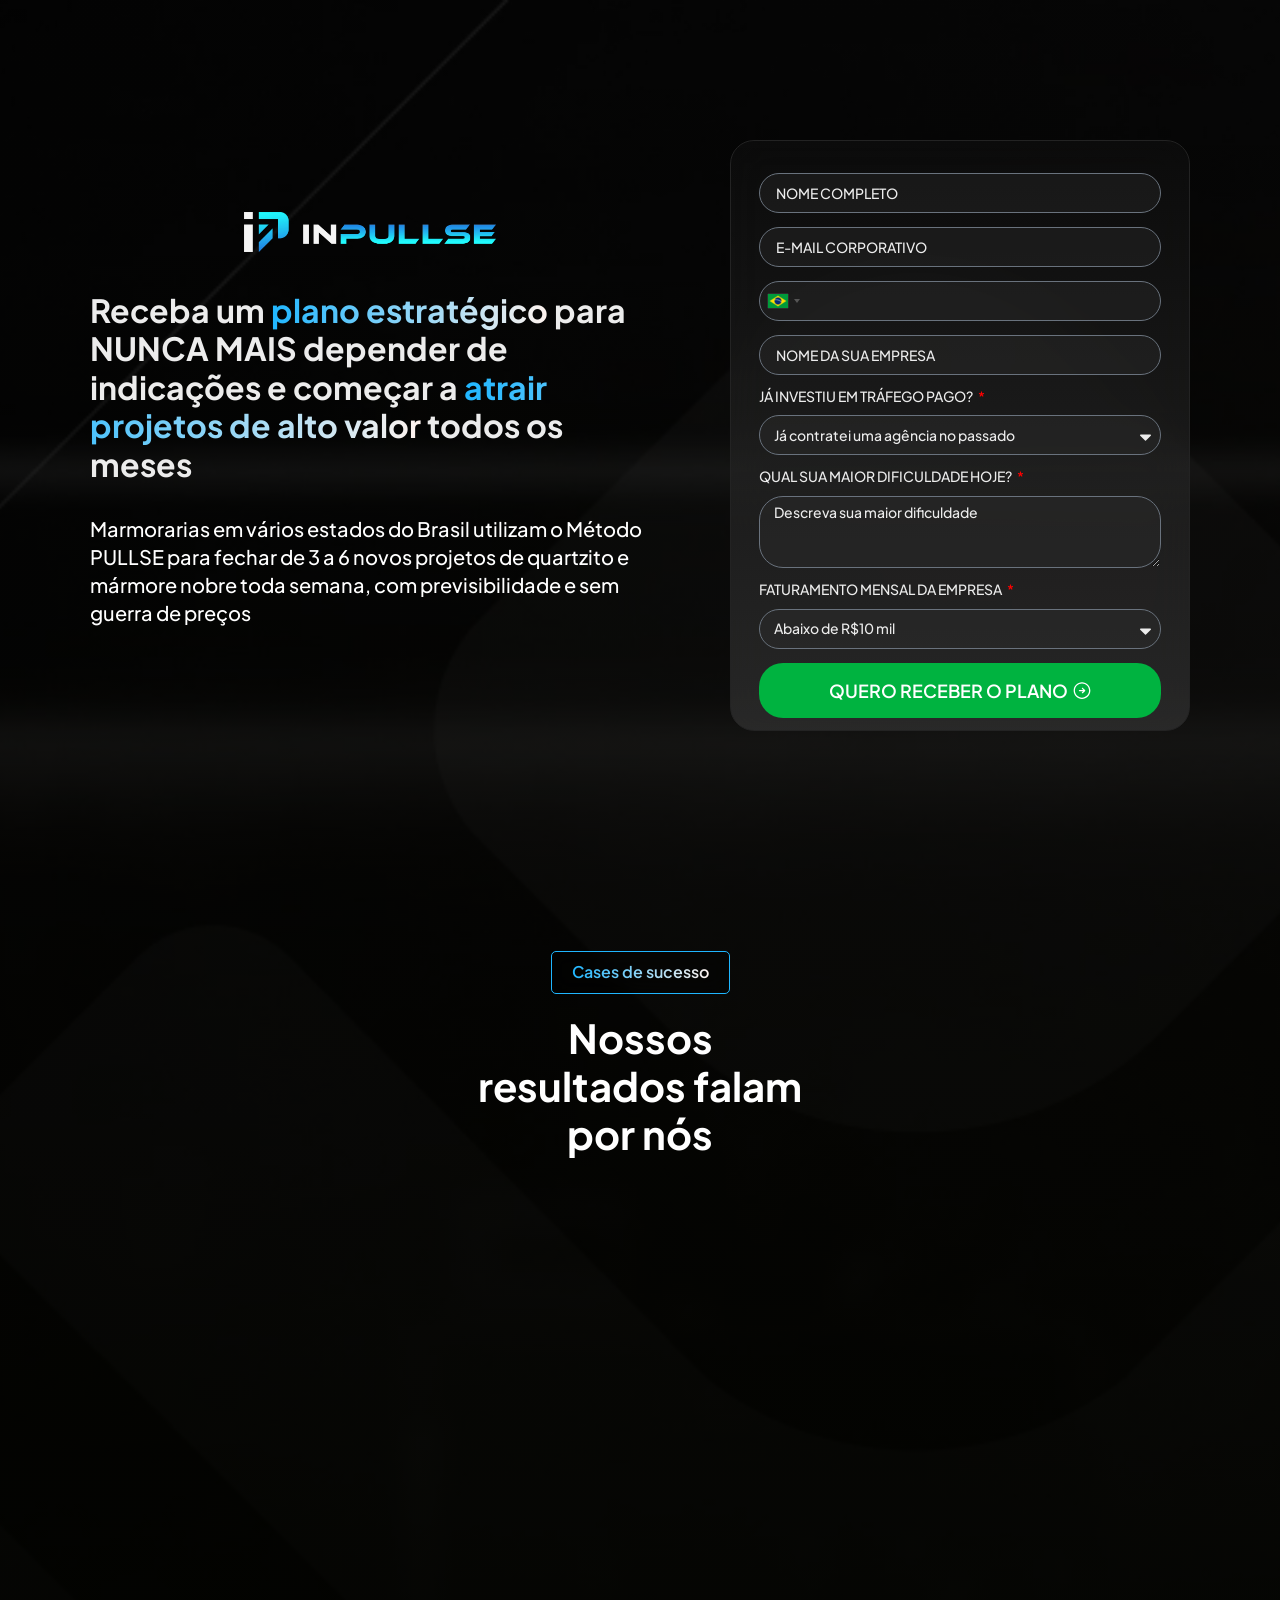
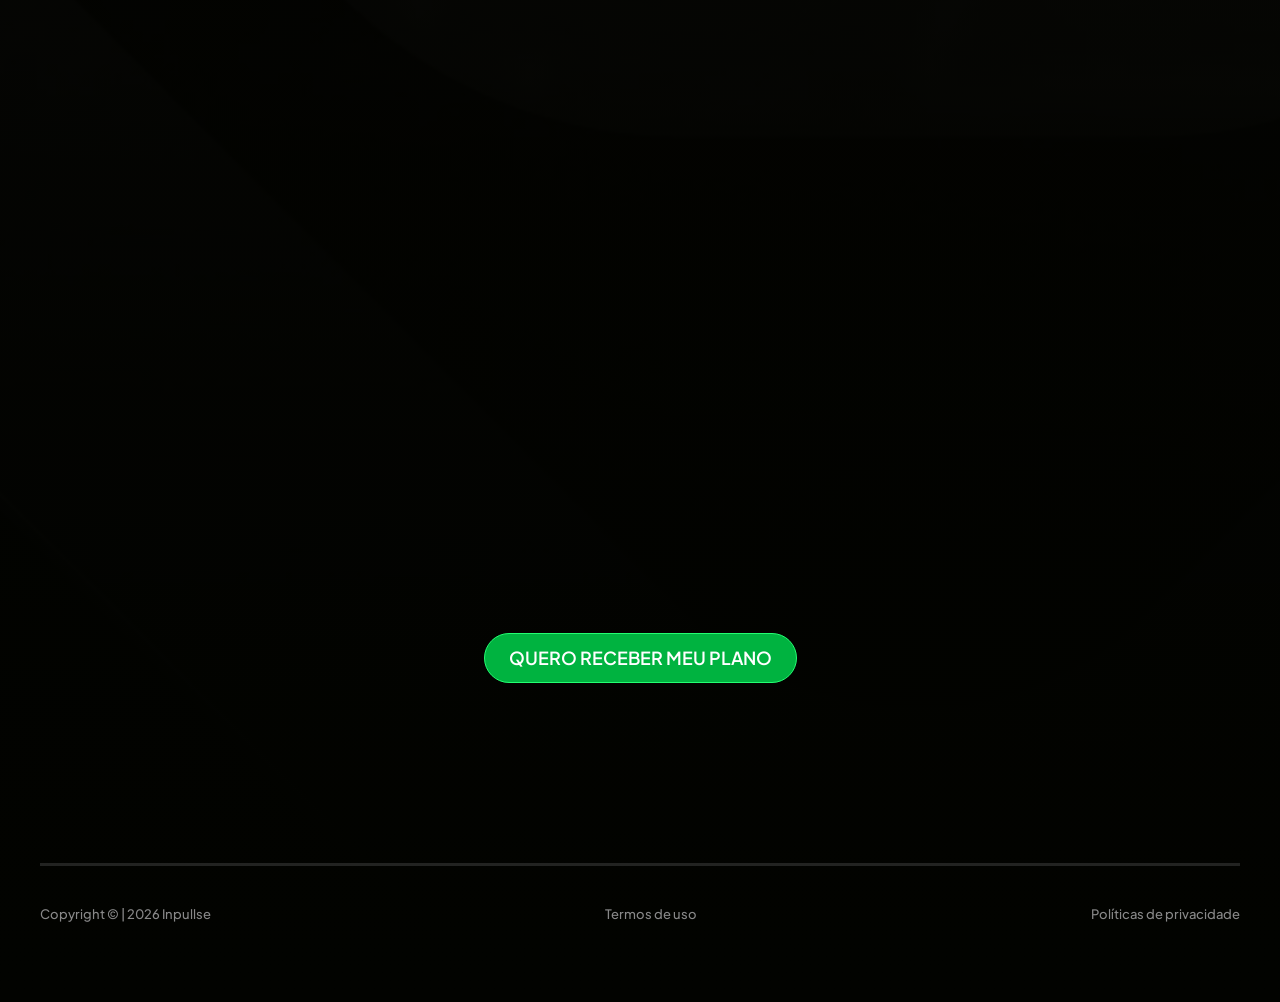
<file: public/lp/index.html>
<!DOCTYPE html><html lang="pt-PT"><head>
	<meta charset="UTF-8">
		<title>Corretora de Plano de Saúde – 2026 – Versão 200 mil – Laks Company</title>
<meta name="robots" content="max-image-preview:large">

<script async="" src="https://www.clarity.ms/tag/vpn6jwpxro"></script><script type="text/javascript" async="" src="js/events.js"></script><script async="" src="js/gtm_1.js"></script><script async="" src="js/gtm.js"></script><script>
dataLayer = [{"title":"Corretora de Plano de Sa\u00fade – 2026 – Vers\u00e3o 200 mil","author":"Rumoaomilhao","wordcount":417,"logged_in":"false","page_id":9156,"post_date":"2026-03-22 19:18:29","post_type":"page"}];
</script>
<!-- Google Tag Manager -->
<script>(function(w,d,s,l,i){w[l]=w[l]||[];w[l].push({'gtm.start':
new Date().getTime(),event:'gtm.js'});var f=d.getElementsByTagName(s)[0],
j=d.createElement(s),dl=l!='dataLayer'?'&l='+l:'';j.async=true;j.src=
'https://www.googletagmanager.com/gtm.js?id='+i+dl;f.parentNode.insertBefore(j,f);
})(window,document,'script','dataLayer','GTM-WZ6GCXXW');</script>
<!-- End Google Tag Manager --><link rel="alternate" type="application/rss+xml" title="Laks Company » Feed" href="https://lakscompany.com.br/feed/">
<link rel="alternate" type="application/rss+xml" title="Laks Company » Feed de comentários" href="https://lakscompany.com.br/comments/feed/">
<link rel="alternate" title="oEmbed (JSON)" type="application/json+oembed" href="https://lakscompany.com.br/wp-json/oembed/1.0/embed?url=https%3A%2F%2Flakscompany.com.br%2Fcorretora-de-plano-de-saude-2026-v5%2F">
<link rel="alternate" title="oEmbed (XML)" type="text/xml+oembed" href="https://lakscompany.com.br/wp-json/oembed/1.0/embed?url=https%3A%2F%2Flakscompany.com.br%2Fcorretora-de-plano-de-saude-2026-v5%2F&format=xml">
<style id="wp-img-auto-sizes-contain-inline-css">
img:is([sizes=auto i],[sizes^="auto," i]){contain-intrinsic-size:3000px 1500px}
/*# sourceURL=wp-img-auto-sizes-contain-inline-css */
</style>
<style id="wp-emoji-styles-inline-css">

	img.wp-smiley, img.emoji {
		display: inline !important;
		border: none !important;
		box-shadow: none !important;
		height: 1em !important;
		width: 1em !important;
		margin: 0 0.07em !important;
		vertical-align: -0.1em !important;
		background: none !important;
		padding: 0 !important;
	}
/*# sourceURL=wp-emoji-styles-inline-css */
</style>
<style id="safe-svg-svg-icon-style-inline-css">
.safe-svg-cover{text-align:center}.safe-svg-cover .safe-svg-inside{display:inline-block;max-width:100%}.safe-svg-cover svg{fill:currentColor;height:100%;max-height:100%;max-width:100%;width:100%}

/*# sourceURL=https://lakscompany.com.br/wp-content/plugins/safe-svg/dist/safe-svg-block-frontend.css */
</style>
<style id="global-styles-inline-css">
:root{--wp--preset--aspect-ratio--square: 1;--wp--preset--aspect-ratio--4-3: 4/3;--wp--preset--aspect-ratio--3-4: 3/4;--wp--preset--aspect-ratio--3-2: 3/2;--wp--preset--aspect-ratio--2-3: 2/3;--wp--preset--aspect-ratio--16-9: 16/9;--wp--preset--aspect-ratio--9-16: 9/16;--wp--preset--color--black: #000000;--wp--preset--color--cyan-bluish-gray: #abb8c3;--wp--preset--color--white: #ffffff;--wp--preset--color--pale-pink: #f78da7;--wp--preset--color--vivid-red: #cf2e2e;--wp--preset--color--luminous-vivid-orange: #ff6900;--wp--preset--color--luminous-vivid-amber: #fcb900;--wp--preset--color--light-green-cyan: #7bdcb5;--wp--preset--color--vivid-green-cyan: #00d084;--wp--preset--color--pale-cyan-blue: #8ed1fc;--wp--preset--color--vivid-cyan-blue: #0693e3;--wp--preset--color--vivid-purple: #9b51e0;--wp--preset--gradient--vivid-cyan-blue-to-vivid-purple: linear-gradient(135deg,rgb(6,147,227) 0%,rgb(155,81,224) 100%);--wp--preset--gradient--light-green-cyan-to-vivid-green-cyan: linear-gradient(135deg,rgb(122,220,180) 0%,rgb(0,208,130) 100%);--wp--preset--gradient--luminous-vivid-amber-to-luminous-vivid-orange: linear-gradient(135deg,rgb(252,185,0) 0%,rgb(255,105,0) 100%);--wp--preset--gradient--luminous-vivid-orange-to-vivid-red: linear-gradient(135deg,rgb(255,105,0) 0%,rgb(207,46,46) 100%);--wp--preset--gradient--very-light-gray-to-cyan-bluish-gray: linear-gradient(135deg,rgb(238,238,238) 0%,rgb(169,184,195) 100%);--wp--preset--gradient--cool-to-warm-spectrum: linear-gradient(135deg,rgb(74,234,220) 0%,rgb(151,120,209) 20%,rgb(207,42,186) 40%,rgb(238,44,130) 60%,rgb(251,105,98) 80%,rgb(254,248,76) 100%);--wp--preset--gradient--blush-light-purple: linear-gradient(135deg,rgb(255,206,236) 0%,rgb(152,150,240) 100%);--wp--preset--gradient--blush-bordeaux: linear-gradient(135deg,rgb(254,205,165) 0%,rgb(254,45,45) 50%,rgb(107,0,62) 100%);--wp--preset--gradient--luminous-dusk: linear-gradient(135deg,rgb(255,203,112) 0%,rgb(199,81,192) 50%,rgb(65,88,208) 100%);--wp--preset--gradient--pale-ocean: linear-gradient(135deg,rgb(255,245,203) 0%,rgb(182,227,212) 50%,rgb(51,167,181) 100%);--wp--preset--gradient--electric-grass: linear-gradient(135deg,rgb(202,248,128) 0%,rgb(113,206,126) 100%);--wp--preset--gradient--midnight: linear-gradient(135deg,rgb(2,3,129) 0%,rgb(40,116,252) 100%);--wp--preset--font-size--small: 13px;--wp--preset--font-size--medium: 20px;--wp--preset--font-size--large: 36px;--wp--preset--font-size--x-large: 42px;--wp--preset--spacing--20: 0.44rem;--wp--preset--spacing--30: 0.67rem;--wp--preset--spacing--40: 1rem;--wp--preset--spacing--50: 1.5rem;--wp--preset--spacing--60: 2.25rem;--wp--preset--spacing--70: 3.38rem;--wp--preset--spacing--80: 5.06rem;--wp--preset--shadow--natural: 6px 6px 9px rgba(0, 0, 0, 0.2);--wp--preset--shadow--deep: 12px 12px 50px rgba(0, 0, 0, 0.4);--wp--preset--shadow--sharp: 6px 6px 0px rgba(0, 0, 0, 0.2);--wp--preset--shadow--outlined: 6px 6px 0px -3px rgb(255, 255, 255), 6px 6px rgb(0, 0, 0);--wp--preset--shadow--crisp: 6px 6px 0px rgb(0, 0, 0);}:root { --wp--style--global--content-size: 800px;--wp--style--global--wide-size: 1200px; }:where(body) { margin: 0; }.wp-site-blocks > .alignleft { float: left; margin-right: 2em; }.wp-site-blocks > .alignright { float: right; margin-left: 2em; }.wp-site-blocks > .aligncenter { justify-content: center; margin-left: auto; margin-right: auto; }:where(.wp-site-blocks) > * { margin-block-start: 24px; margin-block-end: 0; }:where(.wp-site-blocks) > :first-child { margin-block-start: 0; }:where(.wp-site-blocks) > :last-child { margin-block-end: 0; }:root { --wp--style--block-gap: 24px; }:root :where(.is-layout-flow) > :first-child{margin-block-start: 0;}:root :where(.is-layout-flow) > :last-child{margin-block-end: 0;}:root :where(.is-layout-flow) > *{margin-block-start: 24px;margin-block-end: 0;}:root :where(.is-layout-constrained) > :first-child{margin-block-start: 0;}:root :where(.is-layout-constrained) > :last-child{margin-block-end: 0;}:root :where(.is-layout-constrained) > *{margin-block-start: 24px;margin-block-end: 0;}:root :where(.is-layout-flex){gap: 24px;}:root :where(.is-layout-grid){gap: 24px;}.is-layout-flow > .alignleft{float: left;margin-inline-start: 0;margin-inline-end: 2em;}.is-layout-flow > .alignright{float: right;margin-inline-start: 2em;margin-inline-end: 0;}.is-layout-flow > .aligncenter{margin-left: auto !important;margin-right: auto !important;}.is-layout-constrained > .alignleft{float: left;margin-inline-start: 0;margin-inline-end: 2em;}.is-layout-constrained > .alignright{float: right;margin-inline-start: 2em;margin-inline-end: 0;}.is-layout-constrained > .aligncenter{margin-left: auto !important;margin-right: auto !important;}.is-layout-constrained > :where(:not(.alignleft):not(.alignright):not(.alignfull)){max-width: var(--wp--style--global--content-size);margin-left: auto !important;margin-right: auto !important;}.is-layout-constrained > .alignwide{max-width: var(--wp--style--global--wide-size);}body .is-layout-flex{display: flex;}.is-layout-flex{flex-wrap: wrap;align-items: center;}.is-layout-flex > :is(*, div){margin: 0;}body .is-layout-grid{display: grid;}.is-layout-grid > :is(*, div){margin: 0;}body{padding-top: 0px;padding-right: 0px;padding-bottom: 0px;padding-left: 0px;}a:where(:not(.wp-element-button)){text-decoration: underline;}:root :where(.wp-element-button, .wp-block-button__link){background-color: #32373c;border-width: 0;color: #fff;font-family: inherit;font-size: inherit;font-style: inherit;font-weight: inherit;letter-spacing: inherit;line-height: inherit;padding-top: calc(0.667em + 2px);padding-right: calc(1.333em + 2px);padding-bottom: calc(0.667em + 2px);padding-left: calc(1.333em + 2px);text-decoration: none;text-transform: inherit;}.has-black-color{color: var(--wp--preset--color--black) !important;}.has-cyan-bluish-gray-color{color: var(--wp--preset--color--cyan-bluish-gray) !important;}.has-white-color{color: var(--wp--preset--color--white) !important;}.has-pale-pink-color{color: var(--wp--preset--color--pale-pink) !important;}.has-vivid-red-color{color: var(--wp--preset--color--vivid-red) !important;}.has-luminous-vivid-orange-color{color: var(--wp--preset--color--luminous-vivid-orange) !important;}.has-luminous-vivid-amber-color{color: var(--wp--preset--color--luminous-vivid-amber) !important;}.has-light-green-cyan-color{color: var(--wp--preset--color--light-green-cyan) !important;}.has-vivid-green-cyan-color{color: var(--wp--preset--color--vivid-green-cyan) !important;}.has-pale-cyan-blue-color{color: var(--wp--preset--color--pale-cyan-blue) !important;}.has-vivid-cyan-blue-color{color: var(--wp--preset--color--vivid-cyan-blue) !important;}.has-vivid-purple-color{color: var(--wp--preset--color--vivid-purple) !important;}.has-black-background-color{background-color: var(--wp--preset--color--black) !important;}.has-cyan-bluish-gray-background-color{background-color: var(--wp--preset--color--cyan-bluish-gray) !important;}.has-white-background-color{background-color: var(--wp--preset--color--white) !important;}.has-pale-pink-background-color{background-color: var(--wp--preset--color--pale-pink) !important;}.has-vivid-red-background-color{background-color: var(--wp--preset--color--vivid-red) !important;}.has-luminous-vivid-orange-background-color{background-color: var(--wp--preset--color--luminous-vivid-orange) !important;}.has-luminous-vivid-amber-background-color{background-color: var(--wp--preset--color--luminous-vivid-amber) !important;}.has-light-green-cyan-background-color{background-color: var(--wp--preset--color--light-green-cyan) !important;}.has-vivid-green-cyan-background-color{background-color: var(--wp--preset--color--vivid-green-cyan) !important;}.has-pale-cyan-blue-background-color{background-color: var(--wp--preset--color--pale-cyan-blue) !important;}.has-vivid-cyan-blue-background-color{background-color: var(--wp--preset--color--vivid-cyan-blue) !important;}.has-vivid-purple-background-color{background-color: var(--wp--preset--color--vivid-purple) !important;}.has-black-border-color{border-color: var(--wp--preset--color--black) !important;}.has-cyan-bluish-gray-border-color{border-color: var(--wp--preset--color--cyan-bluish-gray) !important;}.has-white-border-color{border-color: var(--wp--preset--color--white) !important;}.has-pale-pink-border-color{border-color: var(--wp--preset--color--pale-pink) !important;}.has-vivid-red-border-color{border-color: var(--wp--preset--color--vivid-red) !important;}.has-luminous-vivid-orange-border-color{border-color: var(--wp--preset--color--luminous-vivid-orange) !important;}.has-luminous-vivid-amber-border-color{border-color: var(--wp--preset--color--luminous-vivid-amber) !important;}.has-light-green-cyan-border-color{border-color: var(--wp--preset--color--light-green-cyan) !important;}.has-vivid-green-cyan-border-color{border-color: var(--wp--preset--color--vivid-green-cyan) !important;}.has-pale-cyan-blue-border-color{border-color: var(--wp--preset--color--pale-cyan-blue) !important;}.has-vivid-cyan-blue-border-color{border-color: var(--wp--preset--color--vivid-cyan-blue) !important;}.has-vivid-purple-border-color{border-color: var(--wp--preset--color--vivid-purple) !important;}.has-vivid-cyan-blue-to-vivid-purple-gradient-background{background: var(--wp--preset--gradient--vivid-cyan-blue-to-vivid-purple) !important;}.has-light-green-cyan-to-vivid-green-cyan-gradient-background{background: var(--wp--preset--gradient--light-green-cyan-to-vivid-green-cyan) !important;}.has-luminous-vivid-amber-to-luminous-vivid-orange-gradient-background{background: var(--wp--preset--gradient--luminous-vivid-amber-to-luminous-vivid-orange) !important;}.has-luminous-vivid-orange-to-vivid-red-gradient-background{background: var(--wp--preset--gradient--luminous-vivid-orange-to-vivid-red) !important;}.has-very-light-gray-to-cyan-bluish-gray-gradient-background{background: var(--wp--preset--gradient--very-light-gray-to-cyan-bluish-gray) !important;}.has-cool-to-warm-spectrum-gradient-background{background: var(--wp--preset--gradient--cool-to-warm-spectrum) !important;}.has-blush-light-purple-gradient-background{background: var(--wp--preset--gradient--blush-light-purple) !important;}.has-blush-bordeaux-gradient-background{background: var(--wp--preset--gradient--blush-bordeaux) !important;}.has-luminous-dusk-gradient-background{background: var(--wp--preset--gradient--luminous-dusk) !important;}.has-pale-ocean-gradient-background{background: var(--wp--preset--gradient--pale-ocean) !important;}.has-electric-grass-gradient-background{background: var(--wp--preset--gradient--electric-grass) !important;}.has-midnight-gradient-background{background: var(--wp--preset--gradient--midnight) !important;}.has-small-font-size{font-size: var(--wp--preset--font-size--small) !important;}.has-medium-font-size{font-size: var(--wp--preset--font-size--medium) !important;}.has-large-font-size{font-size: var(--wp--preset--font-size--large) !important;}.has-x-large-font-size{font-size: var(--wp--preset--font-size--x-large) !important;}
:root :where(.wp-block-pullquote){font-size: 1.5em;line-height: 1.6;}
/*# sourceURL=global-styles-inline-css */
</style>
<link rel="stylesheet" id="hello-elementor-css" href="css/reset.css" media="all">
<link rel="stylesheet" id="hello-elementor-theme-style-css" href="css/theme.css" media="all">
<link rel="stylesheet" id="hello-elementor-header-footer-css" href="css/header-footer.css" media="all">
<link rel="stylesheet" id="elementor-frontend-css" href="css/custom-frontend.min.css" media="all">
<link rel="stylesheet" id="elementor-post-10-css" href="css/post-10.css" media="all">
<link rel="stylesheet" id="font-awesome-5-all-css" href="css/all.min.css" media="all">
<link rel="stylesheet" id="font-awesome-4-shim-css" href="css/v4-shims.min.css" media="all">
<link rel="stylesheet" id="widget-heading-css" href="css/widget-heading.min.css" media="all">
<link rel="stylesheet" id="widget-image-css" href="css/widget-image.min.css" media="all">
<link rel="stylesheet" id="widget-form-css" href="css/widget-form.min.css" media="all">
<link rel="stylesheet" id="widget-divider-css" href="css/widget-divider.min.css" media="all">
<link rel="stylesheet" id="elementor-post-9156-css" href="css/post-9156.css" media="all">
<style id="inpullse-desktop-align-css">
/* DEBUG: log inner width once */
/* Desktop-only alignment fix for hero (texto + formulário lado a lado) */
@media (min-width: 1025px) {
	/* Container hero: força layout em duas colunas com respiro */
	.elementor-9156 .elementor-element.elementor-element-81e299d > .e-con-inner{
		display:flex !important;
		flex-direction:row !important;
		flex-wrap:nowrap !important;
		justify-content:center !important;
		align-items:center !important;
		gap:80px !important;
		max-width:1200px !important;
		margin:0 auto !important;
		width:100% !important;
		padding-left:24px !important;
		padding-right:24px !important;
	}
	/* Coluna de texto */
	.elementor-9156 .elementor-element.elementor-element-f5d4889{
		flex:1 1 0 !important;
		max-width:560px !important;
		min-width:0 !important;
		width:auto !important;
		align-self:center !important;
	}
	/* Coluna do formulário */
	.elementor-9156 .elementor-element.elementor-element-9d99057{
		flex:0 0 460px !important;
		max-width:460px !important;
		min-width:0 !important;
		width:460px !important;
		align-self:center !important;
		margin:0 !important;
		--padding-left:28px !important;
		--padding-right:28px !important;
		--padding-top:32px !important;
		--padding-bottom:32px !important;
		--min-height:auto !important;
		box-sizing:border-box !important;
	}
	/* Garante que os títulos da coluna de texto ocupem a coluna toda */
	.elementor-9156 .elementor-element.elementor-element-43a327d,
	.elementor-9156 .elementor-element.elementor-element-61401f2,
	.elementor-9156 .elementor-element.elementor-element-a32a827{
		width:100% !important;
		max-width:100% !important;
	}
	/* Form widget: contém os campos dentro do card */
	.elementor-9156 .elementor-element.elementor-element-8dccf96{
		width:100% !important;
		max-width:100% !important;
	}
	.elementor-9156 .elementor-element.elementor-element-8dccf96 .elementor-form-fields-wrapper{
		margin-left:0 !important;
		margin-right:0 !important;
		display:flex;
		flex-wrap:wrap;
		gap:14px 0;
	}
	.elementor-9156 .elementor-element.elementor-element-8dccf96 .elementor-field-group{
		padding-left:0 !important;
		padding-right:0 !important;
		margin-bottom:0 !important;
		width:100% !important;
		max-width:100% !important;
		flex:1 1 100% !important;
		min-width:0 !important;
		box-sizing:border-box;
	}
	.elementor-9156 .elementor-element.elementor-element-8dccf96 .elementor-field,
	.elementor-9156 .elementor-element.elementor-element-8dccf96 textarea,
	.elementor-9156 .elementor-element.elementor-element-8dccf96 select{
		width:100% !important;
		max-width:100% !important;
		box-sizing:border-box !important;
	}
	/* Telefone (intl-tel-input) também respeita 100% da largura */
	.elementor-9156 .elementor-element.elementor-element-8dccf96 .iti,
	.elementor-9156 .elementor-element.elementor-element-8dccf96 .iti__tel-input{
		width:100% !important;
		max-width:100% !important;
		box-sizing:border-box !important;
	}
}
</style>
<script src="js/jquery.min.js" id="jquery-core-js"></script>
<script src="js/jquery-migrate.min.js" id="jquery-migrate-js"></script>
<script src="js/js.cookie.js" id="js.cookie-js"></script>
<script id="handl-utm-grabber-js-extra">
var handl_utm = [];
//# sourceURL=handl-utm-grabber-js-extra
</script>
<script src="js/handl-utm-grabber.js" id="handl-utm-grabber-js"></script>
<script src="js/v4-shims.min.js" id="font-awesome-4-shim-js"></script>
<link rel="https://api.w.org/" href="https://lakscompany.com.br/wp-json/"><link rel="alternate" title="JSON" type="application/json" href="https://lakscompany.com.br/wp-json/wp/v2/pages/9156"><link rel="EditURI" type="application/rsd+xml" title="RSD" href="https://lakscompany.com.br/xmlrpc.php?rsd">
<meta name="generator" content="WordPress 6.9.4">
<link rel="canonical" href="https://lakscompany.com.br/corretora-de-plano-de-saude-2026-v5/">
<link rel="shortlink" href="https://lakscompany.com.br/?p=9156">
<!-- HFCM by 99 Robots - Snippet # 7: Local Storage -->
<script>
(function(){
  var UTM_KEYS = ['utm_source','utm_medium','utm_campaign','utm_term','utm_content'];
  function saveUtmsFromUrl(){
    try{
      var params = new URLSearchParams(window.location.search);
      UTM_KEYS.forEach(function(k){
        var v = params.get(k);
        if(v){
          try{ localStorage.setItem(k, v); }catch(e){}
          try{ document.cookie = k + '=' + encodeURIComponent(v) + ';path=/;max-age=' + (60*60*24*30); }catch(e){}
        }
      });
    }catch(e){}
  }
  if(document.readyState !== 'loading') saveUtmsFromUrl();
  else document.addEventListener('DOMContentLoaded', saveUtmsFromUrl);
})();
</script>
<!-- /end HFCM by 99 Robots -->
<meta name="generator" content="Elementor 3.35.8; features: e_font_icon_svg, additional_custom_breakpoints; settings: css_print_method-external, google_font-enabled, font_display-swap">
<!-- Google Tag Manager -->
<script>(function(w,d,s,l,i){w[l]=w[l]||[];w[l].push({'gtm.start':
new Date().getTime(),event:'gtm.js'});var f=d.getElementsByTagName(s)[0],
j=d.createElement(s),dl=l!='dataLayer'?'&l='+l:'';j.async=true;j.src=
'https://www.googletagmanager.com/gtm.js?id='+i+dl;f.parentNode.insertBefore(j,f);
})(window,document,'script','dataLayer','GTM-5K6LJJQN');</script>
<!-- End Google Tag Manager -->
<!-- Google tag (gtag.js) -->
<script async="" src="https://www.googletagmanager.com/gtag/js?id=AW-16627346967"></script>
<script>
  window.dataLayer = window.dataLayer || [];
  function gtag(){dataLayer.push(arguments);}
  gtag('js', new Date());

  gtag('config', 'AW-16627346967');
</script>
<link href="https://connect.facebook.net/en_US/fbevents.js" rel="preload" as="script" importance="high">
<!-- TikTok Pixel Code Start -->
<script>
!function (w, d, t) {
  w.TiktokAnalyticsObject=t;var ttq=w[t]=w[t]||[];ttq.methods=["page","track","identify","instances","debug","on","off","once","ready","alias","group","enableCookie","disableCookie","holdConsent","revokeConsent","grantConsent"],ttq.setAndDefer=function(t,e){t[e]=function(){t.push([e].concat(Array.prototype.slice.call(arguments,0)))}};for(var i=0;i<ttq.methods.length;i++)ttq.setAndDefer(ttq,ttq.methods[i]);ttq.instance=function(t){for(
var e=ttq._i[t]||[],n=0;n<ttq.methods.length;n++)ttq.setAndDefer(e,ttq.methods[n]);return e},ttq.load=function(e,n){var r="https://analytics.tiktok.com/i18n/pixel/events.js",o=n&&n.partner;ttq._i=ttq._i||{},ttq._i[e]=[],ttq._i[e]._u=r,ttq._t=ttq._t||{},ttq._t[e]=+new Date,ttq._o=ttq._o||{},ttq._o[e]=n||{};n=document.createElement("script")
;n.type="text/javascript",n.async=!0,n.src=r+"?sdkid="+e+"&lib="+t;e=document.getElementsByTagName("script")[0];e.parentNode.insertBefore(n,e)};


  ttq.load('D0S6KRJC77UA68QT2N60');
  ttq.page();
}(window, document, 'ttq');
</script>
<!-- TikTok Pixel Code End -->
<script type="text/javascript">
    (function(c,l,a,r,i,t,y){
        c[a]=c[a]||function(){(c[a].q=c[a].q||[]).push(arguments)};
        t=l.createElement(r);t.async=1;t.src="https://www.clarity.ms/tag/"+i;
        y=l.getElementsByTagName(r)[0];y.parentNode.insertBefore(t,y);
    })(window, document, "clarity", "script", "vpn6jwpxro");
</script>
<meta name="redi-version" content="1.2.8">			<meta name="theme-color" content="#0D0900">
			<link rel="icon" href="images/FAVICON-LAKS-COMPANY.svg" sizes="32x32">
<link rel="icon" href="images/FAVICON-LAKS-COMPANY.svg" sizes="192x192">
<link rel="apple-touch-icon" href="images/FAVICON-LAKS-COMPANY.svg">
<meta name="msapplication-TileImage" content="https://lakscompany.com.br/wp-content/uploads/2024/07/FAVICON-LAKS-COMPANY.svg">
	<meta name="viewport" content="width=device-width, initial-scale=1.0, viewport-fit=cover"><script src="js/wp-emoji-release.min.js" defer=""></script></head>
<body class="wp-singular page-template-default page page-id-9156 wp-embed-responsive wp-theme-hello-elementor hello-elementor-default elementor-default elementor-template-canvas elementor-kit-10 elementor-page elementor-page-9156">
	<!-- Google Tag Manager (noscript) -->
<noscript><iframe src="https://www.googletagmanager.com/ns.html?id=GTM-5K6LJJQN"
height="0" width="0" style="display:none;visibility:hidden"></iframe></noscript>
<!-- End Google Tag Manager (noscript) -->
<!-- Google Tag Manager (noscript) -->
<noscript><iframe src="https://www.googletagmanager.com/ns.html?id=GTM-WZ6GCXXW" height="0" width="0" style="display:none;visibility:hidden"></iframe></noscript>
<!-- End Google Tag Manager (noscript) -->		<div data-elementor-type="wp-page" data-elementor-id="9156" class="elementor elementor-9156" data-elementor-post-type="page">
				<div class="elementor-element elementor-element-81e299d e-flex e-con-boxed e-con e-parent" data-id="81e299d" data-element_type="container" data-e-type="container" id="forms" data-settings="{" background_background":"classic"}"="">
					<div class="e-con-inner">
		<div class="elementor-element elementor-element-f5d4889 e-con-full e-flex e-con e-child" data-id="f5d4889" data-element_type="container" data-e-type="container">
				<div class="elementor-element elementor-element-a32a827 elementor-view-default elementor-widget elementor-widget-icon" data-id="a32a827" data-element_type="widget" data-e-type="widget" data-widget_type="icon.default">
				<div class="elementor-widget-container">
							<div class="elementor-icon-wrapper">
			<div class="elementor-icon">
			<img src="images/logo-inpullse.webp" alt="Inpullse" style="height:40px;width:auto;display:block;">			</div>
		</div>
						</div>
				</div>
				<div class="elementor-element elementor-element-43a327d elementor-widget elementor-widget-heading" data-id="43a327d" data-element_type="widget" data-e-type="widget" data-widget_type="heading.default">
				<div class="elementor-widget-container">
					<h2 class="elementor-heading-title elementor-size-default">Receba um <span class="texto-destaque">plano estratégico</span> para NUNCA MAIS depender de indicações e começar a <span class="texto-destaque">atrair projetos de alto valor</span> todos os meses</h2>				</div>
				</div>
				<div class="elementor-element elementor-element-61401f2 elementor-widget elementor-widget-heading" data-id="61401f2" data-element_type="widget" data-e-type="widget" data-widget_type="heading.default">
				<div class="elementor-widget-container">
					<h2 class="elementor-heading-title elementor-size-default">Marmorarias em vários estados do Brasil utilizam o Método PULLSE para fechar de 3 a 6 novos projetos de quartzito e mármore nobre toda semana, com previsibilidade e sem guerra de preços</h2>				</div>
				</div>
		</div><!-- /f5d4889 (early close so form column is sibling) -->
		<div class="elementor-element elementor-element-9d99057 e-con-full e-flex e-con e-child" data-id="9d99057" data-element_type="container" data-e-type="container" data-settings="{" background_background":"gradient"}"="">
				<div class="elementor-element elementor-element-8dccf96 elementor-widget-mobile__width-inherit elementor-button-align-stretch elementor-widget elementor-widget-form" data-id="8dccf96" data-element_type="widget" data-e-type="widget" data-settings="{" step_next_label":"next","step_previous_label":"anterior","button_width":"100","step_type":"number_text","step_icon_shape":"circle"}"="" data-widget_type="form.default">
				<div class="elementor-widget-container">
							<form class="elementor-form" method="post" name="Formulário Corretora 03" aria-label="Formulário Corretora 03">
			<input type="hidden" name="post_id" value="9156">
			<input type="hidden" name="form_id" value="8dccf96">
			<input type="hidden" name="referer_title" value="Corretora de Plano de Saúde – 2026 – Versão 200 mil">

							<input type="hidden" name="queried_id" value="9156">
			
			<div class="elementor-form-fields-wrapper elementor-labels-above">
								<div class="elementor-field-type-text elementor-field-group elementor-column elementor-field-group-name elementor-col-100 elementor-field-required elementor-mark-required">
													<input size="1" type="text" name="form_fields[name]" id="form-field-name" class="elementor-field elementor-size-sm  elementor-field-textual" placeholder="NOME COMPLETO" required="required">
											</div>
								<div class="elementor-field-type-email elementor-field-group elementor-column elementor-field-group-email elementor-col-100 elementor-field-required elementor-mark-required">
													<input size="1" type="email" name="form_fields[email]" id="form-field-email" class="elementor-field elementor-size-sm  elementor-field-textual" placeholder="E-MAIL CORPORATIVO" required="required">
											</div>
								<div class="elementor-field-type-telephone elementor-field-group elementor-column elementor-field-group-whatsapp elementor-col-100 elementor-field-required elementor-mark-required">
							<input dir="ltr" type="text" name="change_name_whatsapp" id="form-field-whatsapp" class="elementor-field elementor-size-sm  elementor-field-telephone elementor-field-textual yee-ltr" required="required" data-pre="Br" data-excludecountries="" data-onlyct="" data-defcountry="Br" data-hide_flag="" data-hide_code="" data-validation="yes" data-name="whatsapp" data-telephone_search="">
		<input onkeydown="return /[0-9]|\(|\)|\+|-|BACKSPACE/i.test(event.key)" type="hidden" class="phone_check" name="form_fields[whatsapp_check]" value="">
						</div>
								<div class="elementor-field-type-text elementor-field-group elementor-column elementor-field-group-empresa elementor-col-100 elementor-field-required elementor-mark-required">
													<input size="1" type="text" name="form_fields[empresa]" id="form-field-empresa" class="elementor-field elementor-size-sm  elementor-field-textual" placeholder="NOME DA SUA EMPRESA" required="required">
											</div>
								<div class="elementor-field-type-select elementor-field-group elementor-column elementor-field-group-investimento elementor-col-100 elementor-field-required elementor-mark-required">
												<label for="form-field-investimento" class="elementor-field-label">
								JÁ INVESTIU EM TRÁFEGO PAGO?							</label>
								<div class="elementor-field elementor-select-wrapper remove-before ">
			<div class="select-caret-down-wrapper">
				<svg aria-hidden="true" class="e-font-icon-svg e-eicon-caret-down" viewBox="0 0 571.4 571.4" xmlns="http://www.w3.org/2000/svg"><path d="M571 393Q571 407 561 418L311 668Q300 679 286 679T261 668L11 418Q0 407 0 393T11 368 36 357H536Q550 357 561 368T571 393Z"></path></svg>			</div>
			<select name="form_fields[investimento]" id="form-field-investimento" class="elementor-field-textual elementor-size-sm" required="required">
									<option value="Já contratei uma agência no passado">Já contratei uma agência no passado</option>
									<option value="Nunca fiz Anúncios">Nunca fiz Anúncios</option>
									<option value="Já fiz anúncios por conta própria">Já fiz anúncios por conta própria</option>
									<option value="Estou com uma agência, porém insatisfeito">Estou com uma agência, porém insatisfeito</option>
							</select>
		</div>
						</div>
								<div class="elementor-field-type-textarea elementor-field-group elementor-column elementor-field-group-dificuldade elementor-col-100 elementor-field-required elementor-mark-required">
												<label for="form-field-dificuldade" class="elementor-field-label">
								QUAL SUA MAIOR DIFICULDADE HOJE?							</label>
												<textarea name="form_fields[dificuldade]" id="form-field-dificuldade" class="elementor-field elementor-field-textual elementor-size-sm" rows="3" maxlength="1000" placeholder="Descreva sua maior dificuldade" required="required"></textarea>
								</div>
								<div class="elementor-field-type-select elementor-field-group elementor-column elementor-field-group-faturamento elementor-col-100 elementor-field-required elementor-mark-required">
												<label for="form-field-faturamento" class="elementor-field-label">
								FATURAMENTO MENSAL DA EMPRESA							</label>
								<div class="elementor-field elementor-select-wrapper remove-before ">
			<div class="select-caret-down-wrapper">
				<svg aria-hidden="true" class="e-font-icon-svg e-eicon-caret-down" viewBox="0 0 571.4 571.4" xmlns="http://www.w3.org/2000/svg"><path d="M571 393Q571 407 561 418L311 668Q300 679 286 679T261 668L11 418Q0 407 0 393T11 368 36 357H536Q550 357 561 368T571 393Z"></path></svg>			</div>
			<select name="form_fields[faturamento]" id="form-field-faturamento" class="elementor-field-textual elementor-size-sm" required="required">
									<option value="Abaixo de R$10 mil">Abaixo de R$10 mil</option>
									<option value="R$10 mil a R$30 mil">R$10 mil a R$30 mil</option>
									<option value="R$30 mil a R$50 mil">R$30 mil a R$50 mil</option>
									<option value="R$50 mil a R$100 mil">R$50 mil a R$100 mil</option>
									<option value="R$100 mil a 200 mil">R$100 mil a 200 mil</option>
									<option value="R$200 mil a R$ 500 mil">R$200 mil a R$ 500 mil</option>
									<option value="R$ 500 mil a R$1 Milhão">R$ 500 mil a R$1 Milhão</option>
									<option value="Acima de R$1 Milhão">Acima de R$1 Milhão</option>
							</select>
		</div>
						</div>
								<div class="elementor-field-type-hidden elementor-field-group elementor-column elementor-field-group-utm_source elementor-col-100">
													<input size="1" type="hidden" name="form_fields[utm_source]" id="form-field-utm_source" class="elementor-field elementor-size-sm  elementor-field-textual">
											</div>
								<div class="elementor-field-type-hidden elementor-field-group elementor-column elementor-field-group-utm_medium elementor-col-100">
													<input size="1" type="hidden" name="form_fields[utm_medium]" id="form-field-utm_medium" class="elementor-field elementor-size-sm  elementor-field-textual">
											</div>
								<div class="elementor-field-type-hidden elementor-field-group elementor-column elementor-field-group-utm_campaign elementor-col-100">
													<input size="1" type="hidden" name="form_fields[utm_campaign]" id="form-field-utm_campaign" class="elementor-field elementor-size-sm  elementor-field-textual">
											</div>
								<div class="elementor-field-type-hidden elementor-field-group elementor-column elementor-field-group-utm_content elementor-col-100">
													<input size="1" type="hidden" name="form_fields[utm_content]" id="form-field-utm_content" class="elementor-field elementor-size-sm  elementor-field-textual">
											</div>
								<div class="elementor-field-type-hidden elementor-field-group elementor-column elementor-field-group-utm_term elementor-col-100">
													<input size="1" type="hidden" name="form_fields[utm_term]" id="form-field-utm_term" class="elementor-field elementor-size-sm  elementor-field-textual">
											</div>
								<div class="elementor-field-type-hidden elementor-field-group elementor-column elementor-field-group-url elementor-col-100">
													<input size="1" type="hidden" name="form_fields[url]" id="form-field-url" class="elementor-field elementor-size-sm  elementor-field-textual" value="obrigado2">
											</div>
								<div class="elementor-field-group elementor-column elementor-field-type-submit elementor-col-100 e-form__buttons">
					<button class="elementor-button elementor-size-md" type="submit" id="submitButton">
						<span class="elementor-button-content-wrapper">
															<span class="elementor-button-icon">
									<svg xmlns="http://www.w3.org/2000/svg" width="21" height="20" viewBox="0 0 21 20" fill="none"><path d="M10.5004 1.73267C5.94358 1.73267 2.25037 5.42588 2.25037 9.98267C2.25037 14.5395 5.94358 18.2327 10.5004 18.2327C15.0572 18.2327 18.7504 14.5395 18.7504 9.98267C18.7504 5.42588 15.0572 1.73267 10.5004 1.73267ZM10.5004 0.232666C15.8856 0.232666 20.2504 4.59745 20.2504 9.98267C20.2504 15.3679 15.8856 19.7327 10.5004 19.7327C5.11515 19.7327 0.750366 15.3679 0.750366 9.98267C0.750366 4.59745 5.11515 0.232666 10.5004 0.232666Z" fill="#020202"></path><path d="M13.5004 10.7327H7.50037C7.08615 10.7327 6.75037 10.3969 6.75037 9.98267C6.75037 9.56845 7.08615 9.23267 7.50037 9.23267H13.5004C13.9146 9.23267 14.2504 9.56845 14.2504 9.98267C14.2504 10.3969 13.9146 10.7327 13.5004 10.7327Z" fill="#020202"></path><path d="M10.4701 8.013C10.1772 7.7201 10.1772 7.24534 10.4701 6.95245C10.763 6.65956 11.2378 6.65956 11.5306 6.95245L14.0306 9.45245C14.3235 9.74534 14.3235 10.2201 14.0306 10.513L11.5306 13.013C11.2378 13.3059 10.763 13.3059 10.4701 13.013C10.1772 12.7201 10.1772 12.2453 10.4701 11.9524L12.4398 9.98272L10.4701 8.013Z" fill="#020202"></path></svg>																	</span>
																						<span class="elementor-button-text">QUERO RECEBER O PLANO</span>
													</span>
					</button>
				</div>
			</div>
		</form>
						</div>
				</div>
				</div>
				</div>
		<div class="elementor-element elementor-element-8465565 e-flex e-con-boxed e-con e-parent" data-id="8465565" data-element_type="container" data-e-type="container">
					<div class="e-con-inner">
				<div class="elementor-element elementor-element-8759c84 background-blur elementor-widget elementor-widget-heading" data-id="8759c84" data-element_type="widget" data-e-type="widget" data-widget_type="heading.default">
				<div class="elementor-widget-container">
					<h2 class="elementor-heading-title elementor-size-default"><span class="texto-destaque">Cases de sucesso</span></h2>				</div>
				</div>
				<div class="elementor-element elementor-element-2dbf69a elementor-widget__width-initial elementor-widget-tablet__width-inherit elementor-widget-mobile__width-initial elementor-widget elementor-widget-heading" data-id="2dbf69a" data-element_type="widget" data-e-type="widget" data-widget_type="heading.default">
				<div class="elementor-widget-container">
					<h2 class="elementor-heading-title elementor-size-default">Nossos <span class="texto-destaque-2">resultados</span> falam por nós</h2>				</div>
				</div>
		<div class="elementor-element elementor-element-7b0b8d9 e-con-full e-flex e-con e-child" data-id="7b0b8d9" data-element_type="container" data-e-type="container" data-settings="{" animation":"none"}"="">
			<div class="elementor-element elementor-widget" data-id="yt-vid-1" style="width:100%;max-width:560px;margin:0 auto;">
				<div class="elementor-widget-container">
					<div style="position:relative;padding-top:177.78%;width:100%;border-radius:12px;overflow:hidden;">
						<iframe src="https://www.youtube.com/embed/KcsMa7YtXA0" title="Depoimento 1" frameborder="0" allow="accelerometer; autoplay; clipboard-write; encrypted-media; gyroscope; picture-in-picture; web-share" allowfullscreen style="position:absolute;top:0;left:0;width:100%;height:100%;border:0;"></iframe>
					</div>
				</div>
			</div>
			<div class="elementor-element elementor-widget" data-id="yt-vid-2" style="width:100%;max-width:560px;margin:0 auto;">
				<div class="elementor-widget-container">
					<div style="position:relative;padding-top:56.25%;width:100%;border-radius:12px;overflow:hidden;">
						<iframe src="https://streamable.com/e/ae0hso" title="Depoimento 2" frameborder="0" allow="autoplay; fullscreen; encrypted-media; picture-in-picture" allowfullscreen style="position:absolute;top:0;left:0;width:100%;height:100%;border:0;"></iframe>
					</div>
				</div>
			</div>
				</div>
				<div class="elementor-element elementor-element-dad333d elementor-mobile-align-justify elementor-widget-mobile__width-inherit elementor-widget elementor-widget-button" data-id="dad333d" data-element_type="widget" data-e-type="widget" data-widget_type="button.default">
				<div class="elementor-widget-container">
									<div class="elementor-button-wrapper">
					<a class="elementor-button elementor-button-link elementor-size-sm" href="#forms">
						<span class="elementor-button-content-wrapper">
									<span class="elementor-button-text">QUERO RECEBER MEU PLANO</span>
					</span>
					</a>
				</div>
								</div>
				</div>
					</div>
				</div>
		<div class="elementor-element elementor-element-ec54f7d e-flex e-con-boxed e-con e-parent" data-id="ec54f7d" data-element_type="container" data-e-type="container">
					<div class="e-con-inner">
				<div class="elementor-element elementor-element-629d5a3 elementor-widget-divider--view-line elementor-widget elementor-widget-divider" data-id="629d5a3" data-element_type="widget" data-e-type="widget" data-widget_type="divider.default">
				<div class="elementor-widget-container">
							<div class="elementor-divider">
			<span class="elementor-divider-separator">
						</span>
		</div>
						</div>
				</div>
		<div class="elementor-element elementor-element-b56ef36 e-con-full e-flex e-con e-child" data-id="b56ef36" data-element_type="container" data-e-type="container">
				<div class="elementor-element elementor-element-6d3ee7c elementor-widget elementor-widget-heading" data-id="6d3ee7c" data-element_type="widget" data-e-type="widget" data-widget_type="heading.default">
				<div class="elementor-widget-container">
					<h2 class="elementor-heading-title elementor-size-default">Copyright © | 2026 Inpullse</h2>				</div>
				</div>
				<div class="elementor-element elementor-element-adbd700 elementor-widget elementor-widget-heading" data-id="adbd700" data-element_type="widget" data-e-type="widget" data-widget_type="heading.default">
				<div class="elementor-widget-container">
					<h2 class="elementor-heading-title elementor-size-default">Termos de uso</h2>				</div>
				</div>
				<div class="elementor-element elementor-element-b6270b0 elementor-widget elementor-widget-heading" data-id="b6270b0" data-element_type="widget" data-e-type="widget" data-widget_type="heading.default">
				<div class="elementor-widget-container">
					<h2 class="elementor-heading-title elementor-size-default">Políticas de privacidade</h2>				</div>
				</div>
				</div>
					</div>
				</div>
		<div class="elementor-element elementor-element-8ca1836 e-flex e-con-boxed e-con e-parent" data-id="8ca1836" data-element_type="container" data-e-type="container">
					<div class="e-con-inner">
				<div class="elementor-element elementor-element-1988d50 elementor-widget elementor-widget-html" data-id="1988d50" data-element_type="widget" data-e-type="widget" data-widget_type="html.default">
				<div class="elementor-widget-container">
					<script>
document.getElementById('submitButton').addEventListener('click', function(e) {
    var selectValue = document.querySelector('.elementor-field-group-faturamento select').value;

    if (
        selectValue === 'Abaixo de R$10 mil' ||
        selectValue === 'R$10 mil a R$30 mil'
    ) {
        document.querySelector('.elementor-field-group-url input').value = 'obrigado1';
    } else {
        document.querySelector('.elementor-field-group-url input').value = 'obrigado2';
    }
});
</script>				</div>
				</div>
					</div>
				</div>
				</div>
		<script type="speculationrules">
{"prefetch":[{"source":"document","where":{"and":[{"href_matches":"/*"},{"not":{"href_matches":["/wp-*.php","/wp-admin/*","/wp-content/uploads/*","/wp-content/*","/wp-content/plugins/*","/wp-content/themes/hello-elementor/*","/*\\?(.+)"]}},{"not":{"selector_matches":"a[rel~=\"nofollow\"]"}},{"not":{"selector_matches":".no-prefetch, .no-prefetch a"}}]},"eagerness":"conservative"}]}
</script>
<!-- HFCM by 99 Robots - Snippet # 8: Preenchimento -->
<script>
(function(){
  var UTM_KEYS = ['utm_source','utm_medium','utm_campaign','utm_term','utm_content'];

  // 1️⃣ Salva UTMs da URL em LocalStorage e Cookie
  function saveUtmsFromUrl(){
    try{
      var params = new URLSearchParams(window.location.search);
      UTM_KEYS.forEach(function(k){
        var v = params.get(k);
        if(v){
          try{ localStorage.setItem(k, v); }catch(e){}
          try{ document.cookie = k + '=' + encodeURIComponent(v) + ';path=/;max-age=' + (60*60*24*30); }catch(e){}
        }
      });
    }catch(e){}
  }

  // 2️⃣ Lê UTMs de LocalStorage, Cookie ou URL
  function readUtms(){
    var utms = {};
    try{
      UTM_KEYS.forEach(function(k){
        var v = null;
        try{ v = localStorage.getItem(k); }catch(e){ v = null; }
        if(!v){
          var m = document.cookie.match(new RegExp('(?:^|; )' + k + '=([^;]+)'));
          if(m) v = decodeURIComponent(m[1]);
        }
        if(!v){
          var p = new URLSearchParams(window.location.search);
          var pv = p.get(k);
          if(pv) v = pv;
        }
        if(v) utms[k] = v;
      });
    }catch(e){}
    return utms;
  }

  // 3️⃣ Procura campo existente no formulário
  function findField(form, key){
    var sel1 = '[name="'+key+'"]';
    var sel2 = '[name="form_fields['+key+']"]';
    var sel3 = '#form-field-'+key;
    return form.querySelector(sel1) || form.querySelector(sel2) || form.querySelector(sel3) || null;
  }

  // 4️⃣ Preenche ou cria hidden input
  function fillOrCreate(form, utms){
    UTM_KEYS.forEach(function(k){
      if(!utms[k]) return;

      var existing = findField(form, k);
      if(existing){
        existing.value = utms[k];
        existing.dispatchEvent(new Event('input',{bubbles:true}));
        existing.dispatchEvent(new Event('change',{bubbles:true}));
      } else {
        // evita duplicação: checa se já existe hidden input
        var hiddenExists = form.querySelector('input[type="hidden"][name="'+k+'"]');
        if(!hiddenExists){
          var hf = document.createElement('input');
          hf.type = 'hidden';
          hf.name = k;
          hf.value = utms[k];
          form.appendChild(hf);
        }
      }
    });
  }

  // 5️⃣ Opcional: adiciona UTMs na URL de redirect
  function addUtmsToRedirect(form, utms){
    var redirectField = form.querySelector('input[name="_redirect_url"], input[name="redirect_to"], input[name="redirect"]');
    if(!redirectField) return;

    try{
      var url = new URL(redirectField.value, window.location.origin);
      UTM_KEYS.forEach(function(k){
        if(utms[k]) url.searchParams.set(k, utms[k]);
      });
      redirectField.value = url.toString();
    }catch(e){}
  }

  // 6️⃣ Inicialização
  function init(){
    saveUtmsFromUrl();
    var utms = readUtms();

    // Preenche formulários existentes
    var forms = document.querySelectorAll('form.elementor-form, form');
    Array.prototype.forEach.call(forms, function(f){
      fillOrCreate(f, utms);
      addUtmsToRedirect(f, utms);
    });

    // Observa DOM para formularios dinâmicos
    var mo = new MutationObserver(function(){
      var formsNow = document.querySelectorAll('form.elementor-form, form');
      Array.prototype.forEach.call(formsNow, function(f){
        fillOrCreate(f, readUtms());
        addUtmsToRedirect(f, readUtms());
      });
    });
    mo.observe(document.body, {childList:true, subtree:true});

    // Antes do submit: garante UTMs atualizadas
    document.body.addEventListener('submit', function(e){
      var form = e.target;
      if(!form || form.tagName.toLowerCase() !== 'form') return;
      var ut = readUtms();
      fillOrCreate(form, ut);
      addUtmsToRedirect(form, ut);
    }, true);
  }

  if(document.readyState !== 'loading') init();
  else document.addEventListener('DOMContentLoaded', init);
})();
</script>

<!-- /end HFCM by 99 Robots -->
<!-- HFCM by 99 Robots - Snippet # 9: Failsafe -->
<script>
(function(){
  var UTM_KEYS = ['utm_source','utm_medium','utm_campaign','utm_term','utm_content'];

  function readUtms(){
    var utms = {};
    try{
      UTM_KEYS.forEach(function(k){
        var v = null;
        try{ v = localStorage.getItem(k); }catch(e){ v = null; }
        if(!v){
          var m = document.cookie.match(new RegExp('(?:^|; )' + k + '=([^;]+)'));
          if(m) v = decodeURIComponent(m[1]);
        }
        if(v) utms[k] = v;
      });
      // se vazio, pega da URL
      if(Object.keys(utms).length === 0){
        var params = new URLSearchParams(window.location.search);
        UTM_KEYS.forEach(function(k){
          var v = params.get(k);
          if(v) utms[k] = v;
        });
      }
    }catch(e){}
    return utms;
  }

  function utmsToQuery(utms){
    var p = new URLSearchParams();
    UTM_KEYS.forEach(function(k){
      if(utms[k]) p.set(k, utms[k]);
    });
    var s = p.toString();
    return s ? ('?' + s) : '';
  }

  function fillFields(utms, root){
    root = root || document;
    UTM_KEYS.forEach(function(k){
      var v = utms[k];
      if(!v) return;
      var sel = 'input[name="'+k+'"], textarea[name="'+k+'"], input#'+k+', textarea#'+k;
      Array.prototype.forEach.call(root.querySelectorAll(sel), function(el){
        el.value = v;
        el.dispatchEvent(new Event('input',{bubbles:true}));
        el.dispatchEvent(new Event('change',{bubbles:true}));
      });
    });
  }

  function onSubmitEnsure(event){
    try{
      var form = event.target;
      if(!form || form.tagName.toLowerCase()!=='form') return;
      // limitar a forms do Elementor (ajustável)
      if(!form.classList || !form.classList.contains('elementor-form')) return;

      var utms = readUtms();
      // cria/atualiza hidden inputs
      UTM_KEYS.forEach(function(k){
        if(!utms[k]) return;
        var existing = form.querySelector('input[name="'+k+'"], textarea[name="'+k+'"]');
        if(existing) existing.value = utms[k];
        else {
          var hf = document.createElement('input');
          hf.type = 'hidden'; hf.name = k; hf.value = utms[k];
          form.appendChild(hf);
        }
      });

      // ajustar redirect se existir (_redirect_url ou redirect_to)
      var redirectField = form.querySelector('input[name="_redirect_url"], input[name="redirect_to"], input[name="redirect"]');
      var redirectUrl = redirectField ? redirectField.value : (form.dataset && form.dataset.redirectUrl ? form.dataset.redirectUrl : null);
      if(redirectUrl){
        var q = utmsToQuery(utms).replace(/^\?/,'');
        if(q){
          var newUrl = redirectUrl + (redirectUrl.indexOf('?')>-1 ? '&' : '?') + q;
          if(redirectField) redirectField.value = newUrl;
          else {
            var hf = document.createElement('input');
            hf.type = 'hidden'; hf.name = '_redirect_url'; hf.value = newUrl;
            form.appendChild(hf);
          }
        }
      } else {
        try{ sessionStorage.setItem('__utm_redirect_query', utmsToQuery(utms)); }catch(e){}
      }
    }catch(err){}
  }

  // init
  function init(){
    var utms = readUtms();
    fillFields(utms, document);
    var obs = new MutationObserver(function(){ fillFields(readUtms(), document); });
    obs.observe(document.body, {childList:true, subtree:true});
    // garante antes do submit
    document.body.addEventListener('submit', onSubmitEnsure, true);
  }

  if(document.readyState !== 'loading') init();
  else document.addEventListener('DOMContentLoaded', init);

})();
</script>
<!-- /end HFCM by 99 Robots -->
<link rel="stylesheet" id="intlTelInput-css" href="css/intlTelInput.min.css" media="all">
<link rel="stylesheet" id="elementor_tel-css" href="css/elementor-tel.css" media="all">
<script src="js/hello-frontend.js" id="hello-theme-frontend-js"></script>
<script src="js/webpack.runtime.min.js" id="elementor-webpack-runtime-js"></script>
<script src="js/frontend-modules.min.js" id="elementor-frontend-modules-js"></script>
<script src="js/core.min.js" id="jquery-ui-core-js"></script>
<script id="elementor-frontend-js-before">
var elementorFrontendConfig = {"environmentMode":{"edit":false,"wpPreview":false,"isScriptDebug":false},"i18n":{"shareOnFacebook":"Partilhar no Facebook","shareOnTwitter":"Partilhar no Twitter","pinIt":"Fix\u00e1-lo","download":"Download","downloadImage":"Descarregar Imagem","fullscreen":"\u00c9cr\u00e3 Inteiro","zoom":"Zoom","share":"Partilhar","playVideo":"Reproduzir v\u00eddeo","previous":"Anterior","next":"Seguinte","close":"Fechar","a11yCarouselPrevSlideMessage":"Previous slide","a11yCarouselNextSlideMessage":"Next slide","a11yCarouselFirstSlideMessage":"This is the first slide","a11yCarouselLastSlideMessage":"This is the last slide","a11yCarouselPaginationBulletMessage":"Go to slide"},"is_rtl":false,"breakpoints":{"xs":0,"sm":480,"md":768,"lg":1025,"xl":1440,"xxl":1600},"responsive":{"breakpoints":{"mobile":{"label":"Mobile ao alto","value":767,"default_value":767,"direction":"max","is_enabled":true},"mobile_extra":{"label":"Mobile ao baixo","value":880,"default_value":880,"direction":"max","is_enabled":false},"tablet":{"label":"Tablet Portrait","value":1024,"default_value":1024,"direction":"max","is_enabled":true},"tablet_extra":{"label":"Tablet Landscape","value":1200,"default_value":1200,"direction":"max","is_enabled":false},"laptop":{"label":"Port\u00e1til","value":1366,"default_value":1366,"direction":"max","is_enabled":true},"widescreen":{"label":"Widescreen","value":2400,"default_value":2400,"direction":"min","is_enabled":true}},"hasCustomBreakpoints":true},"version":"3.35.8","is_static":false,"experimentalFeatures":{"e_font_icon_svg":true,"additional_custom_breakpoints":true,"container":true,"theme_builder_v2":true,"hello-theme-header-footer":true,"nested-elements":true,"home_screen":true,"global_classes_should_enforce_capabilities":true,"e_variables":true,"cloud-library":true,"e_opt_in_v4_page":true,"e_components":true,"e_interactions":true,"e_editor_one":true,"import-export-customization":true,"mega-menu":true,"e_pro_variables":true},"urls":{"assets":"https:\/\/lakscompany.com.br\/wp-content\/plugins\/elementor\/assets\/","ajaxurl":"https:\/\/lakscompany.com.br\/wp-admin\/admin-ajax.php","uploadUrl":"https:\/\/lakscompany.com.br\/wp-content\/uploads"},"nonces":{"floatingButtonsClickTracking":"ba10c4ef26"},"swiperClass":"swiper","settings":{"page":[],"editorPreferences":[]},"kit":{"body_background_background":"classic","active_breakpoints":["viewport_mobile","viewport_tablet","viewport_laptop","viewport_widescreen"],"global_image_lightbox":"yes","lightbox_enable_counter":"yes","lightbox_enable_fullscreen":"yes","lightbox_enable_zoom":"yes","lightbox_enable_share":"yes","lightbox_title_src":"title","lightbox_description_src":"description","hello_header_logo_type":"title","hello_header_menu_layout":"horizontal","hello_footer_logo_type":"logo"},"post":{"id":9156,"title":"Corretora%20de%20Plano%20de%20Sa%C3%BAde%20%E2%80%93%202026%20%E2%80%93%20Vers%C3%A3o%20200%20mil%20%E2%80%93%20Laks%20Company","excerpt":"","featuredImage":false}};
//# sourceURL=elementor-frontend-js-before
</script>
<script src="js/frontend.min_1.js" id="elementor-frontend-js"></script>
<script src="js/api.v2.js" id="panda-api-js"></script>
<script src="js/player.external.js" id="panda-external-api-js"></script>
<script src="js/webpack-pro.runtime.min.js" id="elementor-pro-webpack-runtime-js"></script>
<script src="js/hooks.min.js" id="wp-hooks-js"></script>
<script src="js/i18n.min.js" id="wp-i18n-js"></script>
<script id="wp-i18n-js-after">
wp.i18n.setLocaleData( { 'text direction\u0004ltr': [ 'ltr' ] } );
//# sourceURL=wp-i18n-js-after
</script>
<script id="elementor-pro-frontend-js-before">
var ElementorProFrontendConfig = {"ajaxurl":"https:\/\/lakscompany.com.br\/wp-admin\/admin-ajax.php","nonce":"9c346146a0","urls":{"assets":"https:\/\/lakscompany.com.br\/wp-content\/plugins\/elementor-pro\/assets\/","rest":"https:\/\/lakscompany.com.br\/wp-json\/"},"settings":{"lazy_load_background_images":false},"popup":{"hasPopUps":true},"shareButtonsNetworks":{"facebook":{"title":"Facebook","has_counter":true},"twitter":{"title":"Twitter"},"linkedin":{"title":"LinkedIn","has_counter":true},"pinterest":{"title":"Pinterest","has_counter":true},"reddit":{"title":"Reddit","has_counter":true},"vk":{"title":"VK","has_counter":true},"odnoklassniki":{"title":"OK","has_counter":true},"tumblr":{"title":"Tumblr"},"digg":{"title":"Digg"},"skype":{"title":"Skype"},"stumbleupon":{"title":"StumbleUpon","has_counter":true},"mix":{"title":"Mix"},"telegram":{"title":"Telegram"},"pocket":{"title":"Pocket","has_counter":true},"xing":{"title":"XING","has_counter":true},"whatsapp":{"title":"WhatsApp"},"email":{"title":"Email"},"print":{"title":"Print"},"x-twitter":{"title":"X"},"threads":{"title":"Threads"}},"facebook_sdk":{"lang":"pt_PT","app_id":""},"lottie":{"defaultAnimationUrl":"https:\/\/lakscompany.com.br\/wp-content\/plugins\/elementor-pro\/modules\/lottie\/assets\/animations\/default.json"}};
//# sourceURL=elementor-pro-frontend-js-before
</script>
<script src="js/frontend.min.js" id="elementor-pro-frontend-js"></script>
<script src="js/elements-handlers.min.js" id="pro-elements-handlers-js"></script>
<script src="js/intlTelInput-jquery.js" id="intlTelInput_elementor-js"></script>
<script id="elementor_tel-js-extra">
var elementor_tel = {"utilsScript":"https://lakscompany.com.br/wp-content/plugins/telephone-field-for-elementor-forms/lib/js/utils_new.js"};
//# sourceURL=elementor_tel-js-extra
</script>
<script src="js/elementor_tel.js" id="elementor_tel-js"></script>
<script id="wp-emoji-settings" type="application/json">
{"baseUrl":"https://s.w.org/images/core/emoji/17.0.2/72x72/","ext":".png","svgUrl":"https://s.w.org/images/core/emoji/17.0.2/svg/","svgExt":".svg","source":{"concatemoji":"https://lakscompany.com.br/wp-includes/js/wp-emoji-release.min.js?ver=6.9.4"}}
</script>
<script type="module">
/*! This file is auto-generated */
const a=JSON.parse(document.getElementById("wp-emoji-settings").textContent),o=(window._wpemojiSettings=a,"wpEmojiSettingsSupports"),s=["flag","emoji"];function i(e){try{var t={supportTests:e,timestamp:(new Date).valueOf()};sessionStorage.setItem(o,JSON.stringify(t))}catch(e){}}function c(e,t,n){e.clearRect(0,0,e.canvas.width,e.canvas.height),e.fillText(t,0,0);t=new Uint32Array(e.getImageData(0,0,e.canvas.width,e.canvas.height).data);e.clearRect(0,0,e.canvas.width,e.canvas.height),e.fillText(n,0,0);const a=new Uint32Array(e.getImageData(0,0,e.canvas.width,e.canvas.height).data);return t.every((e,t)=>e===a[t])}function p(e,t){e.clearRect(0,0,e.canvas.width,e.canvas.height),e.fillText(t,0,0);var n=e.getImageData(16,16,1,1);for(let e=0;e<n.data.length;e++)if(0!==n.data[e])return!1;return!0}function u(e,t,n,a){switch(t){case"flag":return n(e,"\ud83c\udff3\ufe0f\u200d\u26a7\ufe0f","\ud83c\udff3\ufe0f\u200b\u26a7\ufe0f")?!1:!n(e,"\ud83c\udde8\ud83c\uddf6","\ud83c\udde8\u200b\ud83c\uddf6")&&!n(e,"\ud83c\udff4\udb40\udc67\udb40\udc62\udb40\udc65\udb40\udc6e\udb40\udc67\udb40\udc7f","\ud83c\udff4\u200b\udb40\udc67\u200b\udb40\udc62\u200b\udb40\udc65\u200b\udb40\udc6e\u200b\udb40\udc67\u200b\udb40\udc7f");case"emoji":return!a(e,"\ud83e\u1fac8")}return!1}function f(e,t,n,a){let r;const o=(r="undefined"!=typeof WorkerGlobalScope&&self instanceof WorkerGlobalScope?new OffscreenCanvas(300,150):document.createElement("canvas")).getContext("2d",{willReadFrequently:!0}),s=(o.textBaseline="top",o.font="600 32px Arial",{});return e.forEach(e=>{s[e]=t(o,e,n,a)}),s}function r(e){var t=document.createElement("script");t.src=e,t.defer=!0,document.head.appendChild(t)}a.supports={everything:!0,everythingExceptFlag:!0},new Promise(t=>{let n=function(){try{var e=JSON.parse(sessionStorage.getItem(o));if("object"==typeof e&&"number"==typeof e.timestamp&&(new Date).valueOf()<e.timestamp+604800&&"object"==typeof e.supportTests)return e.supportTests}catch(e){}return null}();if(!n){if("undefined"!=typeof Worker&&"undefined"!=typeof OffscreenCanvas&&"undefined"!=typeof URL&&URL.createObjectURL&&"undefined"!=typeof Blob)try{var e="postMessage("+f.toString()+"("+[JSON.stringify(s),u.toString(),c.toString(),p.toString()].join(",")+"));",a=new Blob([e],{type:"text/javascript"});const r=new Worker(URL.createObjectURL(a),{name:"wpTestEmojiSupports"});return void(r.onmessage=e=>{i(n=e.data),r.terminate(),t(n)})}catch(e){}i(n=f(s,u,c,p))}t(n)}).then(e=>{for(const n in e)a.supports[n]=e[n],a.supports.everything=a.supports.everything&&a.supports[n],"flag"!==n&&(a.supports.everythingExceptFlag=a.supports.everythingExceptFlag&&a.supports[n]);var t;a.supports.everythingExceptFlag=a.supports.everythingExceptFlag&&!a.supports.flag,a.supports.everything||((t=a.source||{}).concatemoji?r(t.concatemoji):t.wpemoji&&t.twemoji&&(r(t.twemoji),r(t.wpemoji)))});
//# sourceURL=https://lakscompany.com.br/wp-includes/js/wp-emoji-loader.min.js
</script>
	

</body></html>
</file>
<file: public/lp/css/theme.css>
.comments-area a,.page-content a{text-decoration:underline}.alignright{float:right;margin-left:1rem}.alignleft{float:left;margin-right:1rem}.aligncenter{clear:both;display:block;margin-inline:auto}.alignwide{margin-inline:-80px}.alignfull{margin-inline:calc(50% - 50vw);max-width:100vw}.alignfull,.alignfull img{width:100vw}.wp-caption{margin-block-end:1.25rem;max-width:100%}.wp-caption.alignleft{margin:5px 20px 20px 0}.wp-caption.alignright{margin:5px 0 20px 20px}.wp-caption img{display:block;margin-inline:auto}.wp-caption-text{margin:0}.gallery-caption{display:block;font-size:.8125rem;line-height:1.5;margin:0;padding:.75rem}.pagination{display:flex;justify-content:space-between;margin:20px auto}.sticky{display:block;position:relative}.bypostauthor{font-size:inherit}.hide{display:none!important}.post-password-form{margin:50px auto;max-width:500px}.post-password-form p{align-items:flex-end;display:flex;width:100%}.post-password-form [type=submit]{margin-inline-start:3px}.screen-reader-text{clip:rect(1px,1px,1px,1px);height:1px;overflow:hidden;position:absolute!important;width:1px;word-wrap:normal!important}.screen-reader-text:focus{background-color:#eee;clip:auto!important;clip-path:none;color:#333;display:block;font-size:1rem;height:auto;left:5px;line-height:normal;padding:12px 24px;text-decoration:none;top:5px;width:auto;z-index:100000}.post .entry-title a{text-decoration:none}.post .wp-post-image{max-height:500px;-o-object-fit:cover;object-fit:cover;width:100%}@media(max-width:991px){.post .wp-post-image{max-height:400px}}@media(max-width:575px){.post .wp-post-image{max-height:300px}}#comments .comment-list{font-size:.9em;list-style:none;margin:0;padding:0}#comments .comment,#comments .pingback{position:relative}#comments .comment .comment-body,#comments .pingback .comment-body{border-block-end:1px solid #ccc;display:flex;flex-direction:column;padding-block-end:30px;padding-block-start:30px;padding-inline-end:0;padding-inline-start:60px}#comments .comment .avatar,#comments .pingback .avatar{border-radius:50%;left:0;margin-inline-end:10px;position:absolute}body.rtl #comments .comment .avatar,body.rtl #comments .pingback .avatar,html[dir=rtl] #comments .comment .avatar,html[dir=rtl] #comments .pingback .avatar{left:auto;right:0}#comments .comment-meta{display:flex;justify-content:space-between;margin-block-end:.9rem}#comments .comment-metadata,#comments .reply{font-size:11px;line-height:1}#comments .children{list-style:none;margin:0;padding-inline-start:30px;position:relative}#comments .children li:last-child{padding-block-end:0}#comments ol.comment-list .children:before{content:"↪";display:inline-block;font-size:1em;font-weight:400;left:0;line-height:100%;position:absolute;top:45px;width:auto}body.rtl #comments ol.comment-list .children:before,html[dir=rtl] #comments ol.comment-list .children:before{content:"↩";left:auto;right:0}@media(min-width:768px){#comments .comment-author,#comments .comment-metadata{line-height:1}}@media(max-width:767px){#comments .comment .comment-body{padding:30px 0}#comments .children{padding-inline-start:20px}#comments .comment .avatar{float:left;position:inherit}body.rtl #comments .comment .avatar,html[dir=rtl] #comments .comment .avatar{float:right}}.page-header .entry-title,.site-footer .footer-inner,.site-footer:not(.dynamic-footer),.site-header .header-inner,.site-header:not(.dynamic-header),body:not([class*=elementor-page-]) .site-main{margin-inline-end:auto;margin-inline-start:auto;width:100%}@media(max-width:575px){.page-header .entry-title,.site-footer .footer-inner,.site-footer:not(.dynamic-footer),.site-header .header-inner,.site-header:not(.dynamic-header),body:not([class*=elementor-page-]) .site-main{padding-inline-end:10px;padding-inline-start:10px}}@media(min-width:576px){.page-header .entry-title,.site-footer .footer-inner,.site-footer:not(.dynamic-footer),.site-header .header-inner,.site-header:not(.dynamic-header),body:not([class*=elementor-page-]) .site-main{max-width:500px}.site-footer.footer-full-width .footer-inner,.site-header.header-full-width .header-inner{max-width:100%}}@media(min-width:768px){.page-header .entry-title,.site-footer .footer-inner,.site-footer:not(.dynamic-footer),.site-header .header-inner,.site-header:not(.dynamic-header),body:not([class*=elementor-page-]) .site-main{max-width:600px}.site-footer.footer-full-width,.site-header.header-full-width{max-width:100%}}@media(min-width:992px){.page-header .entry-title,.site-footer .footer-inner,.site-footer:not(.dynamic-footer),.site-header .header-inner,.site-header:not(.dynamic-header),body:not([class*=elementor-page-]) .site-main{max-width:800px}.site-footer.footer-full-width,.site-header.header-full-width{max-width:100%}}@media(min-width:1200px){.page-header .entry-title,.site-footer .footer-inner,.site-footer:not(.dynamic-footer),.site-header .header-inner,.site-header:not(.dynamic-header),body:not([class*=elementor-page-]) .site-main{max-width:1140px}.site-footer.footer-full-width,.site-header.header-full-width{max-width:100%}}.site-header+.elementor{min-height:calc(100vh - 320px)}
</file>
<file: public/lp/css/header-footer.css>
.site-header{display:flex;flex-wrap:wrap;justify-content:space-between;padding-block-end:1rem;padding-block-start:1rem;position:relative}.site-header .site-title{font-size:2.5rem;font-weight:500;line-height:1.2}.site-header .site-branding{display:flex;flex-direction:column;gap:.5rem;justify-content:center}.site-header .header-inner{display:flex;flex-wrap:wrap;justify-content:space-between}.site-header .header-inner .custom-logo-link{display:block}.site-header .header-inner .site-branding .site-description,.site-header .header-inner .site-branding .site-title{margin:0}.site-header .header-inner .site-branding .site-logo img{display:block}.site-header .header-inner .site-branding.show-logo .site-title,.site-header .header-inner .site-branding.show-title .site-logo{display:none!important}.site-header.header-inverted .header-inner{flex-direction:row-reverse}.site-header.header-inverted .header-inner .site-branding{text-align:end}.site-header.header-stacked .header-inner{align-items:center;flex-direction:column;text-align:center}.site-footer{padding-block-end:1rem;padding-block-start:1rem;position:relative}.site-footer .site-title{font-size:1.5rem;font-weight:500;line-height:1.2}.site-footer .site-branding{display:flex;flex-direction:column;gap:.5rem;justify-content:center}.site-footer .footer-inner{display:flex;flex-wrap:wrap;justify-content:space-between}.site-footer .footer-inner .custom-logo-link{display:block}.site-footer .footer-inner .site-branding .site-description,.site-footer .footer-inner .site-branding .site-title{margin:0}.site-footer .footer-inner .site-branding .site-logo img{display:block}.site-footer .footer-inner .site-branding.show-logo .site-title,.site-footer .footer-inner .site-branding.show-title .site-logo{display:none!important}.site-footer .footer-inner .copyright{align-items:center;display:flex;justify-content:flex-end}.site-footer .footer-inner .copyright p{margin:0}.site-footer.footer-inverted .footer-inner{flex-direction:row-reverse}.site-footer.footer-inverted .footer-inner .site-branding{text-align:end}.site-footer.footer-stacked .footer-inner{align-items:center;flex-direction:column;text-align:center}.site-footer.footer-stacked .footer-inner .site-branding .site-title{text-align:center}.site-footer.footer-stacked .footer-inner .site-navigation .menu{padding:0}@media(max-width:576px){.site-footer:not(.footer-stacked) .footer-inner .copyright,.site-footer:not(.footer-stacked) .footer-inner .site-branding,.site-footer:not(.footer-stacked) .footer-inner .site-navigation{display:block;max-width:none;text-align:center;width:100%}.site-footer .footer-inner .site-navigation ul.menu{justify-content:center}.site-footer .footer-inner .site-navigation ul.menu li{display:inline-block}}.site-header.header-stacked .site-navigation-toggle-holder{justify-content:center;max-width:100%}.site-header.menu-layout-dropdown .site-navigation{display:none}.site-navigation-toggle-holder{align-items:center;display:flex;padding:8px 15px}.site-navigation-toggle-holder .site-navigation-toggle{align-items:center;background-color:rgba(0,0,0,.05);border:0 solid;border-radius:3px;color:#494c4f;cursor:pointer;display:flex;justify-content:center;padding:.5rem}.site-navigation-toggle-holder .site-navigation-toggle-icon{display:block;width:1.25rem}.site-navigation-toggle-holder .site-navigation-toggle-icon:after,.site-navigation-toggle-holder .site-navigation-toggle-icon:before{background-color:currentColor;border-radius:3px;content:"";display:block;height:3px;transition:all .2s ease-in-out}.site-navigation-toggle-holder .site-navigation-toggle-icon:before{box-shadow:0 .35rem 0 currentColor;margin-block-end:.5rem}.site-navigation-toggle-holder .site-navigation-toggle[aria-expanded=true] .site-navigation-toggle-icon:before{box-shadow:none;transform:translateY(.35rem) rotate(45deg)}.site-navigation-toggle-holder .site-navigation-toggle[aria-expanded=true] .site-navigation-toggle-icon:after{transform:translateY(-.35rem) rotate(-45deg)}.site-navigation{align-items:center;display:flex}.site-navigation ul.menu,.site-navigation ul.menu ul{list-style-type:none;padding:0}.site-navigation ul.menu{display:flex;flex-wrap:wrap}.site-navigation ul.menu li{display:flex;position:relative}.site-navigation ul.menu li a{display:block;padding:8px 15px}.site-navigation ul.menu li.menu-item-has-children{padding-inline-end:15px}.site-navigation ul.menu li.menu-item-has-children:after{align-items:center;color:#666;content:"▾";display:flex;font-size:1.5em;justify-content:center;text-decoration:none}.site-navigation ul.menu li.menu-item-has-children:focus-within>ul{display:block}.site-navigation ul.menu li ul{background:#fff;display:none;left:0;min-width:150px;position:absolute;top:100%;z-index:2}.site-navigation ul.menu li ul li{border-block-end:1px solid #eee}.site-navigation ul.menu li ul li:last-child{border-block-end:none}.site-navigation ul.menu li ul li.menu-item-has-children a{flex-grow:1}.site-navigation ul.menu li ul li.menu-item-has-children:after{transform:translateY(-50%) rotate(-90deg)}.site-navigation ul.menu li ul ul{left:100%;top:0}.site-navigation ul.menu li:hover>ul{display:block}footer .site-navigation ul.menu li ul{bottom:100%;top:auto}footer .site-navigation ul.menu li ul ul{bottom:0}footer .site-navigation ul.menu a{padding:5px 15px}.site-navigation-dropdown{bottom:0;left:0;margin-block-start:10px;position:absolute;transform-origin:top;transition:max-height .3s,transform .3s;width:100%;z-index:10000}.site-navigation-toggle-holder:not(.elementor-active)+.site-navigation-dropdown{max-height:0;transform:scaleY(0)}.site-navigation-toggle-holder.elementor-active+.site-navigation-dropdown{max-height:100vh;transform:scaleY(1)}.site-navigation-dropdown ul{padding:0}.site-navigation-dropdown ul.menu{background:#fff;margin:0;padding:0;position:absolute;width:100%}.site-navigation-dropdown ul.menu li{display:block;position:relative;width:100%}.site-navigation-dropdown ul.menu li a{background:#fff;box-shadow:inset 0 -1px 0 rgba(0,0,0,.102);color:#55595c;display:block;padding:20px}.site-navigation-dropdown ul.menu li.current-menu-item a{background:#55595c;color:#fff}.site-navigation-dropdown ul.menu>li li{max-height:0;transform:scaleY(0);transform-origin:top;transition:max-height .3s,transform .3s}.site-navigation-dropdown ul.menu li.elementor-active>ul>li{max-height:100vh;transform:scaleY(1)}@media(max-width:576px){.site-header.menu-dropdown-mobile:not(.menu-layout-dropdown) .site-navigation{display:none!important}}@media(min-width:768px){.site-header.menu-dropdown-mobile:not(.menu-layout-dropdown) .site-navigation-toggle-holder{display:none!important}}@media(min-width:576px)and (max-width:767px){.site-header.menu-dropdown-mobile:not(.menu-layout-dropdown) .site-navigation{display:none!important}}@media(min-width:992px){.site-header.menu-dropdown-tablet:not(.menu-layout-dropdown) .site-navigation-toggle-holder{display:none!important}}@media(max-width:992px){.site-header.menu-dropdown-tablet:not(.menu-layout-dropdown) .site-navigation{display:none!important}}.site-header.menu-dropdown-none:not(.menu-layout-dropdown) .site-navigation-toggle-holder{display:none!important}
</file>
<file: public/lp/css/post-10.css>
.elementor-kit-10{--e-global-color-primary:#ECECEC;--e-global-color-secondary:#1FB6FF;--e-global-color-text:#ECECEC;--e-global-color-accent:#ECECEC;--e-global-typography-primary-font-family:"Plus Jakarta Sans";--e-global-typography-primary-font-size:2em;--e-global-typography-primary-font-weight:600;--e-global-typography-primary-text-transform:none;--e-global-typography-primary-line-height:1.3em;--e-global-typography-secondary-font-family:"HelveticaNeue";--e-global-typography-secondary-font-size:1.125em;--e-global-typography-secondary-font-weight:400;--e-global-typography-secondary-line-height:1.3em;--e-global-typography-text-font-family:"HelveticaNeue";--e-global-typography-text-font-size:1.125em;--e-global-typography-text-font-weight:400;--e-global-typography-accent-font-family:"HelveticaNeue";--e-global-typography-accent-font-size:1.125em;--e-global-typography-accent-font-weight:500;--e-global-typography-accent-line-height:1.3em;background-color:#0D0900;}.elementor-kit-10 label{color:#FFFFFF;}.elementor-section.elementor-section-boxed > .elementor-container{max-width:1280px;}.e-con{--container-max-width:1280px;--container-default-padding-top:7em;--container-default-padding-right:0em;--container-default-padding-bottom:7em;--container-default-padding-left:0em;}.elementor-widget:not(:last-child){margin-block-end:20px;}.elementor-element{--widgets-spacing:20px 20px;--widgets-spacing-row:20px;--widgets-spacing-column:20px;}{}h1.entry-title{display:var(--page-title-display);}.elementor-kit-10 e-page-transition{background-color:#FFBC7D;}.site-header .site-branding{flex-direction:column;align-items:stretch;}.site-header{padding-inline-end:0px;padding-inline-start:0px;}.site-footer .site-branding{flex-direction:column;align-items:stretch;}@media(min-width:2400px){.elementor-kit-10{--e-global-typography-primary-font-size:2em;--e-global-typography-primary-line-height:1.3em;--e-global-typography-secondary-font-size:1.125em;--e-global-typography-secondary-line-height:1.3em;--e-global-typography-accent-font-size:1.125em;--e-global-typography-accent-line-height:1.3em;}.elementor-section.elementor-section-boxed > .elementor-container{max-width:1280px;}.e-con{--container-max-width:1280px;--container-default-padding-top:7em;--container-default-padding-right:0em;--container-default-padding-bottom:7em;--container-default-padding-left:0em;}}@media(max-width:1024px){.elementor-kit-10{--e-global-typography-primary-font-size:2em;--e-global-typography-primary-line-height:1.3em;--e-global-typography-secondary-font-size:1.125em;--e-global-typography-secondary-line-height:1.3em;--e-global-typography-accent-font-size:1.125em;--e-global-typography-accent-line-height:1.3em;}.elementor-section.elementor-section-boxed > .elementor-container{max-width:90%;}.e-con{--container-max-width:90%;--container-default-padding-top:5em;--container-default-padding-right:0em;--container-default-padding-bottom:5em;--container-default-padding-left:0em;}}@media(max-width:767px){.elementor-kit-10{--e-global-typography-primary-font-size:54px;--e-global-typography-primary-line-height:1.3em;--e-global-typography-secondary-font-size:1em;--e-global-typography-secondary-line-height:1.3em;--e-global-typography-accent-font-size:1em;--e-global-typography-accent-line-height:1.3em;}.elementor-section.elementor-section-boxed > .elementor-container{max-width:100%;}.e-con{--container-max-width:100%;--container-default-padding-top:4em;--container-default-padding-right:1.25em;--container-default-padding-bottom:4em;--container-default-padding-left:1.25em;}}/* Start Custom Fonts CSS */@font-face {
	font-family: 'Plus Jakarta Sans';
	font-style: normal;
	font-weight: 500;
	font-display: swap;
	src: url('../fonts/PlusJakartaSans-Medium.eot');
	src: url('../fonts/PlusJakartaSans-Medium.eot#iefix') format('embedded-opentype'),
		url('../fonts/PlusJakartaSans-Medium.woff2') format('woff2'),
		url('../fonts/PlusJakartaSans-Medium.woff') format('woff'),
		url('../fonts/PlusJakartaSans-Medium.ttf') format('truetype'),
		url('../images/PlusJakartaSans-Medium.svg#PlusJakartaSans') format('svg');
}
@font-face {
	font-family: 'Plus Jakarta Sans';
	font-style: normal;
	font-weight: 600;
	font-display: swap;
	src: url('../fonts/PlusJakartaSans-SemiBold.eot');
	src: url('../fonts/PlusJakartaSans-SemiBold.eot#iefix') format('embedded-opentype'),
		url('../fonts/PlusJakartaSans-SemiBold.woff2') format('woff2'),
		url('../fonts/PlusJakartaSans-SemiBold.woff') format('woff'),
		url('../fonts/PlusJakartaSans-SemiBold.ttf') format('truetype'),
		url('../images/PlusJakartaSans-SemiBold.svg#PlusJakartaSans') format('svg');
}
@font-face {
	font-family: 'Plus Jakarta Sans';
	font-style: normal;
	font-weight: 700;
	font-display: swap;
	src: url('../fonts/PlusJakartaSans-Bold.eot');
	src: url('../fonts/PlusJakartaSans-Bold.eot#iefix') format('embedded-opentype'),
		url('../fonts/PlusJakartaSans-Bold.woff2') format('woff2'),
		url('../fonts/PlusJakartaSans-Bold.woff') format('woff'),
		url('../fonts/PlusJakartaSans-Bold.ttf') format('truetype'),
		url('../images/PlusJakartaSans-Bold.svg#PlusJakartaSans') format('svg');
}
/* End Custom Fonts CSS */
/* Start Custom Fonts CSS */@font-face {
	font-family: 'HelveticaNeue';
	font-style: normal;
	font-weight: normal;
	font-display: swap;
	src: url('../fonts/HelveticaNeue-Roman.eot');
	src: url('../fonts/HelveticaNeue-Roman.eot#iefix') format('embedded-opentype'),
		url('../fonts/HelveticaNeue-Roman.woff2') format('woff2'),
		url('../fonts/HelveticaNeue-Roman.woff') format('woff'),
		url('../fonts/HelveticaNeue-Roman.ttf') format('truetype');
}
@font-face {
	font-family: 'HelveticaNeue';
	font-style: normal;
	font-weight: 700;
	font-display: swap;
	src: url('../fonts/HelveticaNeue-Bold.eot');
	src: url('../fonts/HelveticaNeue-Bold.eot#iefix') format('embedded-opentype'),
		url('../fonts/HelveticaNeue-Bold.woff2') format('woff2'),
		url('../fonts/HelveticaNeue-Bold.woff') format('woff'),
		url('../fonts/HelveticaNeue-Bold.ttf') format('truetype');
}
@font-face {
	font-family: 'HelveticaNeue';
	font-style: normal;
	font-weight: 200;
	font-display: swap;
	src: url('../fonts/HelveticaNeue-Thin.eot');
	src: url('../fonts/HelveticaNeue-Thin.eot#iefix') format('embedded-opentype'),
		url('../fonts/HelveticaNeue-Thin.woff2') format('woff2'),
		url('../fonts/HelveticaNeue-Thin.woff') format('woff'),
		url('../fonts/HelveticaNeue-Thin.ttf') format('truetype'),
		url('../images/HelveticaNeue-Thin.svg#HelveticaNeue') format('svg');
}
/* End Custom Fonts CSS */
</file>
<file: public/lp/css/post-9156.css>
.elementor-9156 .elementor-element.elementor-element-81e299d{--display:flex;--flex-direction:row;--container-widget-width:calc( ( 1 - var( --container-widget-flex-grow ) ) * 100% );--container-widget-height:100%;--container-widget-flex-grow:1;--container-widget-align-self:stretch;--flex-wrap-mobile:wrap;--justify-content:space-between;--align-items:center;--gap:32px 32px;--row-gap:32px;--column-gap:32px;--overlay-opacity:1;--margin-top:0px;--margin-bottom:0px;--margin-left:0px;--margin-right:0px;--padding-top:140px;--padding-bottom:140px;--padding-left:20px;--padding-right:20px;}.elementor-9156 .elementor-element.elementor-element-81e299d:not(.elementor-motion-effects-element-type-background), .elementor-9156 .elementor-element.elementor-element-81e299d > .elementor-motion-effects-container > .elementor-motion-effects-layer{background-color:#000000;background-image:url("../images/img-hero-corretoras.webp");background-position:bottom center;background-repeat:no-repeat;background-size:cover;}.elementor-9156 .elementor-element.elementor-element-81e299d::before, .elementor-9156 .elementor-element.elementor-element-81e299d > .elementor-background-video-container::before, .elementor-9156 .elementor-element.elementor-element-81e299d > .e-con-inner > .elementor-background-video-container::before, .elementor-9156 .elementor-element.elementor-element-81e299d > .elementor-background-slideshow::before, .elementor-9156 .elementor-element.elementor-element-81e299d > .e-con-inner > .elementor-background-slideshow::before, .elementor-9156 .elementor-element.elementor-element-81e299d > .elementor-motion-effects-container > .elementor-motion-effects-layer::before{background-color:transparent;--background-overlay:'';background-image:linear-gradient(180deg, #0000009C 0%, #020300 100%);}.elementor-9156 .elementor-element.elementor-element-f5d4889{--display:flex;--flex-direction:column;--container-widget-width:calc( ( 1 - var( --container-widget-flex-grow ) ) * 100% );--container-widget-height:initial;--container-widget-flex-grow:0;--container-widget-align-self:initial;--flex-wrap-mobile:wrap;--align-items:flex-start;--gap:0px 0px;--row-gap:0px;--column-gap:0px;--margin-top:0px;--margin-bottom:0px;--margin-left:0px;--margin-right:0px;--padding-top:0px;--padding-bottom:0px;--padding-left:0px;--padding-right:0px;}.elementor-9156 .elementor-element.elementor-element-f5d4889.e-con{--align-self:center;}.elementor-widget-icon.elementor-view-stacked .elementor-icon{background-color:var( --e-global-color-primary );}.elementor-widget-icon.elementor-view-framed .elementor-icon, .elementor-widget-icon.elementor-view-default .elementor-icon{color:var( --e-global-color-primary );border-color:var( --e-global-color-primary );}.elementor-widget-icon.elementor-view-framed .elementor-icon, .elementor-widget-icon.elementor-view-default .elementor-icon svg{fill:var( --e-global-color-primary );}.elementor-9156 .elementor-element.elementor-element-a32a827 > .elementor-widget-container{margin:0px 0px 0px 0px;padding:0px 0px 32px 0px;}.elementor-9156 .elementor-element.elementor-element-a32a827 .elementor-icon-wrapper{text-align:center;}.elementor-9156 .elementor-element.elementor-element-a32a827 .elementor-icon{font-size:27px;}.elementor-9156 .elementor-element.elementor-element-a32a827 .elementor-icon svg{height:27px;}.elementor-9156 .elementor-element.elementor-element-a32a827 .elementor-icon-wrapper svg{width:auto;}.elementor-widget-heading .elementor-heading-title{font-family:var( --e-global-typography-primary-font-family ), sans-serif;font-size:var( --e-global-typography-primary-font-size );font-weight:var( --e-global-typography-primary-font-weight );text-transform:var( --e-global-typography-primary-text-transform );line-height:var( --e-global-typography-primary-line-height );color:var( --e-global-color-primary );}.elementor-9156 .elementor-element.elementor-element-43a327d > .elementor-widget-container{margin:0px 0px 0px 0px;padding:0px 0px 32px 0px;}.elementor-9156 .elementor-element.elementor-element-43a327d.elementor-element{--align-self:flex-start;}.elementor-9156 .elementor-element.elementor-element-43a327d{text-align:start;}.elementor-9156 .elementor-element.elementor-element-43a327d .elementor-heading-title{font-family:"Plus Jakarta Sans", sans-serif;font-size:2em;font-weight:700;text-transform:none;line-height:1.2em;}.elementor-9156 .elementor-element.elementor-element-61401f2 > .elementor-widget-container{margin:0px 0px 0px 0px;padding:0px 0px 32px 0px;}.elementor-9156 .elementor-element.elementor-element-61401f2.elementor-element{--align-self:flex-start;}.elementor-9156 .elementor-element.elementor-element-61401f2{text-align:start;}.elementor-9156 .elementor-element.elementor-element-61401f2 .elementor-heading-title{font-family:"Plus Jakarta Sans", sans-serif;font-size:1.25em;font-weight:500;text-transform:none;line-height:1.4em;color:#FFFFFF;}.elementor-widget-image .widget-image-caption{color:var( --e-global-color-text );font-family:var( --e-global-typography-text-font-family ), sans-serif;font-size:var( --e-global-typography-text-font-size );font-weight:var( --e-global-typography-text-font-weight );}.elementor-9156 .elementor-element.elementor-element-43b3275{width:var( --container-widget-width, 450px );max-width:450px;--container-widget-width:450px;--container-widget-flex-grow:0;}.elementor-9156 .elementor-element.elementor-element-43b3275 img{filter:brightness( 100% ) contrast( 100% ) saturate( 0% ) blur( 0px ) hue-rotate( 0deg );}.elementor-9156 .elementor-element.elementor-element-9d99057{--display:flex;--min-height:520px;--justify-content:center;border-style:solid;--border-style:solid;border-width:1px 1px 1px 1px;--border-top-width:1px;--border-right-width:1px;--border-bottom-width:1px;--border-left-width:1px;border-color:#232323;--border-color:#232323;--border-radius:24px 24px 24px 24px;--margin-top:0em;--margin-bottom:0em;--margin-left:0em;--margin-right:0em;--padding-top:32px;--padding-bottom:32px;--padding-left:32px;--padding-right:32px;}.elementor-9156 .elementor-element.elementor-element-9d99057:not(.elementor-motion-effects-element-type-background), .elementor-9156 .elementor-element.elementor-element-9d99057 > .elementor-motion-effects-container > .elementor-motion-effects-layer{background-color:transparent;background-image:linear-gradient(180deg, #12121280 0%, #363636A8 100%);}.elementor-widget-form .elementor-field-group > label, .elementor-widget-form .elementor-field-subgroup label{color:var( --e-global-color-text );}.elementor-widget-form .elementor-field-group > label{font-family:var( --e-global-typography-text-font-family ), sans-serif;font-size:var( --e-global-typography-text-font-size );font-weight:var( --e-global-typography-text-font-weight );}.elementor-widget-form .elementor-field-type-html{color:var( --e-global-color-text );font-family:var( --e-global-typography-text-font-family ), sans-serif;font-size:var( --e-global-typography-text-font-size );font-weight:var( --e-global-typography-text-font-weight );}.elementor-widget-form .elementor-field-group .elementor-field{color:var( --e-global-color-text );}.elementor-widget-form .elementor-field-group .elementor-field, .elementor-widget-form .elementor-field-subgroup label{font-family:var( --e-global-typography-text-font-family ), sans-serif;font-size:var( --e-global-typography-text-font-size );font-weight:var( --e-global-typography-text-font-weight );}.elementor-widget-form .elementor-button{font-family:var( --e-global-typography-accent-font-family ), sans-serif;font-size:var( --e-global-typography-accent-font-size );font-weight:var( --e-global-typography-accent-font-weight );line-height:var( --e-global-typography-accent-line-height );}.elementor-widget-form .e-form__buttons__wrapper__button-next{background-color:var( --e-global-color-accent );}.elementor-widget-form .elementor-button[type="submit"]{background-color:var( --e-global-color-accent );}.elementor-widget-form .e-form__buttons__wrapper__button-previous{background-color:var( --e-global-color-accent );}.elementor-widget-form .elementor-message{font-family:var( --e-global-typography-text-font-family ), sans-serif;font-size:var( --e-global-typography-text-font-size );font-weight:var( --e-global-typography-text-font-weight );}.elementor-widget-form .e-form__indicators__indicator, .elementor-widget-form .e-form__indicators__indicator__label{font-family:var( --e-global-typography-accent-font-family ), sans-serif;font-size:var( --e-global-typography-accent-font-size );font-weight:var( --e-global-typography-accent-font-weight );line-height:var( --e-global-typography-accent-line-height );}.elementor-widget-form{--e-form-steps-indicator-inactive-primary-color:var( --e-global-color-text );--e-form-steps-indicator-active-primary-color:var( --e-global-color-accent );--e-form-steps-indicator-completed-primary-color:var( --e-global-color-accent );--e-form-steps-indicator-progress-color:var( --e-global-color-accent );--e-form-steps-indicator-progress-background-color:var( --e-global-color-text );--e-form-steps-indicator-progress-meter-color:var( --e-global-color-text );}.elementor-widget-form .e-form__indicators__indicator__progress__meter{font-family:var( --e-global-typography-accent-font-family ), sans-serif;font-size:var( --e-global-typography-accent-font-size );font-weight:var( --e-global-typography-accent-font-weight );line-height:var( --e-global-typography-accent-line-height );}.elementor-9156 .elementor-element.elementor-element-8dccf96 > .elementor-widget-container{padding:0px 0px 0px 0px;}.elementor-9156 .elementor-element.elementor-element-8dccf96 .elementor-button-content-wrapper{flex-direction:row-reverse;}.elementor-9156 .elementor-element.elementor-element-8dccf96 .elementor-field-group{padding-right:calc( 12px/2 );padding-left:calc( 12px/2 );margin-bottom:20px;}.elementor-9156 .elementor-element.elementor-element-8dccf96 .elementor-form-fields-wrapper{margin-left:calc( -12px/2 );margin-right:calc( -12px/2 );margin-bottom:-20px;}.elementor-9156 .elementor-element.elementor-element-8dccf96 .elementor-field-group.recaptcha_v3-bottomleft, .elementor-9156 .elementor-element.elementor-element-8dccf96 .elementor-field-group.recaptcha_v3-bottomright{margin-bottom:0;}body.rtl .elementor-9156 .elementor-element.elementor-element-8dccf96 .elementor-labels-inline .elementor-field-group > label{padding-left:12px;}body:not(.rtl) .elementor-9156 .elementor-element.elementor-element-8dccf96 .elementor-labels-inline .elementor-field-group > label{padding-right:12px;}body .elementor-9156 .elementor-element.elementor-element-8dccf96 .elementor-labels-above .elementor-field-group > label{padding-bottom:12px;}.elementor-9156 .elementor-element.elementor-element-8dccf96 .elementor-field-group > label, .elementor-9156 .elementor-element.elementor-element-8dccf96 .elementor-field-subgroup label{color:#ECECEC;}.elementor-9156 .elementor-element.elementor-element-8dccf96 .elementor-field-group > label{font-family:"Plus Jakarta Sans", sans-serif;font-size:0.9em;font-weight:400;}.elementor-9156 .elementor-element.elementor-element-8dccf96 .elementor-field-type-html{padding-bottom:0px;color:#ECECEC;font-family:"Plus Jakarta Sans", sans-serif;font-size:0.8em;font-weight:400;}.elementor-9156 .elementor-element.elementor-element-8dccf96 .elementor-field-group .elementor-field, .elementor-9156 .elementor-element.elementor-element-8dccf96 .elementor-field-subgroup label{font-family:"Plus Jakarta Sans", sans-serif;font-size:0.9em;font-weight:400;}.elementor-9156 .elementor-element.elementor-element-8dccf96 .elementor-field-group .elementor-field:not(.elementor-select-wrapper){background-color:#2F2F2F57;border-width:1px 1px 1px 1px;border-radius:24px 24px 24px 24px;}.elementor-9156 .elementor-element.elementor-element-8dccf96 .elementor-field-group .elementor-select-wrapper select{background-color:#2F2F2F57;border-width:1px 1px 1px 1px;border-radius:24px 24px 24px 24px;}.elementor-9156 .elementor-element.elementor-element-8dccf96 .elementor-button{font-family:"Plus Jakarta Sans", sans-serif;font-size:1.125em;font-weight:600;line-height:1.3em;border-style:none;border-radius:24px 24px 24px 24px;padding:16px 16px 16px 16px;}.elementor-9156 .elementor-element.elementor-element-8dccf96 .e-form__buttons__wrapper__button-next{background-color:#00B340;color:#FFFFFF;}.elementor-9156 .elementor-element.elementor-element-8dccf96 .elementor-button[type="submit"]{background-color:#00B340;color:#FFFFFF;}.elementor-9156 .elementor-element.elementor-element-8dccf96 .elementor-button[type="submit"] svg *{fill:#FFFFFF;}.elementor-9156 .elementor-element.elementor-element-8dccf96 .e-form__buttons__wrapper__button-previous{background-color:#B7FE19;color:#ffffff;}.elementor-9156 .elementor-element.elementor-element-8dccf96 .e-form__buttons__wrapper__button-next:hover{background-color:#C5FF44;color:#131313;}.elementor-9156 .elementor-element.elementor-element-8dccf96 .elementor-button[type="submit"]:hover{background-color:#C5FF44;color:#131313;}.elementor-9156 .elementor-element.elementor-element-8dccf96 .elementor-button[type="submit"]:hover svg *{fill:#131313;}.elementor-9156 .elementor-element.elementor-element-8dccf96 .e-form__buttons__wrapper__button-previous:hover{background-color:#B7FE19;color:#ffffff;}.elementor-9156 .elementor-element.elementor-element-8dccf96{--e-form-steps-indicators-spacing:20px;--e-form-steps-indicator-padding:30px;--e-form-steps-indicator-inactive-secondary-color:#ffffff;--e-form-steps-indicator-active-secondary-color:#ffffff;--e-form-steps-indicator-completed-secondary-color:#ffffff;--e-form-steps-divider-width:1px;--e-form-steps-divider-gap:10px;}.elementor-9156 .elementor-element.elementor-element-8465565{--display:flex;--min-height:1200px;--flex-direction:column;--container-widget-width:100%;--container-widget-height:initial;--container-widget-flex-grow:0;--container-widget-align-self:initial;--flex-wrap-mobile:wrap;--padding-top:80px;--padding-bottom:160px;--padding-left:20px;--padding-right:20px;}.elementor-9156 .elementor-element.elementor-element-8759c84 > .elementor-widget-container{background-color:#00000047;padding:10px 20px 10px 20px;border-style:solid;border-width:1px 1px 1px 1px;border-color:#1FB6FF;border-radius:5px 5px 5px 5px;}.elementor-9156 .elementor-element.elementor-element-8759c84.elementor-element{--align-self:center;}.elementor-9156 .elementor-element.elementor-element-8759c84{text-align:center;}.elementor-9156 .elementor-element.elementor-element-8759c84 .elementor-heading-title{font-family:"Plus Jakarta Sans", sans-serif;font-size:1em;font-weight:600;text-transform:none;line-height:1.3em;color:#ECECEC;}.elementor-9156 .elementor-element.elementor-element-2dbf69a{width:var( --container-widget-width, 28% );max-width:28%;--container-widget-width:28%;--container-widget-flex-grow:0;text-align:center;}.elementor-9156 .elementor-element.elementor-element-2dbf69a > .elementor-widget-container{margin:0px 0px 0px 0px;padding:0px 0px 40px 0px;}.elementor-9156 .elementor-element.elementor-element-2dbf69a.elementor-element{--align-self:center;}.elementor-9156 .elementor-element.elementor-element-2dbf69a .elementor-heading-title{font-family:"Plus Jakarta Sans", sans-serif;font-size:2.5em;font-weight:700;text-transform:none;line-height:1.2em;color:#FFFFFF;}.elementor-9156 .elementor-element.elementor-element-7b0b8d9{--display:flex;--flex-direction:row;--container-widget-width:calc( ( 1 - var( --container-widget-flex-grow ) ) * 100% );--container-widget-height:100%;--container-widget-flex-grow:1;--container-widget-align-self:stretch;--flex-wrap-mobile:wrap;--justify-content:center;--align-items:center;--gap:25px 25px;--row-gap:25px;--column-gap:25px;--flex-wrap:wrap;--padding-top:0px;--padding-bottom:0px;--padding-left:0px;--padding-right:0px;}.elementor-9156 .elementor-element.elementor-element-fdda049 .title{color:#FFFFFF;}.elementor-9156 .elementor-element.elementor-element-fdda049 .your-class{width:74px;}.elementor-9156 .elementor-element.elementor-element-fdda049{width:var( --container-widget-width, 28% );max-width:28%;--container-widget-width:28%;--container-widget-flex-grow:0;}.elementor-9156 .elementor-element.elementor-element-fdda049 > .elementor-widget-container{margin:0px 0px 0px 0px;padding:0px 0px 0px 0px;}.elementor-9156 .elementor-element.elementor-element-3bbb769 .title{color:#FFFFFF;}.elementor-9156 .elementor-element.elementor-element-3bbb769 .your-class{width:74px;}.elementor-9156 .elementor-element.elementor-element-3bbb769{width:var( --container-widget-width, 28% );max-width:28%;--container-widget-width:28%;--container-widget-flex-grow:0;}.elementor-9156 .elementor-element.elementor-element-3bbb769 > .elementor-widget-container{margin:0px 0px 0px 0px;padding:0px 0px 0px 0px;}.elementor-9156 .elementor-element.elementor-element-290e212 .title{color:#FFFFFF;}.elementor-9156 .elementor-element.elementor-element-290e212 .your-class{width:74px;}.elementor-9156 .elementor-element.elementor-element-290e212{width:var( --container-widget-width, 28% );max-width:28%;--container-widget-width:28%;--container-widget-flex-grow:0;}.elementor-9156 .elementor-element.elementor-element-290e212 > .elementor-widget-container{margin:0px 0px 0px 0px;padding:0px 0px 0px 0px;}.elementor-9156 .elementor-element.elementor-element-9a45126 .title{color:#FFFFFF;}.elementor-9156 .elementor-element.elementor-element-9a45126 .your-class{width:74px;}.elementor-9156 .elementor-element.elementor-element-9a45126{width:var( --container-widget-width, 28% );max-width:28%;--container-widget-width:28%;--container-widget-flex-grow:0;}.elementor-9156 .elementor-element.elementor-element-9a45126 > .elementor-widget-container{margin:0px 0px 0px 0px;padding:0px 0px 0px 0px;}.elementor-9156 .elementor-element.elementor-element-0bb4515 .title{color:#FFFFFF;}.elementor-9156 .elementor-element.elementor-element-0bb4515 .your-class{width:74px;}.elementor-9156 .elementor-element.elementor-element-0bb4515{width:var( --container-widget-width, 28% );max-width:28%;--container-widget-width:28%;--container-widget-flex-grow:0;}.elementor-9156 .elementor-element.elementor-element-0bb4515 > .elementor-widget-container{margin:0px 0px 0px 0px;padding:0px 0px 0px 0px;}.elementor-widget-button .elementor-button{background-color:var( --e-global-color-accent );font-family:var( --e-global-typography-accent-font-family ), sans-serif;font-size:var( --e-global-typography-accent-font-size );font-weight:var( --e-global-typography-accent-font-weight );line-height:var( --e-global-typography-accent-line-height );}.elementor-9156 .elementor-element.elementor-element-dad333d .elementor-button{background-color:#00B340;font-family:"Plus Jakarta Sans", sans-serif;font-size:1.125em;font-weight:600;line-height:1.3em;fill:#FFFFFF;color:#FFFFFF;border-style:solid;border-width:1px 1px 1px 1px;border-color:#23FF72;border-radius:50px 50px 50px 50px;}.elementor-9156 .elementor-element.elementor-element-dad333d.elementor-element{--align-self:center;}.elementor-9156 .elementor-element.elementor-element-ec54f7d{--display:flex;--flex-direction:column;--container-widget-width:calc( ( 1 - var( --container-widget-flex-grow ) ) * 100% );--container-widget-height:initial;--container-widget-flex-grow:0;--container-widget-align-self:initial;--flex-wrap-mobile:wrap;--align-items:center;--gap:0px 0px;--row-gap:0px;--column-gap:0px;--padding-top:20px;--padding-bottom:80px;--padding-left:20px;--padding-right:20px;}.elementor-widget-divider{--divider-color:var( --e-global-color-secondary );}.elementor-widget-divider .elementor-divider__text{color:var( --e-global-color-secondary );font-family:var( --e-global-typography-secondary-font-family ), sans-serif;font-size:var( --e-global-typography-secondary-font-size );font-weight:var( --e-global-typography-secondary-font-weight );line-height:var( --e-global-typography-secondary-line-height );}.elementor-widget-divider.elementor-view-stacked .elementor-icon{background-color:var( --e-global-color-secondary );}.elementor-widget-divider.elementor-view-framed .elementor-icon, .elementor-widget-divider.elementor-view-default .elementor-icon{color:var( --e-global-color-secondary );border-color:var( --e-global-color-secondary );}.elementor-widget-divider.elementor-view-framed .elementor-icon, .elementor-widget-divider.elementor-view-default .elementor-icon svg{fill:var( --e-global-color-secondary );}.elementor-9156 .elementor-element.elementor-element-629d5a3{--divider-border-style:solid;--divider-color:#66666652;--divider-border-width:3px;}.elementor-9156 .elementor-element.elementor-element-629d5a3 > .elementor-widget-container{padding:0px 0px 40px 0px;}.elementor-9156 .elementor-element.elementor-element-629d5a3 .elementor-divider-separator{width:1280px;}.elementor-9156 .elementor-element.elementor-element-b56ef36{--display:flex;--flex-direction:row;--container-widget-width:initial;--container-widget-height:100%;--container-widget-flex-grow:1;--container-widget-align-self:stretch;--flex-wrap-mobile:wrap;--justify-content:space-between;--padding-top:0px;--padding-bottom:0px;--padding-left:0px;--padding-right:0px;}.elementor-9156 .elementor-element.elementor-element-6d3ee7c.elementor-element{--align-self:flex-start;}.elementor-9156 .elementor-element.elementor-element-6d3ee7c .elementor-heading-title{font-family:"Plus Jakarta Sans", sans-serif;font-size:0.8em;font-weight:500;text-transform:none;line-height:1.3em;color:#888888;}.elementor-9156 .elementor-element.elementor-element-adbd700.elementor-element{--align-self:flex-start;}.elementor-9156 .elementor-element.elementor-element-adbd700 .elementor-heading-title{font-family:"Plus Jakarta Sans", sans-serif;font-size:0.8em;font-weight:500;text-transform:none;line-height:1.3em;color:#888888;}.elementor-9156 .elementor-element.elementor-element-b6270b0.elementor-element{--align-self:flex-start;}.elementor-9156 .elementor-element.elementor-element-b6270b0 .elementor-heading-title{font-family:"Plus Jakarta Sans", sans-serif;font-size:0.8em;font-weight:500;text-transform:none;line-height:1.3em;color:#888888;}.elementor-9156 .elementor-element.elementor-element-8ca1836{--display:flex;--flex-direction:column;--container-widget-width:100%;--container-widget-height:initial;--container-widget-flex-grow:0;--container-widget-align-self:initial;--flex-wrap-mobile:wrap;--gap:0px 0px;--row-gap:0px;--column-gap:0px;--padding-top:0px;--padding-bottom:0px;--padding-left:0px;--padding-right:0px;}body.elementor-page-9156:not(.elementor-motion-effects-element-type-background), body.elementor-page-9156 > .elementor-motion-effects-container > .elementor-motion-effects-layer{background-color:#020300;}@media(max-width:1366px){.elementor-widget-heading .elementor-heading-title{font-size:var( --e-global-typography-primary-font-size );line-height:var( --e-global-typography-primary-line-height );}.elementor-widget-image .widget-image-caption{font-size:var( --e-global-typography-text-font-size );}.elementor-widget-form .elementor-field-group > label{font-size:var( --e-global-typography-text-font-size );}.elementor-widget-form .elementor-field-type-html{font-size:var( --e-global-typography-text-font-size );}.elementor-widget-form .elementor-field-group .elementor-field, .elementor-widget-form .elementor-field-subgroup label{font-size:var( --e-global-typography-text-font-size );}.elementor-widget-form .elementor-button{font-size:var( --e-global-typography-accent-font-size );line-height:var( --e-global-typography-accent-line-height );}.elementor-widget-form .elementor-message{font-size:var( --e-global-typography-text-font-size );}.elementor-widget-form .e-form__indicators__indicator, .elementor-widget-form .e-form__indicators__indicator__label{font-size:var( --e-global-typography-accent-font-size );line-height:var( --e-global-typography-accent-line-height );}.elementor-widget-form .e-form__indicators__indicator__progress__meter{font-size:var( --e-global-typography-accent-font-size );line-height:var( --e-global-typography-accent-line-height );}.elementor-widget-button .elementor-button{font-size:var( --e-global-typography-accent-font-size );line-height:var( --e-global-typography-accent-line-height );}.elementor-widget-divider .elementor-divider__text{font-size:var( --e-global-typography-secondary-font-size );line-height:var( --e-global-typography-secondary-line-height );}}@media(min-width:768px){.elementor-9156 .elementor-element.elementor-element-f5d4889{--width:530px;}.elementor-9156 .elementor-element.elementor-element-9d99057{--width:500px;}.elementor-9156 .elementor-element.elementor-element-7b0b8d9{--width:100%;}}@media(max-width:1024px) and (min-width:768px){.elementor-9156 .elementor-element.elementor-element-81e299d{--content-width:800px;}.elementor-9156 .elementor-element.elementor-element-f5d4889{--width:100%;}.elementor-9156 .elementor-element.elementor-element-8465565{--content-width:800px;}}@media(min-width:2400px){.elementor-widget-heading .elementor-heading-title{font-size:var( --e-global-typography-primary-font-size );line-height:var( --e-global-typography-primary-line-height );}.elementor-9156 .elementor-element.elementor-element-43a327d .elementor-heading-title{font-size:2em;line-height:1.3em;}.elementor-9156 .elementor-element.elementor-element-61401f2 .elementor-heading-title{font-size:2em;line-height:1.3em;}.elementor-widget-image .widget-image-caption{font-size:var( --e-global-typography-text-font-size );}.elementor-widget-form .elementor-field-group > label{font-size:var( --e-global-typography-text-font-size );}.elementor-widget-form .elementor-field-type-html{font-size:var( --e-global-typography-text-font-size );}.elementor-widget-form .elementor-field-group .elementor-field, .elementor-widget-form .elementor-field-subgroup label{font-size:var( --e-global-typography-text-font-size );}.elementor-widget-form .elementor-button{font-size:var( --e-global-typography-accent-font-size );line-height:var( --e-global-typography-accent-line-height );}.elementor-widget-form .elementor-message{font-size:var( --e-global-typography-text-font-size );}.elementor-widget-form .e-form__indicators__indicator, .elementor-widget-form .e-form__indicators__indicator__label{font-size:var( --e-global-typography-accent-font-size );line-height:var( --e-global-typography-accent-line-height );}.elementor-widget-form .e-form__indicators__indicator__progress__meter{font-size:var( --e-global-typography-accent-font-size );line-height:var( --e-global-typography-accent-line-height );}.elementor-9156 .elementor-element.elementor-element-8dccf96 .elementor-button{font-size:1.125em;line-height:1.3em;}.elementor-9156 .elementor-element.elementor-element-8759c84 .elementor-heading-title{font-size:2em;line-height:1.3em;}.elementor-9156 .elementor-element.elementor-element-2dbf69a .elementor-heading-title{font-size:21px;line-height:1.3em;}.elementor-widget-button .elementor-button{font-size:var( --e-global-typography-accent-font-size );line-height:var( --e-global-typography-accent-line-height );}.elementor-9156 .elementor-element.elementor-element-dad333d .elementor-button{font-size:1.125em;line-height:1.3em;}.elementor-widget-divider .elementor-divider__text{font-size:var( --e-global-typography-secondary-font-size );line-height:var( --e-global-typography-secondary-line-height );}.elementor-9156 .elementor-element.elementor-element-6d3ee7c .elementor-heading-title{font-size:2em;line-height:1.3em;}.elementor-9156 .elementor-element.elementor-element-adbd700 .elementor-heading-title{font-size:2em;line-height:1.3em;}.elementor-9156 .elementor-element.elementor-element-b6270b0 .elementor-heading-title{font-size:2em;line-height:1.3em;}}@media(max-width:1024px){.elementor-9156 .elementor-element.elementor-element-81e299d{--flex-direction:column;--container-widget-width:100%;--container-widget-height:initial;--container-widget-flex-grow:0;--container-widget-align-self:initial;--flex-wrap-mobile:wrap;--justify-content:flex-end;--padding-top:64px;--padding-bottom:80px;--padding-left:20px;--padding-right:20px;}.elementor-9156 .elementor-element.elementor-element-81e299d:not(.elementor-motion-effects-element-type-background), .elementor-9156 .elementor-element.elementor-element-81e299d > .elementor-motion-effects-container > .elementor-motion-effects-layer{background-position:center center;}.elementor-9156 .elementor-element.elementor-element-f5d4889{--align-items:center;--container-widget-width:calc( ( 1 - var( --container-widget-flex-grow ) ) * 100% );}.elementor-widget-heading .elementor-heading-title{font-size:var( --e-global-typography-primary-font-size );line-height:var( --e-global-typography-primary-line-height );}.elementor-9156 .elementor-element.elementor-element-43a327d.elementor-element{--align-self:center;}.elementor-9156 .elementor-element.elementor-element-43a327d{text-align:center;}.elementor-9156 .elementor-element.elementor-element-43a327d .elementor-heading-title{font-size:1.8em;line-height:1.3em;}.elementor-9156 .elementor-element.elementor-element-61401f2.elementor-element{--align-self:center;}.elementor-9156 .elementor-element.elementor-element-61401f2{text-align:center;}.elementor-9156 .elementor-element.elementor-element-61401f2 .elementor-heading-title{font-size:1.3em;line-height:1.3em;}.elementor-widget-image .widget-image-caption{font-size:var( --e-global-typography-text-font-size );}.elementor-widget-form .elementor-field-group > label{font-size:var( --e-global-typography-text-font-size );}.elementor-widget-form .elementor-field-type-html{font-size:var( --e-global-typography-text-font-size );}.elementor-widget-form .elementor-field-group .elementor-field, .elementor-widget-form .elementor-field-subgroup label{font-size:var( --e-global-typography-text-font-size );}.elementor-widget-form .elementor-button{font-size:var( --e-global-typography-accent-font-size );line-height:var( --e-global-typography-accent-line-height );}.elementor-widget-form .elementor-message{font-size:var( --e-global-typography-text-font-size );}.elementor-widget-form .e-form__indicators__indicator, .elementor-widget-form .e-form__indicators__indicator__label{font-size:var( --e-global-typography-accent-font-size );line-height:var( --e-global-typography-accent-line-height );}.elementor-widget-form .e-form__indicators__indicator__progress__meter{font-size:var( --e-global-typography-accent-font-size );line-height:var( --e-global-typography-accent-line-height );}.elementor-9156 .elementor-element.elementor-element-8dccf96 .elementor-button{font-size:1.125em;line-height:1.3em;}.elementor-9156 .elementor-element.elementor-element-8465565{--padding-top:80px;--padding-bottom:120px;--padding-left:20px;--padding-right:20px;}.elementor-9156 .elementor-element.elementor-element-8759c84 .elementor-heading-title{line-height:1.3em;}.elementor-9156 .elementor-element.elementor-element-2dbf69a{width:100%;max-width:100%;}.elementor-9156 .elementor-element.elementor-element-2dbf69a > .elementor-widget-container{margin:0px 0px 0px 0px;padding:0px 0px 40px 0px;}.elementor-9156 .elementor-element.elementor-element-2dbf69a .elementor-heading-title{font-size:2em;line-height:1.3em;}.elementor-9156 .elementor-element.elementor-element-7b0b8d9{--padding-top:0px;--padding-bottom:40px;--padding-left:0px;--padding-right:0px;}.elementor-widget-button .elementor-button{font-size:var( --e-global-typography-accent-font-size );line-height:var( --e-global-typography-accent-line-height );}.elementor-9156 .elementor-element.elementor-element-dad333d .elementor-button{font-size:1.125em;line-height:1.3em;}.elementor-widget-divider .elementor-divider__text{font-size:var( --e-global-typography-secondary-font-size );line-height:var( --e-global-typography-secondary-line-height );}.elementor-9156 .elementor-element.elementor-element-6d3ee7c .elementor-heading-title{line-height:1.3em;}.elementor-9156 .elementor-element.elementor-element-adbd700 .elementor-heading-title{line-height:1.3em;}.elementor-9156 .elementor-element.elementor-element-b6270b0 .elementor-heading-title{line-height:1.3em;}}@media(max-width:767px){.elementor-9156 .elementor-element.elementor-element-81e299d{--content-width:450px;--min-height:681px;--padding-top:48px;--padding-bottom:64px;--padding-left:20px;--padding-right:20px;}.elementor-9156 .elementor-element.elementor-element-81e299d:not(.elementor-motion-effects-element-type-background), .elementor-9156 .elementor-element.elementor-element-81e299d > .elementor-motion-effects-container > .elementor-motion-effects-layer{background-position:top center;background-repeat:no-repeat;background-size:auto;}.elementor-9156 .elementor-element.elementor-element-a32a827.elementor-element{--align-self:center;}.elementor-9156 .elementor-element.elementor-element-a32a827 .elementor-icon{font-size:22px;}.elementor-9156 .elementor-element.elementor-element-a32a827 .elementor-icon svg{height:22px;}.elementor-widget-heading .elementor-heading-title{font-size:var( --e-global-typography-primary-font-size );line-height:var( --e-global-typography-primary-line-height );}.elementor-9156 .elementor-element.elementor-element-43a327d > .elementor-widget-container{padding:0px 0px 24px 0px;}.elementor-9156 .elementor-element.elementor-element-43a327d.elementor-element{--align-self:center;}.elementor-9156 .elementor-element.elementor-element-43a327d{text-align:center;}.elementor-9156 .elementor-element.elementor-element-43a327d .elementor-heading-title{font-size:1.25rem;line-height:1.3em;}.elementor-9156 .elementor-element.elementor-element-61401f2 > .elementor-widget-container{padding:0px 0px 24px 0px;}.elementor-9156 .elementor-element.elementor-element-61401f2.elementor-element{--align-self:center;}.elementor-9156 .elementor-element.elementor-element-61401f2{text-align:center;}.elementor-9156 .elementor-element.elementor-element-61401f2 .elementor-heading-title{font-size:1em;line-height:1.3em;}.elementor-widget-image .widget-image-caption{font-size:var( --e-global-typography-text-font-size );}.elementor-9156 .elementor-element.elementor-element-9d99057{--width:100%;--margin-top:0em;--margin-bottom:0em;--margin-left:0em;--margin-right:0em;--padding-top:20px;--padding-bottom:20px;--padding-left:20px;--padding-right:20px;}.elementor-widget-form .elementor-field-group > label{font-size:var( --e-global-typography-text-font-size );}.elementor-widget-form .elementor-field-type-html{font-size:var( --e-global-typography-text-font-size );}.elementor-widget-form .elementor-field-group .elementor-field, .elementor-widget-form .elementor-field-subgroup label{font-size:var( --e-global-typography-text-font-size );}.elementor-widget-form .elementor-button{font-size:var( --e-global-typography-accent-font-size );line-height:var( --e-global-typography-accent-line-height );}.elementor-widget-form .elementor-message{font-size:var( --e-global-typography-text-font-size );}.elementor-widget-form .e-form__indicators__indicator, .elementor-widget-form .e-form__indicators__indicator__label{font-size:var( --e-global-typography-accent-font-size );line-height:var( --e-global-typography-accent-line-height );}.elementor-widget-form .e-form__indicators__indicator__progress__meter{font-size:var( --e-global-typography-accent-font-size );line-height:var( --e-global-typography-accent-line-height );}.elementor-9156 .elementor-element.elementor-element-8dccf96{width:100%;max-width:100%;}.elementor-9156 .elementor-element.elementor-element-8dccf96 > .elementor-widget-container{padding:0px 0px 0px 0px;}.elementor-9156 .elementor-element.elementor-element-8dccf96 .elementor-field-group > label{font-size:0.8em;}.elementor-9156 .elementor-element.elementor-element-8dccf96 .elementor-field-type-html{font-size:0.8em;}.elementor-9156 .elementor-element.elementor-element-8dccf96 .elementor-field-group .elementor-field, .elementor-9156 .elementor-element.elementor-element-8dccf96 .elementor-field-subgroup label{font-size:0.8em;}.elementor-9156 .elementor-element.elementor-element-8dccf96 .elementor-button{font-size:0.8em;line-height:1.3em;}.elementor-9156 .elementor-element.elementor-element-8465565{--content-width:450px;--min-height:837px;--gap:0px 0px;--row-gap:0px;--column-gap:0px;--padding-top:64px;--padding-bottom:80px;--padding-left:20px;--padding-right:20px;}.elementor-9156 .elementor-element.elementor-element-8759c84 > .elementor-widget-container{margin:0px 0px 0px 0px;}.elementor-9156 .elementor-element.elementor-element-8759c84 .elementor-heading-title{font-size:0.875em;line-height:1.3em;}.elementor-9156 .elementor-element.elementor-element-2dbf69a{width:var( --container-widget-width, 230px );max-width:230px;--container-widget-width:230px;--container-widget-flex-grow:0;}.elementor-9156 .elementor-element.elementor-element-2dbf69a > .elementor-widget-container{padding:10px 0px 40px 0px;}.elementor-9156 .elementor-element.elementor-element-2dbf69a .elementor-heading-title{font-size:14px;line-height:1.3em;}.elementor-9156 .elementor-element.elementor-element-7b0b8d9{--flex-direction:column;--container-widget-width:100%;--container-widget-height:initial;--container-widget-flex-grow:0;--container-widget-align-self:initial;--flex-wrap-mobile:wrap;--gap:0px 0px;--row-gap:0px;--column-gap:0px;--margin-top:0px;--margin-bottom:0px;--margin-left:0px;--margin-right:0px;--padding-top:0em;--padding-bottom:0em;--padding-left:0em;--padding-right:0em;}.elementor-9156 .elementor-element.elementor-element-fdda049{width:var( --container-widget-width, 76% );max-width:76%;--container-widget-width:76%;--container-widget-flex-grow:0;}.elementor-9156 .elementor-element.elementor-element-fdda049 > .elementor-widget-container{padding:0em 0em 2em 0em;}.elementor-9156 .elementor-element.elementor-element-3bbb769{width:var( --container-widget-width, 76% );max-width:76%;--container-widget-width:76%;--container-widget-flex-grow:0;}.elementor-9156 .elementor-element.elementor-element-3bbb769 > .elementor-widget-container{padding:0em 0em 2em 0em;}.elementor-9156 .elementor-element.elementor-element-290e212{width:var( --container-widget-width, 76% );max-width:76%;--container-widget-width:76%;--container-widget-flex-grow:0;}.elementor-9156 .elementor-element.elementor-element-290e212 > .elementor-widget-container{padding:0em 0em 2em 0em;}.elementor-9156 .elementor-element.elementor-element-9a45126{width:var( --container-widget-width, 76% );max-width:76%;--container-widget-width:76%;--container-widget-flex-grow:0;}.elementor-9156 .elementor-element.elementor-element-9a45126 > .elementor-widget-container{padding:0em 0em 2em 0em;}.elementor-9156 .elementor-element.elementor-element-0bb4515{width:var( --container-widget-width, 76% );max-width:76%;--container-widget-width:76%;--container-widget-flex-grow:0;}.elementor-9156 .elementor-element.elementor-element-0bb4515 > .elementor-widget-container{padding:0em 0em 2em 0em;}.elementor-widget-button .elementor-button{font-size:var( --e-global-typography-accent-font-size );line-height:var( --e-global-typography-accent-line-height );}.elementor-9156 .elementor-element.elementor-element-dad333d{width:100%;max-width:100%;}.elementor-9156 .elementor-element.elementor-element-dad333d .elementor-button{font-size:1em;line-height:1.3em;padding:16px 16px 16px 16px;}.elementor-widget-divider .elementor-divider__text{font-size:var( --e-global-typography-secondary-font-size );line-height:var( --e-global-typography-secondary-line-height );}.elementor-9156 .elementor-element.elementor-element-b56ef36{--flex-direction:column;--container-widget-width:calc( ( 1 - var( --container-widget-flex-grow ) ) * 100% );--container-widget-height:initial;--container-widget-flex-grow:0;--container-widget-align-self:initial;--flex-wrap-mobile:wrap;--justify-content:space-between;--align-items:center;--gap:20px 20px;--row-gap:20px;--column-gap:20px;}.elementor-9156 .elementor-element.elementor-element-6d3ee7c.elementor-element{--align-self:center;}.elementor-9156 .elementor-element.elementor-element-6d3ee7c .elementor-heading-title{font-size:0.9em;line-height:1.3em;}.elementor-9156 .elementor-element.elementor-element-adbd700.elementor-element{--align-self:center;}.elementor-9156 .elementor-element.elementor-element-adbd700 .elementor-heading-title{font-size:0.9em;line-height:1.3em;}.elementor-9156 .elementor-element.elementor-element-b6270b0.elementor-element{--align-self:center;}.elementor-9156 .elementor-element.elementor-element-b6270b0 .elementor-heading-title{font-size:0.9em;line-height:1.3em;}}/* Start custom CSS for heading, class: .elementor-element-43a327d */.texto-destaque {
  background: linear-gradient(90deg, #1FB6FF 0%, #FFF3EE 100%);
  -webkit-background-clip: text;
  -webkit-text-fill-color: transparent;
  background-clip: text;
  color: transparent;
}/* End custom CSS */
/* Start custom CSS for form, class: .elementor-element-8dccf96 */.elementor-field-group .elementor-field-textual::placeholder {
    opacity: 1;
}/* End custom CSS */
/* Start custom CSS for container, class: .elementor-element-9d99057 */.elementor-9156 .elementor-element.elementor-element-9d99057{
    backdrop-filter: blur(20px);
    -webkit-backdrop-filter: blur(20px);
}/* End custom CSS */
/* Start custom CSS for heading, class: .elementor-element-8759c84 */.background-blur {
  background: rgba(0, 0, 0, 0.1);
  backdrop-filter: blur(10px);
  -webkit-backdrop-filter: blur(10px);
}/* End custom CSS */
/* Start Custom Fonts CSS */@font-face {
	font-family: 'Plus Jakarta Sans';
	font-style: normal;
	font-weight: 500;
	font-display: swap;
	src: url('../fonts/PlusJakartaSans-Medium.eot');
	src: url('../fonts/PlusJakartaSans-Medium.eot#iefix') format('embedded-opentype'),
		url('../fonts/PlusJakartaSans-Medium.woff2') format('woff2'),
		url('../fonts/PlusJakartaSans-Medium.woff') format('woff'),
		url('../fonts/PlusJakartaSans-Medium.ttf') format('truetype'),
		url('../images/PlusJakartaSans-Medium.svg#PlusJakartaSans') format('svg');
}
@font-face {
	font-family: 'Plus Jakarta Sans';
	font-style: normal;
	font-weight: 600;
	font-display: swap;
	src: url('../fonts/PlusJakartaSans-SemiBold.eot');
	src: url('../fonts/PlusJakartaSans-SemiBold.eot#iefix') format('embedded-opentype'),
		url('../fonts/PlusJakartaSans-SemiBold.woff2') format('woff2'),
		url('../fonts/PlusJakartaSans-SemiBold.woff') format('woff'),
		url('../fonts/PlusJakartaSans-SemiBold.ttf') format('truetype'),
		url('../images/PlusJakartaSans-SemiBold.svg#PlusJakartaSans') format('svg');
}
@font-face {
	font-family: 'Plus Jakarta Sans';
	font-style: normal;
	font-weight: 700;
	font-display: swap;
	src: url('../fonts/PlusJakartaSans-Bold.eot');
	src: url('../fonts/PlusJakartaSans-Bold.eot#iefix') format('embedded-opentype'),
		url('../fonts/PlusJakartaSans-Bold.woff2') format('woff2'),
		url('../fonts/PlusJakartaSans-Bold.woff') format('woff'),
		url('../fonts/PlusJakartaSans-Bold.ttf') format('truetype'),
		url('../images/PlusJakartaSans-Bold.svg#PlusJakartaSans') format('svg');
}
/* End Custom Fonts CSS */
</file>
<file: public/lp/css/elementor-tel.css>
.yee-ltr.wpcf7-not-valid-red {
  color: red !important;
  background-image: url("../images/cancel.png")!important;
  background-size:  auto 70% !important;
  background-repeat: no-repeat !important;
  background-position-x: 97% !important;
  background-position-y: center !important;
}
.yee-ltr.wpcf7-not-valid-blue {
  background-image: url("../images/checked.png")!important;
  background-size:  auto 70% !important;
  background-repeat: no-repeat !important;
  background-position-x: 97% !important;
  background-position-y: center !important;
} 
.wpcf7-not-valid-red  {
  color: red !important;
}
.iti--container {
  z-index: 99999 !important;
}
.iti--allow-dropdown {
  flex-basis: 100%;
    max-width: 100%;
}
.iti--allow-dropdown input.elementor-field {
width: 100%;
}
.intl-tel-input {
   flex-basis: 100%;
}
.iti-mobile .iti--container {
  z-index: 99999 !important;
}
#popup .iti__country-list {
  position: fixed;
}
.hide_flag .iti__flag ,.hide_flag .iti__flag-box {
  display: none;
}
.hide_code .iti__dial-code, .hide_code .iti__selected-dial-code {
  display: none;
}
.iti__country {
  color: #000;
}
.elementor-element-b9e25e5 .iti__selected-flag{
      margin-top: 5px;
      height: 34px;
      border-radius: 5px 0 0 5px; 
      color: #000;
}
</file>
<file: public/lp/css/custom-frontend.min.css>
:root{--direction-multiplier:1}body.rtl,html[dir=rtl]{--direction-multiplier:-1}.elementor-hidden{display:none}.elementor-visibility-hidden{visibility:hidden}.elementor-screen-only,.screen-reader-text,.screen-reader-text span,.ui-helper-hidden-accessible{height:1px;margin:-1px;overflow:hidden;padding:0;position:absolute;top:-10000em;width:1px;clip:rect(0,0,0,0);border:0}.elementor-clearfix:after{clear:both;content:"";display:block;height:0;width:0}.e-logo-wrapper{display:inline-block;line-height:1}.e-logo-wrapper i{color:var(--e-a-color-circle-logo);font-size:2.5em}.elementor *,.elementor :after,.elementor :before{box-sizing:border-box}.elementor a{box-shadow:none;text-decoration:none}.elementor hr{background-color:transparent;margin:0}.elementor img{border:none;border-radius:0;box-shadow:none;height:auto;max-width:100%}.elementor .elementor-widget:not(.elementor-widget-text-editor):not(.elementor-widget-theme-post-content) figure{margin:0}.elementor embed,.elementor iframe,.elementor object,.elementor video{border:none;line-height:1;margin:0;max-width:100%;width:100%}.elementor .elementor-background,.elementor .elementor-background-holder,.elementor .elementor-background-video-container{direction:ltr;inset:0;overflow:hidden;position:absolute;z-index:0}.elementor .elementor-background-video-container{pointer-events:none;transition:opacity 1s}.elementor .elementor-background-video-container.elementor-loading{opacity:0}.elementor .elementor-background-video,.elementor .elementor-background-video-embed{max-width:none}.elementor .elementor-background-video,.elementor .elementor-background-video-embed,.elementor .elementor-background-video-hosted{inset-block-start:50%;inset-inline-start:50%;position:absolute;transform:translate(-50%,-50%)}.elementor .elementor-background-video-hosted{-o-object-fit:cover;object-fit:cover}.elementor .elementor-background-overlay{inset:0;position:absolute}.elementor .elementor-background-slideshow{inset:0;position:absolute;z-index:0}.elementor .elementor-background-slideshow__slide__image{background-position:50%;background-size:cover;height:100%;width:100%}.e-con-inner>.elementor-element.elementor-absolute,.e-con>.elementor-element.elementor-absolute,.elementor-widget-wrap>.elementor-element.elementor-absolute{position:absolute}.e-con-inner>.elementor-element.elementor-fixed,.e-con>.elementor-element.elementor-fixed,.elementor-widget-wrap>.elementor-element.elementor-fixed{position:fixed}.elementor-widget-wrap .elementor-element.elementor-widget__width-auto,.elementor-widget-wrap .elementor-element.elementor-widget__width-initial{max-width:100%}@media (max-width:1024px){.elementor-widget-wrap .elementor-element.elementor-widget-tablet__width-auto,.elementor-widget-wrap .elementor-element.elementor-widget-tablet__width-initial{max-width:100%}}@media (max-width:767px){.elementor-widget-wrap .elementor-element.elementor-widget-mobile__width-auto,.elementor-widget-wrap .elementor-element.elementor-widget-mobile__width-initial{max-width:100%}}.elementor-element.elementor-absolute,.elementor-element.elementor-fixed{z-index:1}.elementor-element{--flex-direction:initial;--flex-wrap:initial;--justify-content:initial;--align-items:initial;--align-content:initial;--gap:initial;--flex-basis:initial;--flex-grow:initial;--flex-shrink:initial;--order:initial;--align-self:initial;align-self:var(--align-self);flex-basis:var(--flex-basis);flex-grow:var(--flex-grow);flex-shrink:var(--flex-shrink);order:var(--order)}.elementor-element:where(.e-con-full,.elementor-widget){align-content:var(--align-content);align-items:var(--align-items);flex-direction:var(--flex-direction);flex-wrap:var(--flex-wrap);gap:var(--row-gap) var(--column-gap);justify-content:var(--justify-content)}.elementor-invisible{visibility:hidden}.elementor-custom-embed-play{inset-block-start:50%;inset-inline-start:50%;position:absolute;transform:translate(calc(-50% * var(--direction-multiplier)),-50%)}.elementor-custom-embed-play i{color:#fff;font-size:100px;text-shadow:1px 0 6px rgba(0,0,0,.3)}.elementor-custom-embed-play svg{fill:#fff;filter:drop-shadow(1px 0 6px rgba(0,0,0,.3));height:100px;width:100px}.elementor-custom-embed-play i,.elementor-custom-embed-play svg{opacity:.8;transition:all .5s}.elementor-custom-embed-play.elementor-playing i{font-family:eicons}.elementor-custom-embed-play.elementor-playing i:before{content:"\e8fb"}.elementor-custom-embed-play.elementor-playing i,.elementor-custom-embed-play.elementor-playing svg{animation:eicon-spin 2s linear infinite}.elementor-tag{display:inline-flex}.elementor-ken-burns{transition-duration:10s;transition-property:transform;transition-timing-function:linear}.elementor-ken-burns--out{transform:scale(1.3)}.elementor-ken-burns--active{transition-duration:20s}.elementor-ken-burns--active.elementor-ken-burns--out{transform:scale(1)}.elementor-ken-burns--active.elementor-ken-burns--in{transform:scale(1.3)}.elementor-align-center{text-align:center}.elementor-align-right{text-align:right}.elementor-align-left{text-align:left}.elementor-align-center .elementor-button,.elementor-align-left .elementor-button,.elementor-align-right .elementor-button{width:auto}.elementor-align-justify .elementor-button{width:100%}@media (min-width:2400px){.elementor-widescreen-align-center{text-align:center}.elementor-widescreen-align-right{text-align:right}.elementor-widescreen-align-left{text-align:left}.elementor-widescreen-align-center .elementor-button,.elementor-widescreen-align-left .elementor-button,.elementor-widescreen-align-right .elementor-button{width:auto}.elementor-widescreen-align-justify .elementor-button{width:100%}}@media (max-width:1366px){.elementor-laptop-align-center{text-align:center}.elementor-laptop-align-right{text-align:right}.elementor-laptop-align-left{text-align:left}.elementor-laptop-align-center .elementor-button,.elementor-laptop-align-left .elementor-button,.elementor-laptop-align-right .elementor-button{width:auto}.elementor-laptop-align-justify .elementor-button{width:100%}}@media (max-width:-1){.elementor-tablet_extra-align-center{text-align:center}.elementor-tablet_extra-align-right{text-align:right}.elementor-tablet_extra-align-left{text-align:left}.elementor-tablet_extra-align-center .elementor-button,.elementor-tablet_extra-align-left .elementor-button,.elementor-tablet_extra-align-right .elementor-button{width:auto}.elementor-tablet_extra-align-justify .elementor-button{width:100%}}@media (max-width:1024px){.elementor-tablet-align-center{text-align:center}.elementor-tablet-align-right{text-align:right}.elementor-tablet-align-left{text-align:left}.elementor-tablet-align-center .elementor-button,.elementor-tablet-align-left .elementor-button,.elementor-tablet-align-right .elementor-button{width:auto}.elementor-tablet-align-justify .elementor-button{width:100%}}@media (max-width:-1){.elementor-mobile_extra-align-center{text-align:center}.elementor-mobile_extra-align-right{text-align:right}.elementor-mobile_extra-align-left{text-align:left}.elementor-mobile_extra-align-center .elementor-button,.elementor-mobile_extra-align-left .elementor-button,.elementor-mobile_extra-align-right .elementor-button{width:auto}.elementor-mobile_extra-align-justify .elementor-button{width:100%}}@media (max-width:767px){.elementor-mobile-align-center{text-align:center}.elementor-mobile-align-right{text-align:right}.elementor-mobile-align-left{text-align:left}.elementor-mobile-align-center .elementor-button,.elementor-mobile-align-left .elementor-button,.elementor-mobile-align-right .elementor-button{width:auto}.elementor-mobile-align-justify .elementor-button{width:100%}}:root{--page-title-display:block}.elementor-page-title,h1.entry-title{display:var(--page-title-display)}@keyframes eicon-spin{0%{transform:rotate(0deg)}to{transform:rotate(359deg)}}.eicon-animation-spin{animation:eicon-spin 2s linear infinite}.elementor-section{position:relative}.elementor-section .elementor-container{display:flex;margin-inline:auto;position:relative}@media (max-width:1024px){.elementor-section .elementor-container{flex-wrap:wrap}}.elementor-section.elementor-section-boxed>.elementor-container{max-width:1140px}.elementor-section.elementor-section-stretched{position:relative;width:100%}.elementor-section.elementor-section-items-top>.elementor-container{align-items:flex-start}.elementor-section.elementor-section-items-middle>.elementor-container{align-items:center}.elementor-section.elementor-section-items-bottom>.elementor-container{align-items:flex-end}@media (min-width:768px){.elementor-section.elementor-section-height-full{height:100vh}.elementor-section.elementor-section-height-full>.elementor-container{height:100%}}.elementor-bc-flex-widget .elementor-section-content-top>.elementor-container>.elementor-column>.elementor-widget-wrap{align-items:flex-start}.elementor-bc-flex-widget .elementor-section-content-middle>.elementor-container>.elementor-column>.elementor-widget-wrap{align-items:center}.elementor-bc-flex-widget .elementor-section-content-bottom>.elementor-container>.elementor-column>.elementor-widget-wrap{align-items:flex-end}.elementor-widget-wrap{align-content:flex-start;flex-wrap:wrap;position:relative;width:100%}.elementor:not(.elementor-bc-flex-widget) .elementor-widget-wrap{display:flex}.elementor-widget-wrap>.elementor-element{width:100%}.elementor-widget-wrap.e-swiper-container{width:calc(100% - (var(--e-column-margin-left, 0px) + var(--e-column-margin-right, 0px)))}.elementor-widget{position:relative}.elementor-widget:not(:last-child){margin-block-end:var(--kit-widget-spacing,20px)}.elementor-widget:not(:last-child).elementor-absolute,.elementor-widget:not(:last-child).elementor-widget__width-auto,.elementor-widget:not(:last-child).elementor-widget__width-initial{margin-block-end:0}.elementor-column{display:flex;min-height:1px;position:relative}.elementor-column-gap-narrow>.elementor-column>.elementor-element-populated{padding:5px}.elementor-column-gap-default>.elementor-column>.elementor-element-populated{padding:10px}.elementor-column-gap-extended>.elementor-column>.elementor-element-populated{padding:15px}.elementor-column-gap-wide>.elementor-column>.elementor-element-populated{padding:20px}.elementor-column-gap-wider>.elementor-column>.elementor-element-populated{padding:30px}.elementor-inner-section .elementor-column-gap-no .elementor-element-populated{padding:0}@media (min-width:768px){.elementor-column.elementor-col-10,.elementor-column[data-col="10"]{width:10%}.elementor-column.elementor-col-11,.elementor-column[data-col="11"]{width:11.111%}.elementor-column.elementor-col-12,.elementor-column[data-col="12"]{width:12.5%}.elementor-column.elementor-col-14,.elementor-column[data-col="14"]{width:14.285%}.elementor-column.elementor-col-16,.elementor-column[data-col="16"]{width:16.666%}.elementor-column.elementor-col-20,.elementor-column[data-col="20"]{width:20%}.elementor-column.elementor-col-25,.elementor-column[data-col="25"]{width:25%}.elementor-column.elementor-col-30,.elementor-column[data-col="30"]{width:30%}.elementor-column.elementor-col-33,.elementor-column[data-col="33"]{width:33.333%}.elementor-column.elementor-col-40,.elementor-column[data-col="40"]{width:40%}.elementor-column.elementor-col-50,.elementor-column[data-col="50"]{width:50%}.elementor-column.elementor-col-60,.elementor-column[data-col="60"]{width:60%}.elementor-column.elementor-col-66,.elementor-column[data-col="66"]{width:66.666%}.elementor-column.elementor-col-70,.elementor-column[data-col="70"]{width:70%}.elementor-column.elementor-col-75,.elementor-column[data-col="75"]{width:75%}.elementor-column.elementor-col-80,.elementor-column[data-col="80"]{width:80%}.elementor-column.elementor-col-83,.elementor-column[data-col="83"]{width:83.333%}.elementor-column.elementor-col-90,.elementor-column[data-col="90"]{width:90%}.elementor-column.elementor-col-100,.elementor-column[data-col="100"]{width:100%}}@media (max-width:479px){.elementor-column.elementor-xs-10{width:10%}.elementor-column.elementor-xs-11{width:11.111%}.elementor-column.elementor-xs-12{width:12.5%}.elementor-column.elementor-xs-14{width:14.285%}.elementor-column.elementor-xs-16{width:16.666%}.elementor-column.elementor-xs-20{width:20%}.elementor-column.elementor-xs-25{width:25%}.elementor-column.elementor-xs-30{width:30%}.elementor-column.elementor-xs-33{width:33.333%}.elementor-column.elementor-xs-40{width:40%}.elementor-column.elementor-xs-50{width:50%}.elementor-column.elementor-xs-60{width:60%}.elementor-column.elementor-xs-66{width:66.666%}.elementor-column.elementor-xs-70{width:70%}.elementor-column.elementor-xs-75{width:75%}.elementor-column.elementor-xs-80{width:80%}.elementor-column.elementor-xs-83{width:83.333%}.elementor-column.elementor-xs-90{width:90%}.elementor-column.elementor-xs-100{width:100%}}@media (max-width:767px){.elementor-column.elementor-sm-10{width:10%}.elementor-column.elementor-sm-11{width:11.111%}.elementor-column.elementor-sm-12{width:12.5%}.elementor-column.elementor-sm-14{width:14.285%}.elementor-column.elementor-sm-16{width:16.666%}.elementor-column.elementor-sm-20{width:20%}.elementor-column.elementor-sm-25{width:25%}.elementor-column.elementor-sm-30{width:30%}.elementor-column.elementor-sm-33{width:33.333%}.elementor-column.elementor-sm-40{width:40%}.elementor-column.elementor-sm-50{width:50%}.elementor-column.elementor-sm-60{width:60%}.elementor-column.elementor-sm-66{width:66.666%}.elementor-column.elementor-sm-70{width:70%}.elementor-column.elementor-sm-75{width:75%}.elementor-column.elementor-sm-80{width:80%}.elementor-column.elementor-sm-83{width:83.333%}.elementor-column.elementor-sm-90{width:90%}.elementor-column.elementor-sm-100{width:100%}}@media (min-width:768px) and (max-width:1024px){.elementor-column.elementor-md-10{width:10%}.elementor-column.elementor-md-11{width:11.111%}.elementor-column.elementor-md-12{width:12.5%}.elementor-column.elementor-md-14{width:14.285%}.elementor-column.elementor-md-16{width:16.666%}.elementor-column.elementor-md-20{width:20%}.elementor-column.elementor-md-25{width:25%}.elementor-column.elementor-md-30{width:30%}.elementor-column.elementor-md-33{width:33.333%}.elementor-column.elementor-md-40{width:40%}.elementor-column.elementor-md-50{width:50%}.elementor-column.elementor-md-60{width:60%}.elementor-column.elementor-md-66{width:66.666%}.elementor-column.elementor-md-70{width:70%}.elementor-column.elementor-md-75{width:75%}.elementor-column.elementor-md-80{width:80%}.elementor-column.elementor-md-83{width:83.333%}.elementor-column.elementor-md-90{width:90%}.elementor-column.elementor-md-100{width:100%}}@media (min-width:2400px){.elementor-reverse-widescreen>.elementor-container>:first-child{order:10}.elementor-reverse-widescreen>.elementor-container>:nth-child(2){order:9}.elementor-reverse-widescreen>.elementor-container>:nth-child(3){order:8}.elementor-reverse-widescreen>.elementor-container>:nth-child(4){order:7}.elementor-reverse-widescreen>.elementor-container>:nth-child(5){order:6}.elementor-reverse-widescreen>.elementor-container>:nth-child(6){order:5}.elementor-reverse-widescreen>.elementor-container>:nth-child(7){order:4}.elementor-reverse-widescreen>.elementor-container>:nth-child(8){order:3}.elementor-reverse-widescreen>.elementor-container>:nth-child(9){order:2}.elementor-reverse-widescreen>.elementor-container>:nth-child(10){order:1}}@media (min-width:1025px) and (max-width:1366px){.elementor-reverse-laptop>.elementor-container>:first-child{order:10}.elementor-reverse-laptop>.elementor-container>:nth-child(2){order:9}.elementor-reverse-laptop>.elementor-container>:nth-child(3){order:8}.elementor-reverse-laptop>.elementor-container>:nth-child(4){order:7}.elementor-reverse-laptop>.elementor-container>:nth-child(5){order:6}.elementor-reverse-laptop>.elementor-container>:nth-child(6){order:5}.elementor-reverse-laptop>.elementor-container>:nth-child(7){order:4}.elementor-reverse-laptop>.elementor-container>:nth-child(8){order:3}.elementor-reverse-laptop>.elementor-container>:nth-child(9){order:2}.elementor-reverse-laptop>.elementor-container>:nth-child(10){order:1}}@media (min-width:-1) and (max-width:1366px){.elementor-reverse-laptop>.elementor-container>:first-child{order:10}.elementor-reverse-laptop>.elementor-container>:nth-child(2){order:9}.elementor-reverse-laptop>.elementor-container>:nth-child(3){order:8}.elementor-reverse-laptop>.elementor-container>:nth-child(4){order:7}.elementor-reverse-laptop>.elementor-container>:nth-child(5){order:6}.elementor-reverse-laptop>.elementor-container>:nth-child(6){order:5}.elementor-reverse-laptop>.elementor-container>:nth-child(7){order:4}.elementor-reverse-laptop>.elementor-container>:nth-child(8){order:3}.elementor-reverse-laptop>.elementor-container>:nth-child(9){order:2}.elementor-reverse-laptop>.elementor-container>:nth-child(10){order:1}}@media (min-width:1025px) and (max-width:-1){.elementor-reverse-laptop>.elementor-container>:first-child,.elementor-reverse-laptop>.elementor-container>:nth-child(10),.elementor-reverse-laptop>.elementor-container>:nth-child(2),.elementor-reverse-laptop>.elementor-container>:nth-child(3),.elementor-reverse-laptop>.elementor-container>:nth-child(4),.elementor-reverse-laptop>.elementor-container>:nth-child(5),.elementor-reverse-laptop>.elementor-container>:nth-child(6),.elementor-reverse-laptop>.elementor-container>:nth-child(7),.elementor-reverse-laptop>.elementor-container>:nth-child(8),.elementor-reverse-laptop>.elementor-container>:nth-child(9){order:0}.elementor-reverse-tablet_extra>.elementor-container>:first-child{order:10}.elementor-reverse-tablet_extra>.elementor-container>:nth-child(2){order:9}.elementor-reverse-tablet_extra>.elementor-container>:nth-child(3){order:8}.elementor-reverse-tablet_extra>.elementor-container>:nth-child(4){order:7}.elementor-reverse-tablet_extra>.elementor-container>:nth-child(5){order:6}.elementor-reverse-tablet_extra>.elementor-container>:nth-child(6){order:5}.elementor-reverse-tablet_extra>.elementor-container>:nth-child(7){order:4}.elementor-reverse-tablet_extra>.elementor-container>:nth-child(8){order:3}.elementor-reverse-tablet_extra>.elementor-container>:nth-child(9){order:2}.elementor-reverse-tablet_extra>.elementor-container>:nth-child(10){order:1}}@media (min-width:768px) and (max-width:1024px){.elementor-reverse-tablet>.elementor-container>:first-child{order:10}.elementor-reverse-tablet>.elementor-container>:nth-child(2){order:9}.elementor-reverse-tablet>.elementor-container>:nth-child(3){order:8}.elementor-reverse-tablet>.elementor-container>:nth-child(4){order:7}.elementor-reverse-tablet>.elementor-container>:nth-child(5){order:6}.elementor-reverse-tablet>.elementor-container>:nth-child(6){order:5}.elementor-reverse-tablet>.elementor-container>:nth-child(7){order:4}.elementor-reverse-tablet>.elementor-container>:nth-child(8){order:3}.elementor-reverse-tablet>.elementor-container>:nth-child(9){order:2}.elementor-reverse-tablet>.elementor-container>:nth-child(10){order:1}}@media (min-width:-1) and (max-width:1024px){.elementor-reverse-tablet>.elementor-container>:first-child{order:10}.elementor-reverse-tablet>.elementor-container>:nth-child(2){order:9}.elementor-reverse-tablet>.elementor-container>:nth-child(3){order:8}.elementor-reverse-tablet>.elementor-container>:nth-child(4){order:7}.elementor-reverse-tablet>.elementor-container>:nth-child(5){order:6}.elementor-reverse-tablet>.elementor-container>:nth-child(6){order:5}.elementor-reverse-tablet>.elementor-container>:nth-child(7){order:4}.elementor-reverse-tablet>.elementor-container>:nth-child(8){order:3}.elementor-reverse-tablet>.elementor-container>:nth-child(9){order:2}.elementor-reverse-tablet>.elementor-container>:nth-child(10){order:1}}@media (min-width:768px) and (max-width:-1){.elementor-reverse-tablet>.elementor-container>:first-child,.elementor-reverse-tablet>.elementor-container>:nth-child(10),.elementor-reverse-tablet>.elementor-container>:nth-child(2),.elementor-reverse-tablet>.elementor-container>:nth-child(3),.elementor-reverse-tablet>.elementor-container>:nth-child(4),.elementor-reverse-tablet>.elementor-container>:nth-child(5),.elementor-reverse-tablet>.elementor-container>:nth-child(6),.elementor-reverse-tablet>.elementor-container>:nth-child(7),.elementor-reverse-tablet>.elementor-container>:nth-child(8),.elementor-reverse-tablet>.elementor-container>:nth-child(9){order:0}.elementor-reverse-mobile_extra>.elementor-container>:first-child{order:10}.elementor-reverse-mobile_extra>.elementor-container>:nth-child(2){order:9}.elementor-reverse-mobile_extra>.elementor-container>:nth-child(3){order:8}.elementor-reverse-mobile_extra>.elementor-container>:nth-child(4){order:7}.elementor-reverse-mobile_extra>.elementor-container>:nth-child(5){order:6}.elementor-reverse-mobile_extra>.elementor-container>:nth-child(6){order:5}.elementor-reverse-mobile_extra>.elementor-container>:nth-child(7){order:4}.elementor-reverse-mobile_extra>.elementor-container>:nth-child(8){order:3}.elementor-reverse-mobile_extra>.elementor-container>:nth-child(9){order:2}.elementor-reverse-mobile_extra>.elementor-container>:nth-child(10){order:1}}@media (max-width:767px){.elementor-reverse-mobile>.elementor-container>:first-child{order:10}.elementor-reverse-mobile>.elementor-container>:nth-child(2){order:9}.elementor-reverse-mobile>.elementor-container>:nth-child(3){order:8}.elementor-reverse-mobile>.elementor-container>:nth-child(4){order:7}.elementor-reverse-mobile>.elementor-container>:nth-child(5){order:6}.elementor-reverse-mobile>.elementor-container>:nth-child(6){order:5}.elementor-reverse-mobile>.elementor-container>:nth-child(7){order:4}.elementor-reverse-mobile>.elementor-container>:nth-child(8){order:3}.elementor-reverse-mobile>.elementor-container>:nth-child(9){order:2}.elementor-reverse-mobile>.elementor-container>:nth-child(10){order:1}.elementor-column{width:100%}}.elementor-grid{display:grid;grid-column-gap:var(--grid-column-gap);grid-row-gap:var(--grid-row-gap)}.elementor-grid .elementor-grid-item{min-width:0}.elementor-grid-0 .elementor-grid{display:inline-block;margin-block-end:calc(-1 * var(--grid-row-gap));width:100%;word-spacing:var(--grid-column-gap)}.elementor-grid-0 .elementor-grid .elementor-grid-item{display:inline-block;margin-block-end:var(--grid-row-gap);word-break:break-word}.elementor-grid-1 .elementor-grid{grid-template-columns:repeat(1,1fr)}.elementor-grid-2 .elementor-grid{grid-template-columns:repeat(2,1fr)}.elementor-grid-3 .elementor-grid{grid-template-columns:repeat(3,1fr)}.elementor-grid-4 .elementor-grid{grid-template-columns:repeat(4,1fr)}.elementor-grid-5 .elementor-grid{grid-template-columns:repeat(5,1fr)}.elementor-grid-6 .elementor-grid{grid-template-columns:repeat(6,1fr)}.elementor-grid-7 .elementor-grid{grid-template-columns:repeat(7,1fr)}.elementor-grid-8 .elementor-grid{grid-template-columns:repeat(8,1fr)}.elementor-grid-9 .elementor-grid{grid-template-columns:repeat(9,1fr)}.elementor-grid-10 .elementor-grid{grid-template-columns:repeat(10,1fr)}.elementor-grid-11 .elementor-grid{grid-template-columns:repeat(11,1fr)}.elementor-grid-12 .elementor-grid{grid-template-columns:repeat(12,1fr)}@media (min-width:2400px){.elementor-grid-widescreen-0 .elementor-grid{display:inline-block;margin-block-end:calc(-1 * var(--grid-row-gap));width:100%;word-spacing:var(--grid-column-gap)}.elementor-grid-widescreen-0 .elementor-grid .elementor-grid-item{display:inline-block;margin-block-end:var(--grid-row-gap);word-break:break-word}.elementor-grid-widescreen-1 .elementor-grid{grid-template-columns:repeat(1,1fr)}.elementor-grid-widescreen-2 .elementor-grid{grid-template-columns:repeat(2,1fr)}.elementor-grid-widescreen-3 .elementor-grid{grid-template-columns:repeat(3,1fr)}.elementor-grid-widescreen-4 .elementor-grid{grid-template-columns:repeat(4,1fr)}.elementor-grid-widescreen-5 .elementor-grid{grid-template-columns:repeat(5,1fr)}.elementor-grid-widescreen-6 .elementor-grid{grid-template-columns:repeat(6,1fr)}.elementor-grid-widescreen-7 .elementor-grid{grid-template-columns:repeat(7,1fr)}.elementor-grid-widescreen-8 .elementor-grid{grid-template-columns:repeat(8,1fr)}.elementor-grid-widescreen-9 .elementor-grid{grid-template-columns:repeat(9,1fr)}.elementor-grid-widescreen-10 .elementor-grid{grid-template-columns:repeat(10,1fr)}.elementor-grid-widescreen-11 .elementor-grid{grid-template-columns:repeat(11,1fr)}.elementor-grid-widescreen-12 .elementor-grid{grid-template-columns:repeat(12,1fr)}}@media (max-width:1366px){.elementor-grid-laptop-0 .elementor-grid{display:inline-block;margin-block-end:calc(-1 * var(--grid-row-gap));width:100%;word-spacing:var(--grid-column-gap)}.elementor-grid-laptop-0 .elementor-grid .elementor-grid-item{display:inline-block;margin-block-end:var(--grid-row-gap);word-break:break-word}.elementor-grid-laptop-1 .elementor-grid{grid-template-columns:repeat(1,1fr)}.elementor-grid-laptop-2 .elementor-grid{grid-template-columns:repeat(2,1fr)}.elementor-grid-laptop-3 .elementor-grid{grid-template-columns:repeat(3,1fr)}.elementor-grid-laptop-4 .elementor-grid{grid-template-columns:repeat(4,1fr)}.elementor-grid-laptop-5 .elementor-grid{grid-template-columns:repeat(5,1fr)}.elementor-grid-laptop-6 .elementor-grid{grid-template-columns:repeat(6,1fr)}.elementor-grid-laptop-7 .elementor-grid{grid-template-columns:repeat(7,1fr)}.elementor-grid-laptop-8 .elementor-grid{grid-template-columns:repeat(8,1fr)}.elementor-grid-laptop-9 .elementor-grid{grid-template-columns:repeat(9,1fr)}.elementor-grid-laptop-10 .elementor-grid{grid-template-columns:repeat(10,1fr)}.elementor-grid-laptop-11 .elementor-grid{grid-template-columns:repeat(11,1fr)}.elementor-grid-laptop-12 .elementor-grid{grid-template-columns:repeat(12,1fr)}}@media (max-width:-1){.elementor-grid-tablet_extra-0 .elementor-grid{display:inline-block;margin-block-end:calc(-1 * var(--grid-row-gap));width:100%;word-spacing:var(--grid-column-gap)}.elementor-grid-tablet_extra-0 .elementor-grid .elementor-grid-item{display:inline-block;margin-block-end:var(--grid-row-gap);word-break:break-word}.elementor-grid-tablet_extra-1 .elementor-grid{grid-template-columns:repeat(1,1fr)}.elementor-grid-tablet_extra-2 .elementor-grid{grid-template-columns:repeat(2,1fr)}.elementor-grid-tablet_extra-3 .elementor-grid{grid-template-columns:repeat(3,1fr)}.elementor-grid-tablet_extra-4 .elementor-grid{grid-template-columns:repeat(4,1fr)}.elementor-grid-tablet_extra-5 .elementor-grid{grid-template-columns:repeat(5,1fr)}.elementor-grid-tablet_extra-6 .elementor-grid{grid-template-columns:repeat(6,1fr)}.elementor-grid-tablet_extra-7 .elementor-grid{grid-template-columns:repeat(7,1fr)}.elementor-grid-tablet_extra-8 .elementor-grid{grid-template-columns:repeat(8,1fr)}.elementor-grid-tablet_extra-9 .elementor-grid{grid-template-columns:repeat(9,1fr)}.elementor-grid-tablet_extra-10 .elementor-grid{grid-template-columns:repeat(10,1fr)}.elementor-grid-tablet_extra-11 .elementor-grid{grid-template-columns:repeat(11,1fr)}.elementor-grid-tablet_extra-12 .elementor-grid{grid-template-columns:repeat(12,1fr)}}@media (max-width:1024px){.elementor-grid-tablet-0 .elementor-grid{display:inline-block;margin-block-end:calc(-1 * var(--grid-row-gap));width:100%;word-spacing:var(--grid-column-gap)}.elementor-grid-tablet-0 .elementor-grid .elementor-grid-item{display:inline-block;margin-block-end:var(--grid-row-gap);word-break:break-word}.elementor-grid-tablet-1 .elementor-grid{grid-template-columns:repeat(1,1fr)}.elementor-grid-tablet-2 .elementor-grid{grid-template-columns:repeat(2,1fr)}.elementor-grid-tablet-3 .elementor-grid{grid-template-columns:repeat(3,1fr)}.elementor-grid-tablet-4 .elementor-grid{grid-template-columns:repeat(4,1fr)}.elementor-grid-tablet-5 .elementor-grid{grid-template-columns:repeat(5,1fr)}.elementor-grid-tablet-6 .elementor-grid{grid-template-columns:repeat(6,1fr)}.elementor-grid-tablet-7 .elementor-grid{grid-template-columns:repeat(7,1fr)}.elementor-grid-tablet-8 .elementor-grid{grid-template-columns:repeat(8,1fr)}.elementor-grid-tablet-9 .elementor-grid{grid-template-columns:repeat(9,1fr)}.elementor-grid-tablet-10 .elementor-grid{grid-template-columns:repeat(10,1fr)}.elementor-grid-tablet-11 .elementor-grid{grid-template-columns:repeat(11,1fr)}.elementor-grid-tablet-12 .elementor-grid{grid-template-columns:repeat(12,1fr)}}@media (max-width:-1){.elementor-grid-mobile_extra-0 .elementor-grid{display:inline-block;margin-block-end:calc(-1 * var(--grid-row-gap));width:100%;word-spacing:var(--grid-column-gap)}.elementor-grid-mobile_extra-0 .elementor-grid .elementor-grid-item{display:inline-block;margin-block-end:var(--grid-row-gap);word-break:break-word}.elementor-grid-mobile_extra-1 .elementor-grid{grid-template-columns:repeat(1,1fr)}.elementor-grid-mobile_extra-2 .elementor-grid{grid-template-columns:repeat(2,1fr)}.elementor-grid-mobile_extra-3 .elementor-grid{grid-template-columns:repeat(3,1fr)}.elementor-grid-mobile_extra-4 .elementor-grid{grid-template-columns:repeat(4,1fr)}.elementor-grid-mobile_extra-5 .elementor-grid{grid-template-columns:repeat(5,1fr)}.elementor-grid-mobile_extra-6 .elementor-grid{grid-template-columns:repeat(6,1fr)}.elementor-grid-mobile_extra-7 .elementor-grid{grid-template-columns:repeat(7,1fr)}.elementor-grid-mobile_extra-8 .elementor-grid{grid-template-columns:repeat(8,1fr)}.elementor-grid-mobile_extra-9 .elementor-grid{grid-template-columns:repeat(9,1fr)}.elementor-grid-mobile_extra-10 .elementor-grid{grid-template-columns:repeat(10,1fr)}.elementor-grid-mobile_extra-11 .elementor-grid{grid-template-columns:repeat(11,1fr)}.elementor-grid-mobile_extra-12 .elementor-grid{grid-template-columns:repeat(12,1fr)}}@media (max-width:767px){.elementor-grid-mobile-0 .elementor-grid{display:inline-block;margin-block-end:calc(-1 * var(--grid-row-gap));width:100%;word-spacing:var(--grid-column-gap)}.elementor-grid-mobile-0 .elementor-grid .elementor-grid-item{display:inline-block;margin-block-end:var(--grid-row-gap);word-break:break-word}.elementor-grid-mobile-1 .elementor-grid{grid-template-columns:repeat(1,1fr)}.elementor-grid-mobile-2 .elementor-grid{grid-template-columns:repeat(2,1fr)}.elementor-grid-mobile-3 .elementor-grid{grid-template-columns:repeat(3,1fr)}.elementor-grid-mobile-4 .elementor-grid{grid-template-columns:repeat(4,1fr)}.elementor-grid-mobile-5 .elementor-grid{grid-template-columns:repeat(5,1fr)}.elementor-grid-mobile-6 .elementor-grid{grid-template-columns:repeat(6,1fr)}.elementor-grid-mobile-7 .elementor-grid{grid-template-columns:repeat(7,1fr)}.elementor-grid-mobile-8 .elementor-grid{grid-template-columns:repeat(8,1fr)}.elementor-grid-mobile-9 .elementor-grid{grid-template-columns:repeat(9,1fr)}.elementor-grid-mobile-10 .elementor-grid{grid-template-columns:repeat(10,1fr)}.elementor-grid-mobile-11 .elementor-grid{grid-template-columns:repeat(11,1fr)}.elementor-grid-mobile-12 .elementor-grid{grid-template-columns:repeat(12,1fr)}}@media (min-width:1367px){#elementor-device-mode:after{content:"desktop"}}@media (min-width:2400px){#elementor-device-mode:after{content:"widescreen"}}@media (max-width:1366px){#elementor-device-mode:after{content:"laptop"}}@media (max-width:-1){#elementor-device-mode:after{content:"tablet_extra"}}@media (max-width:1024px){#elementor-device-mode:after{content:"tablet"}}@media (max-width:-1){#elementor-device-mode:after{content:"mobile_extra"}}@media (max-width:767px){#elementor-device-mode:after{content:"mobile"}}@media (prefers-reduced-motion:no-preference){html{scroll-behavior:smooth}}.e-con{--border-radius:0;--border-top-width:0px;--border-right-width:0px;--border-bottom-width:0px;--border-left-width:0px;--border-style:initial;--border-color:initial;--container-widget-width:100%;--container-widget-height:initial;--container-widget-flex-grow:0;--container-widget-align-self:initial;--content-width:min(100%,var(--container-max-width,1140px));--width:100%;--min-height:initial;--height:auto;--text-align:initial;--margin-top:0px;--margin-right:0px;--margin-bottom:0px;--margin-left:0px;--padding-top:var(--container-default-padding-top,10px);--padding-right:var(--container-default-padding-right,10px);--padding-bottom:var(--container-default-padding-bottom,10px);--padding-left:var(--container-default-padding-left,10px);--position:relative;--z-index:revert;--overflow:visible;--gap:var(--widgets-spacing,20px);--row-gap:var(--widgets-spacing-row,20px);--column-gap:var(--widgets-spacing-column,20px);--overlay-mix-blend-mode:initial;--overlay-opacity:1;--overlay-transition:0.3s;--e-con-grid-template-columns:repeat(3,1fr);--e-con-grid-template-rows:repeat(2,1fr);border-radius:var(--border-radius);height:var(--height);min-height:var(--min-height);min-width:0;overflow:var(--overflow);position:var(--position);width:var(--width);z-index:var(--z-index);--flex-wrap-mobile:wrap}.e-con:where(:not(.e-div-block-base)){transition:background var(--background-transition,.3s),border var(--border-transition,.3s),box-shadow var(--border-transition,.3s),transform var(--e-con-transform-transition-duration,.4s)}.e-con{--margin-block-start:var(--margin-top);--margin-block-end:var(--margin-bottom);--margin-inline-start:var(--margin-left);--margin-inline-end:var(--margin-right);--padding-inline-start:var(--padding-left);--padding-inline-end:var(--padding-right);--padding-block-start:var(--padding-top);--padding-block-end:var(--padding-bottom);--border-block-start-width:var(--border-top-width);--border-block-end-width:var(--border-bottom-width);--border-inline-start-width:var(--border-left-width);--border-inline-end-width:var(--border-right-width)}body.rtl .e-con{--padding-inline-start:var(--padding-right);--padding-inline-end:var(--padding-left);--margin-inline-start:var(--margin-right);--margin-inline-end:var(--margin-left);--border-inline-start-width:var(--border-right-width);--border-inline-end-width:var(--border-left-width)}.e-con{margin-block-end:var(--margin-block-end);margin-block-start:var(--margin-block-start);margin-inline-end:var(--margin-inline-end);margin-inline-start:var(--margin-inline-start);padding-inline-end:var(--padding-inline-end);padding-inline-start:var(--padding-inline-start)}.e-con.e-flex{--flex-direction:column;--flex-basis:auto;--flex-grow:0;--flex-shrink:1;flex:var(--flex-grow) var(--flex-shrink) var(--flex-basis)}.e-con-full,.e-con>.e-con-inner{padding-block-end:var(--padding-block-end);padding-block-start:var(--padding-block-start);text-align:var(--text-align)}.e-con-full.e-flex,.e-con.e-flex>.e-con-inner{flex-direction:var(--flex-direction)}.e-con,.e-con>.e-con-inner{display:var(--display)}.e-con.e-grid{--grid-justify-content:start;--grid-align-content:start;--grid-auto-flow:row}.e-con.e-grid,.e-con.e-grid>.e-con-inner{align-content:var(--grid-align-content);align-items:var(--align-items);grid-auto-flow:var(--grid-auto-flow);grid-template-columns:var(--e-con-grid-template-columns);grid-template-rows:var(--e-con-grid-template-rows);justify-content:var(--grid-justify-content);justify-items:var(--justify-items)}.e-con-boxed.e-flex{align-content:normal;align-items:normal;flex-direction:column;flex-wrap:nowrap;justify-content:normal}.e-con-boxed.e-grid{grid-template-columns:1fr;grid-template-rows:1fr;justify-items:legacy}.e-con-boxed{gap:initial;text-align:initial}.e-con.e-flex>.e-con-inner{align-content:var(--align-content);align-items:var(--align-items);align-self:auto;flex-basis:auto;flex-grow:1;flex-shrink:1;flex-wrap:var(--flex-wrap);justify-content:var(--justify-content)}.e-con.e-grid>.e-con-inner{align-items:var(--align-items);justify-items:var(--justify-items)}.e-con>.e-con-inner{gap:var(--row-gap) var(--column-gap);height:100%;margin:0 auto;max-width:var(--content-width);padding-inline-end:0;padding-inline-start:0;width:100%}:is(.elementor-section-wrap,[data-elementor-id])>.e-con{--margin-left:auto;--margin-right:auto;max-width:min(100%,var(--width))}:is([data-widget_type="e-component.default"],[data-widget_type="e-component.default"]>.elementor-section-wrap)>.e-con{--margin-right:0px;--margin-left:0px}.e-con .elementor-widget.elementor-widget{margin-block-end:0}.e-con:before,.e-con>.elementor-background-slideshow:before,.e-con>.elementor-motion-effects-container>.elementor-motion-effects-layer:before,:is(.e-con,.e-con>.e-con-inner)>.elementor-background-video-container:before{border-block-end-width:var(--border-block-end-width);border-block-start-width:var(--border-block-start-width);border-color:var(--border-color);border-inline-end-width:var(--border-inline-end-width);border-inline-start-width:var(--border-inline-start-width);border-radius:var(--border-radius);border-style:var(--border-style);content:var(--background-overlay);display:block;height:max(100% + var(--border-top-width) + var(--border-bottom-width),100%);left:calc(0px - var(--border-left-width));mix-blend-mode:var(--overlay-mix-blend-mode);opacity:var(--overlay-opacity);position:absolute;top:calc(0px - var(--border-top-width));transition:var(--overlay-transition,.3s);width:max(100% + var(--border-left-width) + var(--border-right-width),100%)}.e-con:before{transition:background var(--overlay-transition,.3s),border-radius var(--border-transition,.3s),opacity var(--overlay-transition,.3s)}.e-con>.elementor-background-slideshow,:is(.e-con,.e-con>.e-con-inner)>.elementor-background-video-container{border-block-end-width:var(--border-block-end-width);border-block-start-width:var(--border-block-start-width);border-color:var(--border-color);border-inline-end-width:var(--border-inline-end-width);border-inline-start-width:var(--border-inline-start-width);border-radius:var(--border-radius);border-style:var(--border-style);height:max(100% + var(--border-top-width) + var(--border-bottom-width),100%);left:calc(0px - var(--border-left-width));top:calc(0px - var(--border-top-width));width:max(100% + var(--border-left-width) + var(--border-right-width),100%)}@media (max-width:767px){:is(.e-con,.e-con>.e-con-inner)>.elementor-background-video-container.elementor-hidden-mobile{display:none}}:is(.e-con,.e-con>.e-con-inner)>.elementor-background-video-container:before{z-index:1}:is(.e-con,.e-con>.e-con-inner)>.elementor-background-slideshow:before{z-index:2}.e-con .elementor-widget{min-width:0}.e-con .elementor-widget-empty,.e-con .elementor-widget-google_maps,.e-con .elementor-widget-video,.e-con .elementor-widget.e-widget-swiper{width:100%}.e-con>.e-con-inner>.elementor-widget>.elementor-widget-container,.e-con>.elementor-widget>.elementor-widget-container{height:100%}.e-con.e-con>.e-con-inner>.elementor-widget,.elementor.elementor .e-con>.elementor-widget{max-width:100%}.e-con .elementor-widget:not(:last-child){--kit-widget-spacing:0px}@media (max-width:767px){.e-con.e-flex{--width:100%;--flex-wrap:var(--flex-wrap-mobile)}.e-con.e-flex .elementor-widget-archive-posts{width:100%}}.elementor-form-fields-wrapper{display:flex;flex-wrap:wrap}.elementor-form-fields-wrapper.elementor-labels-above .elementor-field-group .elementor-field-subgroup,.elementor-form-fields-wrapper.elementor-labels-above .elementor-field-group>.elementor-select-wrapper,.elementor-form-fields-wrapper.elementor-labels-above .elementor-field-group>input,.elementor-form-fields-wrapper.elementor-labels-above .elementor-field-group>textarea{flex-basis:100%;max-width:100%}.elementor-form-fields-wrapper.elementor-labels-inline>.elementor-field-group .elementor-select-wrapper,.elementor-form-fields-wrapper.elementor-labels-inline>.elementor-field-group>input{flex-grow:1}.elementor-field-group{align-items:center;flex-wrap:wrap}.elementor-field-group.elementor-field-type-submit{align-items:flex-end}.elementor-field-group .elementor-field-textual{background-color:transparent;border:1px solid #69727d;color:#1f2124;flex-grow:1;max-width:100%;vertical-align:middle;width:100%}.elementor-field-group .elementor-field-textual:focus{box-shadow:inset 0 0 0 1px rgba(0,0,0,.1);outline:0}.elementor-field-group .elementor-field-textual::-moz-placeholder{color:inherit;font-family:inherit;opacity:.6}.elementor-field-group .elementor-field-textual::placeholder{color:inherit;font-family:inherit;opacity:.6}.elementor-field-group .elementor-select-wrapper{display:flex;position:relative;width:100%}.elementor-field-group .elementor-select-wrapper select{-webkit-appearance:none;-moz-appearance:none;appearance:none;color:inherit;flex-basis:100%;font-family:inherit;font-size:inherit;font-style:inherit;font-weight:inherit;letter-spacing:inherit;line-height:inherit;padding-inline-end:20px;text-transform:inherit}.elementor-field-group .elementor-select-wrapper:before{content:"\e92a";font-family:eicons;font-size:15px;inset-block-start:50%;inset-inline-end:10px;pointer-events:none;position:absolute;text-shadow:0 0 3px rgba(0,0,0,.3);transform:translateY(-50%)}.elementor-field-group.elementor-field-type-select-multiple .elementor-select-wrapper:before{content:""}.elementor-field-subgroup{display:flex;flex-wrap:wrap}.elementor-field-subgroup .elementor-field-option label{display:inline-block}.elementor-field-subgroup.elementor-subgroup-inline .elementor-field-option{padding-inline-end:10px}.elementor-field-subgroup:not(.elementor-subgroup-inline) .elementor-field-option{flex-basis:100%}.elementor-field-type-acceptance .elementor-field-subgroup .elementor-field-option input,.elementor-field-type-acceptance .elementor-field-subgroup .elementor-field-option label,.elementor-field-type-checkbox .elementor-field-subgroup .elementor-field-option input,.elementor-field-type-checkbox .elementor-field-subgroup .elementor-field-option label,.elementor-field-type-radio .elementor-field-subgroup .elementor-field-option input,.elementor-field-type-radio .elementor-field-subgroup .elementor-field-option label{display:inline}.elementor-field-label{cursor:pointer}.elementor-mark-required .elementor-field-label:after{color:red;content:"*";padding-inline-start:.2em}.elementor-field-textual{border-radius:3px;font-size:15px;line-height:1.4;min-height:40px;padding:5px 14px}.elementor-field-textual.elementor-size-xs{border-radius:2px;font-size:13px;min-height:33px;padding:4px 12px}.elementor-field-textual.elementor-size-md{border-radius:4px;font-size:16px;min-height:47px;padding:6px 16px}.elementor-field-textual.elementor-size-lg{border-radius:5px;font-size:18px;min-height:59px;padding:7px 20px}.elementor-field-textual.elementor-size-xl{border-radius:6px;font-size:20px;min-height:72px;padding:8px 24px}.elementor-button-align-stretch .elementor-field-type-submit:not(.e-form__buttons__wrapper) .elementor-button{flex-basis:100%}.elementor-button-align-stretch .e-form__buttons__wrapper{flex-basis:50%;flex-grow:1}.elementor-button-align-stretch .e-form__buttons__wrapper__button{flex-basis:100%}.elementor-button-align-center .e-form__buttons,.elementor-button-align-center .elementor-field-type-submit{justify-content:center}.elementor-button-align-start .e-form__buttons,.elementor-button-align-start .elementor-field-type-submit{justify-content:flex-start}.elementor-button-align-end .e-form__buttons,.elementor-button-align-end .elementor-field-type-submit,[dir=rtl] .elementor-button-align-start .e-form__buttons,[dir=rtl] .elementor-button-align-start .elementor-field-type-submit{justify-content:flex-end}[dir=rtl] .elementor-button-align-end .e-form__buttons,[dir=rtl] .elementor-button-align-end .elementor-field-type-submit{justify-content:flex-start}.elementor-button-align-center .elementor-field-type-submit:not(.e-form__buttons__wrapper) .elementor-button,.elementor-button-align-end .elementor-field-type-submit:not(.e-form__buttons__wrapper) .elementor-button,.elementor-button-align-start .elementor-field-type-submit:not(.e-form__buttons__wrapper) .elementor-button{flex-basis:auto}.elementor-button-align-center .e-form__buttons__wrapper,.elementor-button-align-end .e-form__buttons__wrapper,.elementor-button-align-start .e-form__buttons__wrapper{flex-grow:0}.elementor-button-align-center .e-form__buttons__wrapper,.elementor-button-align-center .e-form__buttons__wrapper__button,.elementor-button-align-end .e-form__buttons__wrapper,.elementor-button-align-end .e-form__buttons__wrapper__button,.elementor-button-align-start .e-form__buttons__wrapper,.elementor-button-align-start .e-form__buttons__wrapper__button{flex-basis:auto}@media screen and (max-width:1024px){.elementor-tablet-button-align-stretch .elementor-field-type-submit:not(.e-form__buttons__wrapper) .elementor-button{flex-basis:100%}.elementor-tablet-button-align-stretch .e-form__buttons__wrapper{flex-basis:50%;flex-grow:1}.elementor-tablet-button-align-stretch .e-form__buttons__wrapper__button{flex-basis:100%}.elementor-tablet-button-align-center .e-form__buttons,.elementor-tablet-button-align-center .elementor-field-type-submit{justify-content:center}.elementor-tablet-button-align-start .e-form__buttons,.elementor-tablet-button-align-start .elementor-field-type-submit{justify-content:flex-start}.elementor-tablet-button-align-end .e-form__buttons,.elementor-tablet-button-align-end .elementor-field-type-submit,[dir=rtl] .elementor-tablet-button-align-start .e-form__buttons,[dir=rtl] .elementor-tablet-button-align-start .elementor-field-type-submit{justify-content:flex-end}[dir=rtl] .elementor-tablet-button-align-end .e-form__buttons,[dir=rtl] .elementor-tablet-button-align-end .elementor-field-type-submit{justify-content:flex-start}.elementor-tablet-button-align-center .elementor-field-type-submit:not(.e-form__buttons__wrapper) .elementor-button,.elementor-tablet-button-align-end .elementor-field-type-submit:not(.e-form__buttons__wrapper) .elementor-button,.elementor-tablet-button-align-start .elementor-field-type-submit:not(.e-form__buttons__wrapper) .elementor-button{flex-basis:auto}.elementor-tablet-button-align-center .e-form__buttons__wrapper,.elementor-tablet-button-align-end .e-form__buttons__wrapper,.elementor-tablet-button-align-start .e-form__buttons__wrapper{flex-grow:0}.elementor-tablet-button-align-center .e-form__buttons__wrapper,.elementor-tablet-button-align-center .e-form__buttons__wrapper__button,.elementor-tablet-button-align-end .e-form__buttons__wrapper,.elementor-tablet-button-align-end .e-form__buttons__wrapper__button,.elementor-tablet-button-align-start .e-form__buttons__wrapper,.elementor-tablet-button-align-start .e-form__buttons__wrapper__button{flex-basis:auto}}@media screen and (max-width:767px){.elementor-mobile-button-align-stretch .elementor-field-type-submit:not(.e-form__buttons__wrapper) .elementor-button{flex-basis:100%}.elementor-mobile-button-align-stretch .e-form__buttons__wrapper{flex-basis:50%;flex-grow:1}.elementor-mobile-button-align-stretch .e-form__buttons__wrapper__button{flex-basis:100%}.elementor-mobile-button-align-center .e-form__buttons,.elementor-mobile-button-align-center .elementor-field-type-submit{justify-content:center}.elementor-mobile-button-align-start .e-form__buttons,.elementor-mobile-button-align-start .elementor-field-type-submit{justify-content:flex-start}.elementor-mobile-button-align-end .e-form__buttons,.elementor-mobile-button-align-end .elementor-field-type-submit,[dir=rtl] .elementor-mobile-button-align-start .e-form__buttons,[dir=rtl] .elementor-mobile-button-align-start .elementor-field-type-submit{justify-content:flex-end}[dir=rtl] .elementor-mobile-button-align-end .e-form__buttons,[dir=rtl] .elementor-mobile-button-align-end .elementor-field-type-submit{justify-content:flex-start}.elementor-mobile-button-align-center .elementor-field-type-submit:not(.e-form__buttons__wrapper) .elementor-button,.elementor-mobile-button-align-end .elementor-field-type-submit:not(.e-form__buttons__wrapper) .elementor-button,.elementor-mobile-button-align-start .elementor-field-type-submit:not(.e-form__buttons__wrapper) .elementor-button{flex-basis:auto}.elementor-mobile-button-align-center .e-form__buttons__wrapper,.elementor-mobile-button-align-end .e-form__buttons__wrapper,.elementor-mobile-button-align-start .e-form__buttons__wrapper{flex-grow:0}.elementor-mobile-button-align-center .e-form__buttons__wrapper,.elementor-mobile-button-align-center .e-form__buttons__wrapper__button,.elementor-mobile-button-align-end .e-form__buttons__wrapper,.elementor-mobile-button-align-end .e-form__buttons__wrapper__button,.elementor-mobile-button-align-start .e-form__buttons__wrapper,.elementor-mobile-button-align-start .e-form__buttons__wrapper__button{flex-basis:auto}}.elementor-error .elementor-field{border-color:#d9534f}.elementor-error .help-inline{color:#d9534f;font-size:.9em}.elementor-message{font-size:1em;line-height:1;margin:10px 0}.elementor-message:before{content:"\e90e";display:inline-block;font-family:eicons;font-style:normal;font-weight:400;margin-inline-end:5px;vertical-align:middle}.elementor-message.elementor-message-danger{color:#d9534f}.elementor-message.elementor-message-danger:before{content:"\e87f"}.elementor-message.form-message-success{color:#5cb85c}.elementor-form .elementor-button{border:none;padding-block-end:0;padding-block-start:0}.elementor-form .elementor-button-content-wrapper,.elementor-form .elementor-button>span{display:flex;flex-direction:row;gap:5px;justify-content:center}.elementor-form .elementor-button.elementor-size-xs{min-height:33px}.elementor-form .elementor-button.elementor-size-sm{min-height:40px}.elementor-form .elementor-button.elementor-size-md{min-height:47px}.elementor-form .elementor-button.elementor-size-lg{min-height:59px}.elementor-form .elementor-button.elementor-size-xl{min-height:72px}.elementor-element:where(:not(.e-con)):where(:not(.e-div-block-base)) .elementor-widget-container,.elementor-element:where(:not(.e-con)):where(:not(.e-div-block-base)):not(:has(.elementor-widget-container)){transition:background .3s,border .3s,border-radius .3s,box-shadow .3s,transform var(--e-transform-transition-duration,.4s)}.elementor-heading-title{line-height:1;margin:0;padding:0}.elementor-button{background-color:#69727d;border-radius:3px;color:#fff;display:inline-block;fill:#fff;font-size:15px;line-height:1;padding:12px 24px;text-align:center;transition:all .3s}.elementor-button:focus,.elementor-button:hover,.elementor-button:visited{color:#fff}.elementor-button-content-wrapper{display:flex;flex-direction:row;gap:5px;justify-content:center}.elementor-button-icon{align-items:center;display:flex}.elementor-button-icon svg{height:auto;width:1em}.elementor-button-icon .e-font-icon-svg{height:1em}.elementor-button-text{display:inline-block}.elementor-button.elementor-size-xs{border-radius:2px;font-size:13px;padding:10px 20px}.elementor-button.elementor-size-md{border-radius:4px;font-size:16px;padding:15px 30px}.elementor-button.elementor-size-lg{border-radius:5px;font-size:18px;padding:20px 40px}.elementor-button.elementor-size-xl{border-radius:6px;font-size:20px;padding:25px 50px}.elementor-button span{text-decoration:inherit}.elementor-element.elementor-button-info .elementor-button{background-color:#5bc0de}.elementor-element.elementor-button-success .elementor-button{background-color:#5cb85c}.elementor-element.elementor-button-warning .elementor-button{background-color:#f0ad4e}.elementor-element.elementor-button-danger .elementor-button{background-color:#d9534f}.elementor-widget-button .elementor-button .elementor-button-info{background-color:#5bc0de}.elementor-widget-button .elementor-button .elementor-button-success{background-color:#5cb85c}.elementor-widget-button .elementor-button .elementor-button-warning{background-color:#f0ad4e}.elementor-widget-button .elementor-button .elementor-button-danger{background-color:#d9534f}.elementor-view-stacked .elementor-icon{background-color:#69727d;color:#fff;fill:#fff;padding:.5em}.elementor-view-framed .elementor-icon{background-color:transparent;border:3px solid #69727d;color:#69727d;padding:.5em}.elementor-icon{color:#69727d;display:inline-block;font-size:50px;line-height:1;text-align:center;transition:all .3s}.elementor-icon:hover{color:#69727d}.elementor-icon i,.elementor-icon svg{display:block;height:1em;position:relative;width:1em}.elementor-icon i:before,.elementor-icon svg:before{left:50%;position:absolute;transform:translateX(-50%)}.elementor-icon i.fad{width:auto}.elementor-shape-square .elementor-icon{border-radius:0}.elementor-shape-rounded .elementor-icon{border-radius:10%}.elementor-shape-circle .elementor-icon{border-radius:50%}.e-transform .elementor-widget-container,.e-transform:not(:has(.elementor-widget-container)){transform:perspective(var(--e-transform-perspective,0)) rotate(var(--e-transform-rotateZ,0)) rotateX(var(--e-transform-rotateX,0)) rotateY(var(--e-transform-rotateY,0)) translate(var(--e-transform-translate,0)) translateX(var(--e-transform-translateX,0)) translateY(var(--e-transform-translateY,0)) scaleX(calc(var(--e-transform-flipX, 1) * var(--e-transform-scaleX, var(--e-transform-scale, 1)))) scaleY(calc(var(--e-transform-flipY, 1) * var(--e-transform-scaleY, var(--e-transform-scale, 1)))) skewX(var(--e-transform-skewX,0)) skewY(var(--e-transform-skewY,0));transform-origin:var(--e-transform-origin-y) var(--e-transform-origin-x)}.e-con.e-transform{transform:perspective(var(--e-con-transform-perspective,0)) rotate(var(--e-con-transform-rotateZ,0)) rotateX(var(--e-con-transform-rotateX,0)) rotateY(var(--e-con-transform-rotateY,0)) translate(var(--e-con-transform-translate,0)) translateX(var(--e-con-transform-translateX,0)) translateY(var(--e-con-transform-translateY,0)) scaleX(calc(var(--e-con-transform-flipX, 1) * var(--e-con-transform-scaleX, var(--e-con-transform-scale, 1)))) scaleY(calc(var(--e-con-transform-flipY, 1) * var(--e-con-transform-scaleY, var(--e-con-transform-scale, 1)))) skewX(var(--e-con-transform-skewX,0)) skewY(var(--e-con-transform-skewY,0));transform-origin:var(--e-con-transform-origin-y) var(--e-con-transform-origin-x)}.animated{animation-duration:1.25s}.animated.animated-slow{animation-duration:2s}.animated.animated-fast{animation-duration:.75s}.animated.infinite{animation-iteration-count:infinite}.animated.reverse{animation-direction:reverse;animation-fill-mode:forwards}@media (prefers-reduced-motion:reduce){.animated{animation:none!important}html *{transition-delay:0s!important;transition-duration:0s!important}}@media (max-width:767px){.elementor .elementor-hidden-mobile,.elementor .elementor-hidden-phone{display:none}}@media (min-width:-1) and (max-width:-1){.elementor .elementor-hidden-mobile_extra{display:none}}@media (min-width:768px) and (max-width:1024px){.elementor .elementor-hidden-tablet{display:none}}@media (min-width:-1) and (max-width:-1){.elementor .elementor-hidden-tablet_extra{display:none}}@media (min-width:1025px) and (max-width:1366px){.elementor .elementor-hidden-laptop{display:none}}@media (min-width:1367px) and (max-width:2399px){.elementor .elementor-hidden-desktop{display:none}}@media (min-width:2400px){.elementor .elementor-hidden-widescreen{display:none}}
</file>
<file: public/lp/css/v4-shims.min.css>
/*!
 * Font Awesome Free 5.15.3 by @fontawesome - https://fontawesome.com
 * License - https://fontawesome.com/license/free (Icons: CC BY 4.0, Fonts: SIL OFL 1.1, Code: MIT License)
 */
.fa.fa-glass:before{content:"\f000"}.fa.fa-meetup{font-family:"Font Awesome 5 Brands";font-weight:400}.fa.fa-star-o{font-family:"Font Awesome 5 Free";font-weight:400}.fa.fa-star-o:before{content:"\f005"}.fa.fa-close:before,.fa.fa-remove:before{content:"\f00d"}.fa.fa-gear:before{content:"\f013"}.fa.fa-trash-o{font-family:"Font Awesome 5 Free";font-weight:400}.fa.fa-trash-o:before{content:"\f2ed"}.fa.fa-file-o{font-family:"Font Awesome 5 Free";font-weight:400}.fa.fa-file-o:before{content:"\f15b"}.fa.fa-clock-o{font-family:"Font Awesome 5 Free";font-weight:400}.fa.fa-clock-o:before{content:"\f017"}.fa.fa-arrow-circle-o-down{font-family:"Font Awesome 5 Free";font-weight:400}.fa.fa-arrow-circle-o-down:before{content:"\f358"}.fa.fa-arrow-circle-o-up{font-family:"Font Awesome 5 Free";font-weight:400}.fa.fa-arrow-circle-o-up:before{content:"\f35b"}.fa.fa-play-circle-o{font-family:"Font Awesome 5 Free";font-weight:400}.fa.fa-play-circle-o:before{content:"\f144"}.fa.fa-repeat:before,.fa.fa-rotate-right:before{content:"\f01e"}.fa.fa-refresh:before{content:"\f021"}.fa.fa-list-alt{font-family:"Font Awesome 5 Free";font-weight:400}.fa.fa-dedent:before{content:"\f03b"}.fa.fa-video-camera:before{content:"\f03d"}.fa.fa-picture-o{font-family:"Font Awesome 5 Free";font-weight:400}.fa.fa-picture-o:before{content:"\f03e"}.fa.fa-photo{font-family:"Font Awesome 5 Free";font-weight:400}.fa.fa-photo:before{content:"\f03e"}.fa.fa-image{font-family:"Font Awesome 5 Free";font-weight:400}.fa.fa-image:before{content:"\f03e"}.fa.fa-pencil:before{content:"\f303"}.fa.fa-map-marker:before{content:"\f3c5"}.fa.fa-pencil-square-o{font-family:"Font Awesome 5 Free";font-weight:400}.fa.fa-pencil-square-o:before{content:"\f044"}.fa.fa-share-square-o{font-family:"Font Awesome 5 Free";font-weight:400}.fa.fa-share-square-o:before{content:"\f14d"}.fa.fa-check-square-o{font-family:"Font Awesome 5 Free";font-weight:400}.fa.fa-check-square-o:before{content:"\f14a"}.fa.fa-arrows:before{content:"\f0b2"}.fa.fa-times-circle-o{font-family:"Font Awesome 5 Free";font-weight:400}.fa.fa-times-circle-o:before{content:"\f057"}.fa.fa-check-circle-o{font-family:"Font Awesome 5 Free";font-weight:400}.fa.fa-check-circle-o:before{content:"\f058"}.fa.fa-mail-forward:before{content:"\f064"}.fa.fa-expand:before{content:"\f424"}.fa.fa-compress:before{content:"\f422"}.fa.fa-eye,.fa.fa-eye-slash{font-family:"Font Awesome 5 Free";font-weight:400}.fa.fa-warning:before{content:"\f071"}.fa.fa-calendar:before{content:"\f073"}.fa.fa-arrows-v:before{content:"\f338"}.fa.fa-arrows-h:before{content:"\f337"}.fa.fa-bar-chart{font-family:"Font Awesome 5 Free";font-weight:400}.fa.fa-bar-chart:before{content:"\f080"}.fa.fa-bar-chart-o{font-family:"Font Awesome 5 Free";font-weight:400}.fa.fa-bar-chart-o:before{content:"\f080"}.fa.fa-facebook-square,.fa.fa-twitter-square{font-family:"Font Awesome 5 Brands";font-weight:400}.fa.fa-gears:before{content:"\f085"}.fa.fa-thumbs-o-up{font-family:"Font Awesome 5 Free";font-weight:400}.fa.fa-thumbs-o-up:before{content:"\f164"}.fa.fa-thumbs-o-down{font-family:"Font Awesome 5 Free";font-weight:400}.fa.fa-thumbs-o-down:before{content:"\f165"}.fa.fa-heart-o{font-family:"Font Awesome 5 Free";font-weight:400}.fa.fa-heart-o:before{content:"\f004"}.fa.fa-sign-out:before{content:"\f2f5"}.fa.fa-linkedin-square{font-family:"Font Awesome 5 Brands";font-weight:400}.fa.fa-linkedin-square:before{content:"\f08c"}.fa.fa-thumb-tack:before{content:"\f08d"}.fa.fa-external-link:before{content:"\f35d"}.fa.fa-sign-in:before{content:"\f2f6"}.fa.fa-github-square{font-family:"Font Awesome 5 Brands";font-weight:400}.fa.fa-lemon-o{font-family:"Font Awesome 5 Free";font-weight:400}.fa.fa-lemon-o:before{content:"\f094"}.fa.fa-square-o{font-family:"Font Awesome 5 Free";font-weight:400}.fa.fa-square-o:before{content:"\f0c8"}.fa.fa-bookmark-o{font-family:"Font Awesome 5 Free";font-weight:400}.fa.fa-bookmark-o:before{content:"\f02e"}.fa.fa-facebook,.fa.fa-twitter{font-family:"Font Awesome 5 Brands";font-weight:400}.fa.fa-facebook:before{content:"\f39e"}.fa.fa-facebook-f{font-family:"Font Awesome 5 Brands";font-weight:400}.fa.fa-facebook-f:before{content:"\f39e"}.fa.fa-github{font-family:"Font Awesome 5 Brands";font-weight:400}.fa.fa-credit-card{font-family:"Font Awesome 5 Free";font-weight:400}.fa.fa-feed:before{content:"\f09e"}.fa.fa-hdd-o{font-family:"Font Awesome 5 Free";font-weight:400}.fa.fa-hdd-o:before{content:"\f0a0"}.fa.fa-hand-o-right{font-family:"Font Awesome 5 Free";font-weight:400}.fa.fa-hand-o-right:before{content:"\f0a4"}.fa.fa-hand-o-left{font-family:"Font Awesome 5 Free";font-weight:400}.fa.fa-hand-o-left:before{content:"\f0a5"}.fa.fa-hand-o-up{font-family:"Font Awesome 5 Free";font-weight:400}.fa.fa-hand-o-up:before{content:"\f0a6"}.fa.fa-hand-o-down{font-family:"Font Awesome 5 Free";font-weight:400}.fa.fa-hand-o-down:before{content:"\f0a7"}.fa.fa-arrows-alt:before{content:"\f31e"}.fa.fa-group:before{content:"\f0c0"}.fa.fa-chain:before{content:"\f0c1"}.fa.fa-scissors:before{content:"\f0c4"}.fa.fa-files-o{font-family:"Font Awesome 5 Free";font-weight:400}.fa.fa-files-o:before{content:"\f0c5"}.fa.fa-floppy-o{font-family:"Font Awesome 5 Free";font-weight:400}.fa.fa-floppy-o:before{content:"\f0c7"}.fa.fa-navicon:before,.fa.fa-reorder:before{content:"\f0c9"}.fa.fa-google-plus,.fa.fa-google-plus-square,.fa.fa-pinterest,.fa.fa-pinterest-square{font-family:"Font Awesome 5 Brands";font-weight:400}.fa.fa-google-plus:before{content:"\f0d5"}.fa.fa-money{font-family:"Font Awesome 5 Free";font-weight:400}.fa.fa-money:before{content:"\f3d1"}.fa.fa-unsorted:before{content:"\f0dc"}.fa.fa-sort-desc:before{content:"\f0dd"}.fa.fa-sort-asc:before{content:"\f0de"}.fa.fa-linkedin{font-family:"Font Awesome 5 Brands";font-weight:400}.fa.fa-linkedin:before{content:"\f0e1"}.fa.fa-rotate-left:before{content:"\f0e2"}.fa.fa-legal:before{content:"\f0e3"}.fa.fa-dashboard:before,.fa.fa-tachometer:before{content:"\f3fd"}.fa.fa-comment-o{font-family:"Font Awesome 5 Free";font-weight:400}.fa.fa-comment-o:before{content:"\f075"}.fa.fa-comments-o{font-family:"Font Awesome 5 Free";font-weight:400}.fa.fa-comments-o:before{content:"\f086"}.fa.fa-flash:before{content:"\f0e7"}.fa.fa-clipboard,.fa.fa-paste{font-family:"Font Awesome 5 Free";font-weight:400}.fa.fa-paste:before{content:"\f328"}.fa.fa-lightbulb-o{font-family:"Font Awesome 5 Free";font-weight:400}.fa.fa-lightbulb-o:before{content:"\f0eb"}.fa.fa-exchange:before{content:"\f362"}.fa.fa-cloud-download:before{content:"\f381"}.fa.fa-cloud-upload:before{content:"\f382"}.fa.fa-bell-o{font-family:"Font Awesome 5 Free";font-weight:400}.fa.fa-bell-o:before{content:"\f0f3"}.fa.fa-cutlery:before{content:"\f2e7"}.fa.fa-file-text-o{font-family:"Font Awesome 5 Free";font-weight:400}.fa.fa-file-text-o:before{content:"\f15c"}.fa.fa-building-o{font-family:"Font Awesome 5 Free";font-weight:400}.fa.fa-building-o:before{content:"\f1ad"}.fa.fa-hospital-o{font-family:"Font Awesome 5 Free";font-weight:400}.fa.fa-hospital-o:before{content:"\f0f8"}.fa.fa-tablet:before{content:"\f3fa"}.fa.fa-mobile-phone:before,.fa.fa-mobile:before{content:"\f3cd"}.fa.fa-circle-o{font-family:"Font Awesome 5 Free";font-weight:400}.fa.fa-circle-o:before{content:"\f111"}.fa.fa-mail-reply:before{content:"\f3e5"}.fa.fa-github-alt{font-family:"Font Awesome 5 Brands";font-weight:400}.fa.fa-folder-o{font-family:"Font Awesome 5 Free";font-weight:400}.fa.fa-folder-o:before{content:"\f07b"}.fa.fa-folder-open-o{font-family:"Font Awesome 5 Free";font-weight:400}.fa.fa-folder-open-o:before{content:"\f07c"}.fa.fa-smile-o{font-family:"Font Awesome 5 Free";font-weight:400}.fa.fa-smile-o:before{content:"\f118"}.fa.fa-frown-o{font-family:"Font Awesome 5 Free";font-weight:400}.fa.fa-frown-o:before{content:"\f119"}.fa.fa-meh-o{font-family:"Font Awesome 5 Free";font-weight:400}.fa.fa-meh-o:before{content:"\f11a"}.fa.fa-keyboard-o{font-family:"Font Awesome 5 Free";font-weight:400}.fa.fa-keyboard-o:before{content:"\f11c"}.fa.fa-flag-o{font-family:"Font Awesome 5 Free";font-weight:400}.fa.fa-flag-o:before{content:"\f024"}.fa.fa-mail-reply-all:before{content:"\f122"}.fa.fa-star-half-o{font-family:"Font Awesome 5 Free";font-weight:400}.fa.fa-star-half-o:before{content:"\f089"}.fa.fa-star-half-empty{font-family:"Font Awesome 5 Free";font-weight:400}.fa.fa-star-half-empty:before{content:"\f089"}.fa.fa-star-half-full{font-family:"Font Awesome 5 Free";font-weight:400}.fa.fa-star-half-full:before{content:"\f089"}.fa.fa-code-fork:before{content:"\f126"}.fa.fa-chain-broken:before{content:"\f127"}.fa.fa-shield:before{content:"\f3ed"}.fa.fa-calendar-o{font-family:"Font Awesome 5 Free";font-weight:400}.fa.fa-calendar-o:before{content:"\f133"}.fa.fa-css3,.fa.fa-html5,.fa.fa-maxcdn{font-family:"Font Awesome 5 Brands";font-weight:400}.fa.fa-ticket:before{content:"\f3ff"}.fa.fa-minus-square-o{font-family:"Font Awesome 5 Free";font-weight:400}.fa.fa-minus-square-o:before{content:"\f146"}.fa.fa-level-up:before{content:"\f3bf"}.fa.fa-level-down:before{content:"\f3be"}.fa.fa-pencil-square:before{content:"\f14b"}.fa.fa-external-link-square:before{content:"\f360"}.fa.fa-compass{font-family:"Font Awesome 5 Free";font-weight:400}.fa.fa-caret-square-o-down{font-family:"Font Awesome 5 Free";font-weight:400}.fa.fa-caret-square-o-down:before{content:"\f150"}.fa.fa-toggle-down{font-family:"Font Awesome 5 Free";font-weight:400}.fa.fa-toggle-down:before{content:"\f150"}.fa.fa-caret-square-o-up{font-family:"Font Awesome 5 Free";font-weight:400}.fa.fa-caret-square-o-up:before{content:"\f151"}.fa.fa-toggle-up{font-family:"Font Awesome 5 Free";font-weight:400}.fa.fa-toggle-up:before{content:"\f151"}.fa.fa-caret-square-o-right{font-family:"Font Awesome 5 Free";font-weight:400}.fa.fa-caret-square-o-right:before{content:"\f152"}.fa.fa-toggle-right{font-family:"Font Awesome 5 Free";font-weight:400}.fa.fa-toggle-right:before{content:"\f152"}.fa.fa-eur:before,.fa.fa-euro:before{content:"\f153"}.fa.fa-gbp:before{content:"\f154"}.fa.fa-dollar:before,.fa.fa-usd:before{content:"\f155"}.fa.fa-inr:before,.fa.fa-rupee:before{content:"\f156"}.fa.fa-cny:before,.fa.fa-jpy:before,.fa.fa-rmb:before,.fa.fa-yen:before{content:"\f157"}.fa.fa-rouble:before,.fa.fa-rub:before,.fa.fa-ruble:before{content:"\f158"}.fa.fa-krw:before,.fa.fa-won:before{content:"\f159"}.fa.fa-bitcoin,.fa.fa-btc{font-family:"Font Awesome 5 Brands";font-weight:400}.fa.fa-bitcoin:before{content:"\f15a"}.fa.fa-file-text:before{content:"\f15c"}.fa.fa-sort-alpha-asc:before{content:"\f15d"}.fa.fa-sort-alpha-desc:before{content:"\f881"}.fa.fa-sort-amount-asc:before{content:"\f160"}.fa.fa-sort-amount-desc:before{content:"\f884"}.fa.fa-sort-numeric-asc:before{content:"\f162"}.fa.fa-sort-numeric-desc:before{content:"\f886"}.fa.fa-xing,.fa.fa-xing-square,.fa.fa-youtube,.fa.fa-youtube-play,.fa.fa-youtube-square{font-family:"Font Awesome 5 Brands";font-weight:400}.fa.fa-youtube-play:before{content:"\f167"}.fa.fa-adn,.fa.fa-bitbucket,.fa.fa-bitbucket-square,.fa.fa-dropbox,.fa.fa-flickr,.fa.fa-instagram,.fa.fa-stack-overflow{font-family:"Font Awesome 5 Brands";font-weight:400}.fa.fa-bitbucket-square:before{content:"\f171"}.fa.fa-tumblr,.fa.fa-tumblr-square{font-family:"Font Awesome 5 Brands";font-weight:400}.fa.fa-long-arrow-down:before{content:"\f309"}.fa.fa-long-arrow-up:before{content:"\f30c"}.fa.fa-long-arrow-left:before{content:"\f30a"}.fa.fa-long-arrow-right:before{content:"\f30b"}.fa.fa-android,.fa.fa-apple,.fa.fa-dribbble,.fa.fa-foursquare,.fa.fa-gittip,.fa.fa-gratipay,.fa.fa-linux,.fa.fa-skype,.fa.fa-trello,.fa.fa-windows{font-family:"Font Awesome 5 Brands";font-weight:400}.fa.fa-gittip:before{content:"\f184"}.fa.fa-sun-o{font-family:"Font Awesome 5 Free";font-weight:400}.fa.fa-sun-o:before{content:"\f185"}.fa.fa-moon-o{font-family:"Font Awesome 5 Free";font-weight:400}.fa.fa-moon-o:before{content:"\f186"}.fa.fa-pagelines,.fa.fa-renren,.fa.fa-stack-exchange,.fa.fa-vk,.fa.fa-weibo{font-family:"Font Awesome 5 Brands";font-weight:400}.fa.fa-arrow-circle-o-right{font-family:"Font Awesome 5 Free";font-weight:400}.fa.fa-arrow-circle-o-right:before{content:"\f35a"}.fa.fa-arrow-circle-o-left{font-family:"Font Awesome 5 Free";font-weight:400}.fa.fa-arrow-circle-o-left:before{content:"\f359"}.fa.fa-caret-square-o-left{font-family:"Font Awesome 5 Free";font-weight:400}.fa.fa-caret-square-o-left:before{content:"\f191"}.fa.fa-toggle-left{font-family:"Font Awesome 5 Free";font-weight:400}.fa.fa-toggle-left:before{content:"\f191"}.fa.fa-dot-circle-o{font-family:"Font Awesome 5 Free";font-weight:400}.fa.fa-dot-circle-o:before{content:"\f192"}.fa.fa-vimeo-square{font-family:"Font Awesome 5 Brands";font-weight:400}.fa.fa-try:before,.fa.fa-turkish-lira:before{content:"\f195"}.fa.fa-plus-square-o{font-family:"Font Awesome 5 Free";font-weight:400}.fa.fa-plus-square-o:before{content:"\f0fe"}.fa.fa-openid,.fa.fa-slack,.fa.fa-wordpress{font-family:"Font Awesome 5 Brands";font-weight:400}.fa.fa-bank:before,.fa.fa-institution:before{content:"\f19c"}.fa.fa-mortar-board:before{content:"\f19d"}.fa.fa-delicious,.fa.fa-digg,.fa.fa-drupal,.fa.fa-google,.fa.fa-joomla,.fa.fa-pied-piper-alt,.fa.fa-pied-piper-pp,.fa.fa-reddit,.fa.fa-reddit-square,.fa.fa-stumbleupon,.fa.fa-stumbleupon-circle,.fa.fa-yahoo{font-family:"Font Awesome 5 Brands";font-weight:400}.fa.fa-spoon:before{content:"\f2e5"}.fa.fa-behance,.fa.fa-behance-square,.fa.fa-steam,.fa.fa-steam-square{font-family:"Font Awesome 5 Brands";font-weight:400}.fa.fa-automobile:before{content:"\f1b9"}.fa.fa-envelope-o{font-family:"Font Awesome 5 Free";font-weight:400}.fa.fa-envelope-o:before{content:"\f0e0"}.fa.fa-deviantart,.fa.fa-soundcloud,.fa.fa-spotify{font-family:"Font Awesome 5 Brands";font-weight:400}.fa.fa-file-pdf-o{font-family:"Font Awesome 5 Free";font-weight:400}.fa.fa-file-pdf-o:before{content:"\f1c1"}.fa.fa-file-word-o{font-family:"Font Awesome 5 Free";font-weight:400}.fa.fa-file-word-o:before{content:"\f1c2"}.fa.fa-file-excel-o{font-family:"Font Awesome 5 Free";font-weight:400}.fa.fa-file-excel-o:before{content:"\f1c3"}.fa.fa-file-powerpoint-o{font-family:"Font Awesome 5 Free";font-weight:400}.fa.fa-file-powerpoint-o:before{content:"\f1c4"}.fa.fa-file-image-o{font-family:"Font Awesome 5 Free";font-weight:400}.fa.fa-file-image-o:before{content:"\f1c5"}.fa.fa-file-photo-o{font-family:"Font Awesome 5 Free";font-weight:400}.fa.fa-file-photo-o:before{content:"\f1c5"}.fa.fa-file-picture-o{font-family:"Font Awesome 5 Free";font-weight:400}.fa.fa-file-picture-o:before{content:"\f1c5"}.fa.fa-file-archive-o{font-family:"Font Awesome 5 Free";font-weight:400}.fa.fa-file-archive-o:before{content:"\f1c6"}.fa.fa-file-zip-o{font-family:"Font Awesome 5 Free";font-weight:400}.fa.fa-file-zip-o:before{content:"\f1c6"}.fa.fa-file-audio-o{font-family:"Font Awesome 5 Free";font-weight:400}.fa.fa-file-audio-o:before{content:"\f1c7"}.fa.fa-file-sound-o{font-family:"Font Awesome 5 Free";font-weight:400}.fa.fa-file-sound-o:before{content:"\f1c7"}.fa.fa-file-video-o{font-family:"Font Awesome 5 Free";font-weight:400}.fa.fa-file-video-o:before{content:"\f1c8"}.fa.fa-file-movie-o{font-family:"Font Awesome 5 Free";font-weight:400}.fa.fa-file-movie-o:before{content:"\f1c8"}.fa.fa-file-code-o{font-family:"Font Awesome 5 Free";font-weight:400}.fa.fa-file-code-o:before{content:"\f1c9"}.fa.fa-codepen,.fa.fa-jsfiddle,.fa.fa-vine{font-family:"Font Awesome 5 Brands";font-weight:400}.fa.fa-life-bouy,.fa.fa-life-ring{font-family:"Font Awesome 5 Free";font-weight:400}.fa.fa-life-bouy:before{content:"\f1cd"}.fa.fa-life-buoy{font-family:"Font Awesome 5 Free";font-weight:400}.fa.fa-life-buoy:before{content:"\f1cd"}.fa.fa-life-saver{font-family:"Font Awesome 5 Free";font-weight:400}.fa.fa-life-saver:before{content:"\f1cd"}.fa.fa-support{font-family:"Font Awesome 5 Free";font-weight:400}.fa.fa-support:before{content:"\f1cd"}.fa.fa-circle-o-notch:before{content:"\f1ce"}.fa.fa-ra,.fa.fa-rebel{font-family:"Font Awesome 5 Brands";font-weight:400}.fa.fa-ra:before{content:"\f1d0"}.fa.fa-resistance{font-family:"Font Awesome 5 Brands";font-weight:400}.fa.fa-resistance:before{content:"\f1d0"}.fa.fa-empire,.fa.fa-ge{font-family:"Font Awesome 5 Brands";font-weight:400}.fa.fa-ge:before{content:"\f1d1"}.fa.fa-git,.fa.fa-git-square,.fa.fa-hacker-news,.fa.fa-y-combinator-square{font-family:"Font Awesome 5 Brands";font-weight:400}.fa.fa-y-combinator-square:before{content:"\f1d4"}.fa.fa-yc-square{font-family:"Font Awesome 5 Brands";font-weight:400}.fa.fa-yc-square:before{content:"\f1d4"}.fa.fa-qq,.fa.fa-tencent-weibo,.fa.fa-wechat,.fa.fa-weixin{font-family:"Font Awesome 5 Brands";font-weight:400}.fa.fa-wechat:before{content:"\f1d7"}.fa.fa-send:before{content:"\f1d8"}.fa.fa-paper-plane-o{font-family:"Font Awesome 5 Free";font-weight:400}.fa.fa-paper-plane-o:before{content:"\f1d8"}.fa.fa-send-o{font-family:"Font Awesome 5 Free";font-weight:400}.fa.fa-send-o:before{content:"\f1d8"}.fa.fa-circle-thin{font-family:"Font Awesome 5 Free";font-weight:400}.fa.fa-circle-thin:before{content:"\f111"}.fa.fa-header:before{content:"\f1dc"}.fa.fa-sliders:before{content:"\f1de"}.fa.fa-futbol-o{font-family:"Font Awesome 5 Free";font-weight:400}.fa.fa-futbol-o:before{content:"\f1e3"}.fa.fa-soccer-ball-o{font-family:"Font Awesome 5 Free";font-weight:400}.fa.fa-soccer-ball-o:before{content:"\f1e3"}.fa.fa-slideshare,.fa.fa-twitch,.fa.fa-yelp{font-family:"Font Awesome 5 Brands";font-weight:400}.fa.fa-newspaper-o{font-family:"Font Awesome 5 Free";font-weight:400}.fa.fa-newspaper-o:before{content:"\f1ea"}.fa.fa-cc-amex,.fa.fa-cc-discover,.fa.fa-cc-mastercard,.fa.fa-cc-paypal,.fa.fa-cc-stripe,.fa.fa-cc-visa,.fa.fa-google-wallet,.fa.fa-paypal{font-family:"Font Awesome 5 Brands";font-weight:400}.fa.fa-bell-slash-o{font-family:"Font Awesome 5 Free";font-weight:400}.fa.fa-bell-slash-o:before{content:"\f1f6"}.fa.fa-trash:before{content:"\f2ed"}.fa.fa-copyright{font-family:"Font Awesome 5 Free";font-weight:400}.fa.fa-eyedropper:before{content:"\f1fb"}.fa.fa-area-chart:before{content:"\f1fe"}.fa.fa-pie-chart:before{content:"\f200"}.fa.fa-line-chart:before{content:"\f201"}.fa.fa-angellist,.fa.fa-ioxhost,.fa.fa-lastfm,.fa.fa-lastfm-square{font-family:"Font Awesome 5 Brands";font-weight:400}.fa.fa-cc{font-family:"Font Awesome 5 Free";font-weight:400}.fa.fa-cc:before{content:"\f20a"}.fa.fa-ils:before,.fa.fa-shekel:before,.fa.fa-sheqel:before{content:"\f20b"}.fa.fa-meanpath{font-family:"Font Awesome 5 Brands";font-weight:400}.fa.fa-meanpath:before{content:"\f2b4"}.fa.fa-buysellads,.fa.fa-connectdevelop,.fa.fa-dashcube,.fa.fa-forumbee,.fa.fa-leanpub,.fa.fa-sellsy,.fa.fa-shirtsinbulk,.fa.fa-simplybuilt,.fa.fa-skyatlas{font-family:"Font Awesome 5 Brands";font-weight:400}.fa.fa-diamond{font-family:"Font Awesome 5 Free";font-weight:400}.fa.fa-diamond:before{content:"\f3a5"}.fa.fa-intersex:before{content:"\f224"}.fa.fa-facebook-official{font-family:"Font Awesome 5 Brands";font-weight:400}.fa.fa-facebook-official:before{content:"\f09a"}.fa.fa-pinterest-p,.fa.fa-whatsapp{font-family:"Font Awesome 5 Brands";font-weight:400}.fa.fa-hotel:before{content:"\f236"}.fa.fa-medium,.fa.fa-viacoin,.fa.fa-y-combinator,.fa.fa-yc{font-family:"Font Awesome 5 Brands";font-weight:400}.fa.fa-yc:before{content:"\f23b"}.fa.fa-expeditedssl,.fa.fa-opencart,.fa.fa-optin-monster{font-family:"Font Awesome 5 Brands";font-weight:400}.fa.fa-battery-4:before,.fa.fa-battery:before{content:"\f240"}.fa.fa-battery-3:before{content:"\f241"}.fa.fa-battery-2:before{content:"\f242"}.fa.fa-battery-1:before{content:"\f243"}.fa.fa-battery-0:before{content:"\f244"}.fa.fa-object-group,.fa.fa-object-ungroup,.fa.fa-sticky-note-o{font-family:"Font Awesome 5 Free";font-weight:400}.fa.fa-sticky-note-o:before{content:"\f249"}.fa.fa-cc-diners-club,.fa.fa-cc-jcb{font-family:"Font Awesome 5 Brands";font-weight:400}.fa.fa-clone,.fa.fa-hourglass-o{font-family:"Font Awesome 5 Free";font-weight:400}.fa.fa-hourglass-o:before{content:"\f254"}.fa.fa-hourglass-1:before{content:"\f251"}.fa.fa-hourglass-2:before{content:"\f252"}.fa.fa-hourglass-3:before{content:"\f253"}.fa.fa-hand-rock-o{font-family:"Font Awesome 5 Free";font-weight:400}.fa.fa-hand-rock-o:before{content:"\f255"}.fa.fa-hand-grab-o{font-family:"Font Awesome 5 Free";font-weight:400}.fa.fa-hand-grab-o:before{content:"\f255"}.fa.fa-hand-paper-o{font-family:"Font Awesome 5 Free";font-weight:400}.fa.fa-hand-paper-o:before{content:"\f256"}.fa.fa-hand-stop-o{font-family:"Font Awesome 5 Free";font-weight:400}.fa.fa-hand-stop-o:before{content:"\f256"}.fa.fa-hand-scissors-o{font-family:"Font Awesome 5 Free";font-weight:400}.fa.fa-hand-scissors-o:before{content:"\f257"}.fa.fa-hand-lizard-o{font-family:"Font Awesome 5 Free";font-weight:400}.fa.fa-hand-lizard-o:before{content:"\f258"}.fa.fa-hand-spock-o{font-family:"Font Awesome 5 Free";font-weight:400}.fa.fa-hand-spock-o:before{content:"\f259"}.fa.fa-hand-pointer-o{font-family:"Font Awesome 5 Free";font-weight:400}.fa.fa-hand-pointer-o:before{content:"\f25a"}.fa.fa-hand-peace-o{font-family:"Font Awesome 5 Free";font-weight:400}.fa.fa-hand-peace-o:before{content:"\f25b"}.fa.fa-registered{font-family:"Font Awesome 5 Free";font-weight:400}.fa.fa-chrome,.fa.fa-creative-commons,.fa.fa-firefox,.fa.fa-get-pocket,.fa.fa-gg,.fa.fa-gg-circle,.fa.fa-internet-explorer,.fa.fa-odnoklassniki,.fa.fa-odnoklassniki-square,.fa.fa-opera,.fa.fa-safari,.fa.fa-tripadvisor,.fa.fa-wikipedia-w{font-family:"Font Awesome 5 Brands";font-weight:400}.fa.fa-television:before{content:"\f26c"}.fa.fa-500px,.fa.fa-amazon,.fa.fa-contao{font-family:"Font Awesome 5 Brands";font-weight:400}.fa.fa-calendar-plus-o{font-family:"Font Awesome 5 Free";font-weight:400}.fa.fa-calendar-plus-o:before{content:"\f271"}.fa.fa-calendar-minus-o{font-family:"Font Awesome 5 Free";font-weight:400}.fa.fa-calendar-minus-o:before{content:"\f272"}.fa.fa-calendar-times-o{font-family:"Font Awesome 5 Free";font-weight:400}.fa.fa-calendar-times-o:before{content:"\f273"}.fa.fa-calendar-check-o{font-family:"Font Awesome 5 Free";font-weight:400}.fa.fa-calendar-check-o:before{content:"\f274"}.fa.fa-map-o{font-family:"Font Awesome 5 Free";font-weight:400}.fa.fa-map-o:before{content:"\f279"}.fa.fa-commenting:before{content:"\f4ad"}.fa.fa-commenting-o{font-family:"Font Awesome 5 Free";font-weight:400}.fa.fa-commenting-o:before{content:"\f4ad"}.fa.fa-houzz,.fa.fa-vimeo{font-family:"Font Awesome 5 Brands";font-weight:400}.fa.fa-vimeo:before{content:"\f27d"}.fa.fa-black-tie,.fa.fa-edge,.fa.fa-fonticons,.fa.fa-reddit-alien{font-family:"Font Awesome 5 Brands";font-weight:400}.fa.fa-credit-card-alt:before{content:"\f09d"}.fa.fa-codiepie,.fa.fa-fort-awesome,.fa.fa-mixcloud,.fa.fa-modx,.fa.fa-product-hunt,.fa.fa-scribd,.fa.fa-usb{font-family:"Font Awesome 5 Brands";font-weight:400}.fa.fa-pause-circle-o{font-family:"Font Awesome 5 Free";font-weight:400}.fa.fa-pause-circle-o:before{content:"\f28b"}.fa.fa-stop-circle-o{font-family:"Font Awesome 5 Free";font-weight:400}.fa.fa-stop-circle-o:before{content:"\f28d"}.fa.fa-bluetooth,.fa.fa-bluetooth-b,.fa.fa-envira,.fa.fa-gitlab,.fa.fa-wheelchair-alt,.fa.fa-wpbeginner,.fa.fa-wpforms{font-family:"Font Awesome 5 Brands";font-weight:400}.fa.fa-wheelchair-alt:before{content:"\f368"}.fa.fa-question-circle-o{font-family:"Font Awesome 5 Free";font-weight:400}.fa.fa-question-circle-o:before{content:"\f059"}.fa.fa-volume-control-phone:before{content:"\f2a0"}.fa.fa-asl-interpreting:before{content:"\f2a3"}.fa.fa-deafness:before,.fa.fa-hard-of-hearing:before{content:"\f2a4"}.fa.fa-glide,.fa.fa-glide-g{font-family:"Font Awesome 5 Brands";font-weight:400}.fa.fa-signing:before{content:"\f2a7"}.fa.fa-first-order,.fa.fa-google-plus-official,.fa.fa-pied-piper,.fa.fa-snapchat,.fa.fa-snapchat-ghost,.fa.fa-snapchat-square,.fa.fa-themeisle,.fa.fa-viadeo,.fa.fa-viadeo-square,.fa.fa-yoast{font-family:"Font Awesome 5 Brands";font-weight:400}.fa.fa-google-plus-official:before{content:"\f2b3"}.fa.fa-google-plus-circle{font-family:"Font Awesome 5 Brands";font-weight:400}.fa.fa-google-plus-circle:before{content:"\f2b3"}.fa.fa-fa,.fa.fa-font-awesome{font-family:"Font Awesome 5 Brands";font-weight:400}.fa.fa-fa:before{content:"\f2b4"}.fa.fa-handshake-o{font-family:"Font Awesome 5 Free";font-weight:400}.fa.fa-handshake-o:before{content:"\f2b5"}.fa.fa-envelope-open-o{font-family:"Font Awesome 5 Free";font-weight:400}.fa.fa-envelope-open-o:before{content:"\f2b6"}.fa.fa-linode{font-family:"Font Awesome 5 Brands";font-weight:400}.fa.fa-address-book-o{font-family:"Font Awesome 5 Free";font-weight:400}.fa.fa-address-book-o:before{content:"\f2b9"}.fa.fa-vcard:before{content:"\f2bb"}.fa.fa-address-card-o{font-family:"Font Awesome 5 Free";font-weight:400}.fa.fa-address-card-o:before{content:"\f2bb"}.fa.fa-vcard-o{font-family:"Font Awesome 5 Free";font-weight:400}.fa.fa-vcard-o:before{content:"\f2bb"}.fa.fa-user-circle-o{font-family:"Font Awesome 5 Free";font-weight:400}.fa.fa-user-circle-o:before{content:"\f2bd"}.fa.fa-user-o{font-family:"Font Awesome 5 Free";font-weight:400}.fa.fa-user-o:before{content:"\f007"}.fa.fa-id-badge{font-family:"Font Awesome 5 Free";font-weight:400}.fa.fa-drivers-license:before{content:"\f2c2"}.fa.fa-id-card-o{font-family:"Font Awesome 5 Free";font-weight:400}.fa.fa-id-card-o:before{content:"\f2c2"}.fa.fa-drivers-license-o{font-family:"Font Awesome 5 Free";font-weight:400}.fa.fa-drivers-license-o:before{content:"\f2c2"}.fa.fa-free-code-camp,.fa.fa-quora,.fa.fa-telegram{font-family:"Font Awesome 5 Brands";font-weight:400}.fa.fa-thermometer-4:before,.fa.fa-thermometer:before{content:"\f2c7"}.fa.fa-thermometer-3:before{content:"\f2c8"}.fa.fa-thermometer-2:before{content:"\f2c9"}.fa.fa-thermometer-1:before{content:"\f2ca"}.fa.fa-thermometer-0:before{content:"\f2cb"}.fa.fa-bathtub:before,.fa.fa-s15:before{content:"\f2cd"}.fa.fa-window-maximize,.fa.fa-window-restore{font-family:"Font Awesome 5 Free";font-weight:400}.fa.fa-times-rectangle:before{content:"\f410"}.fa.fa-window-close-o{font-family:"Font Awesome 5 Free";font-weight:400}.fa.fa-window-close-o:before{content:"\f410"}.fa.fa-times-rectangle-o{font-family:"Font Awesome 5 Free";font-weight:400}.fa.fa-times-rectangle-o:before{content:"\f410"}.fa.fa-bandcamp,.fa.fa-eercast,.fa.fa-etsy,.fa.fa-grav,.fa.fa-imdb,.fa.fa-ravelry{font-family:"Font Awesome 5 Brands";font-weight:400}.fa.fa-eercast:before{content:"\f2da"}.fa.fa-snowflake-o{font-family:"Font Awesome 5 Free";font-weight:400}.fa.fa-snowflake-o:before{content:"\f2dc"}.fa.fa-superpowers,.fa.fa-wpexplorer{font-family:"Font Awesome 5 Brands";font-weight:400}.fa.fa-cab:before{content:"\f1ba"}
</file>
<file: public/lp/css/widget-heading.min.css>
.elementor-widget-heading .elementor-heading-title[class*=elementor-size-]>a{color:inherit;font-size:inherit;line-height:inherit}.elementor-widget-heading .elementor-heading-title.elementor-size-small{font-size:15px}.elementor-widget-heading .elementor-heading-title.elementor-size-medium{font-size:19px}.elementor-widget-heading .elementor-heading-title.elementor-size-large{font-size:29px}.elementor-widget-heading .elementor-heading-title.elementor-size-xl{font-size:39px}.elementor-widget-heading .elementor-heading-title.elementor-size-xxl{font-size:59px}
</file>
<file: public/lp/css/widget-image.min.css>
.elementor-widget-image{text-align:center}.elementor-widget-image a{display:inline-block}.elementor-widget-image a img[src$=".svg"]{width:48px}.elementor-widget-image img{display:inline-block;vertical-align:middle}
</file>
<file: public/lp/css/widget-form.min.css>
/*! elementor-pro - v3.32.0 - 21-10-2025 */
.elementor-button.elementor-hidden,.elementor-hidden{display:none}.e-form__step{width:100%}.e-form__step:not(.elementor-hidden){display:flex;flex-wrap:wrap}.e-form__buttons{flex-wrap:wrap}.e-form__buttons,.e-form__buttons__wrapper{display:flex}.e-form__indicators{align-items:center;display:flex;flex-wrap:nowrap;font-size:13px;justify-content:space-between;margin-bottom:var(--e-form-steps-indicators-spacing)}.e-form__indicators__indicator{align-items:center;display:flex;flex-basis:0;flex-direction:column;justify-content:center;padding:0 var(--e-form-steps-divider-gap)}.e-form__indicators__indicator__progress{background-color:var(--e-form-steps-indicator-progress-background-color);border-radius:var(--e-form-steps-indicator-progress-border-radius);overflow:hidden;position:relative;width:100%}.e-form__indicators__indicator__progress__meter{background-color:var(--e-form-steps-indicator-progress-color);border-radius:var(--e-form-steps-indicator-progress-border-radius);color:var(--e-form-steps-indicator-progress-meter-color);height:var(--e-form-steps-indicator-progress-height);line-height:var(--e-form-steps-indicator-progress-height);padding-right:15px;text-align:right;transition:width .1s linear;width:var(--e-form-steps-indicator-progress-meter-width,0)}.e-form__indicators__indicator:first-child{padding-left:0}.e-form__indicators__indicator:last-child{padding-right:0}.e-form__indicators__indicator--state-inactive{color:var(--e-form-steps-indicator-inactive-primary-color,#c2cbd2)}.e-form__indicators__indicator--state-inactive [class*=indicator--shape-]:not(.e-form__indicators__indicator--shape-none){background-color:var(--e-form-steps-indicator-inactive-secondary-color,#fff)}.e-form__indicators__indicator--state-inactive object,.e-form__indicators__indicator--state-inactive svg{fill:var(--e-form-steps-indicator-inactive-primary-color,#c2cbd2)}.e-form__indicators__indicator--state-active{border-color:var(--e-form-steps-indicator-active-secondary-color,#fff);color:var(--e-form-steps-indicator-active-primary-color,#39b54a)}.e-form__indicators__indicator--state-active [class*=indicator--shape-]:not(.e-form__indicators__indicator--shape-none){background-color:var(--e-form-steps-indicator-active-secondary-color,#fff)}.e-form__indicators__indicator--state-active object,.e-form__indicators__indicator--state-active svg{fill:var(--e-form-steps-indicator-active-primary-color,#39b54a)}.e-form__indicators__indicator--state-completed{color:var(--e-form-steps-indicator-completed-secondary-color,#fff)}.e-form__indicators__indicator--state-completed [class*=indicator--shape-]:not(.e-form__indicators__indicator--shape-none){background-color:var(--e-form-steps-indicator-completed-primary-color,#39b54a)}.e-form__indicators__indicator--state-completed .e-form__indicators__indicator__label{color:var(--e-form-steps-indicator-completed-primary-color,#39b54a)}.e-form__indicators__indicator--state-completed .e-form__indicators__indicator--shape-none{background-color:initial;color:var(--e-form-steps-indicator-completed-primary-color,#39b54a)}.e-form__indicators__indicator--state-completed object,.e-form__indicators__indicator--state-completed svg{fill:var(--e-form-steps-indicator-completed-secondary-color,#fff)}.e-form__indicators__indicator__icon{align-items:center;border-style:solid;border-width:1px;display:flex;font-size:var(--e-form-steps-indicator-icon-size);height:var(--e-form-steps-indicator-padding,30px);justify-content:center;margin-bottom:10px;overflow:hidden;width:var(--e-form-steps-indicator-padding,30px)}.e-form__indicators__indicator__icon img,.e-form__indicators__indicator__icon object,.e-form__indicators__indicator__icon svg{height:auto;width:var(--e-form-steps-indicator-icon-size)}.e-form__indicators__indicator__icon .e-font-icon-svg{height:1em}.e-form__indicators__indicator__number{align-items:center;border-style:solid;border-width:1px;display:flex;height:var(--e-form-steps-indicator-padding,30px);justify-content:center;margin-bottom:10px;width:var(--e-form-steps-indicator-padding,30px)}.e-form__indicators__indicator--shape-circle{border-radius:50%}.e-form__indicators__indicator--shape-square{border-radius:0}.e-form__indicators__indicator--shape-rounded{border-radius:5px}.e-form__indicators__indicator--shape-none{border:0}.e-form__indicators__indicator__label{text-align:center}.e-form__indicators__indicator__separator{background-color:#babfc5;height:var(--e-form-steps-divider-width);width:100%}.e-form__indicators--type-icon,.e-form__indicators--type-icon_text,.e-form__indicators--type-number,.e-form__indicators--type-number_text{align-items:flex-start}.e-form__indicators--type-icon .e-form__indicators__indicator__separator,.e-form__indicators--type-icon_text .e-form__indicators__indicator__separator,.e-form__indicators--type-number .e-form__indicators__indicator__separator,.e-form__indicators--type-number_text .e-form__indicators__indicator__separator{margin-top:calc(var(--e-form-steps-indicator-padding, 30px) / 2 - var(--e-form-steps-divider-width, 1px) / 2)}.elementor-field-type-hidden{display:none}.elementor-field-type-html{display:inline-block}.elementor-field-type-tel input{direction:inherit}.elementor-field-type-recaptcha_v3 .elementor-field-label{display:none}.elementor-field-type-recaptcha_v3 .grecaptcha-badge{z-index:1}.elementor-button .elementor-form-spinner{order:3}.elementor-form .elementor-button .elementor-button-content-wrapper{align-items:center}.elementor-form .elementor-button .elementor-button-text{white-space:normal}.elementor-form .elementor-button svg{height:auto}.elementor-form .elementor-button .e-font-icon-svg{height:1em}.elementor-form .elementor-button .elementor-button-content-wrapper{gap:5px}.elementor-form .elementor-button .elementor-button-icon,.elementor-form .elementor-button .elementor-button-text{flex-grow:unset;order:unset}.elementor-select-wrapper .select-caret-down-wrapper{font-size:11px;inset-inline-end:10px;pointer-events:none;position:absolute;top:50%;transform:translateY(-50%)}.elementor-select-wrapper .select-caret-down-wrapper svg{aspect-ratio:unset;display:unset;width:1em;fill:currentColor;overflow:visible}.elementor-select-wrapper .select-caret-down-wrapper i{font-size:19px;line-height:2}.elementor-select-wrapper.remove-before:before{content:""!important}.elementor-message-svg:before{background-image:url("[data-uri]");background-position:50%;background-repeat:no-repeat;content:"";height:1em;width:1em}
</file>
<file: public/lp/css/widget-divider.min.css>
.elementor-widget-divider{--divider-border-style:none;--divider-border-width:1px;--divider-color:#0c0d0e;--divider-icon-size:20px;--divider-element-spacing:10px;--divider-pattern-height:24px;--divider-pattern-size:20px;--divider-pattern-url:none;--divider-pattern-repeat:repeat-x}.elementor-widget-divider .elementor-divider{display:flex}.elementor-widget-divider .elementor-divider__text{font-size:15px;line-height:1;max-width:95%}.elementor-widget-divider .elementor-divider__element{flex-shrink:0;margin:0 var(--divider-element-spacing)}.elementor-widget-divider .elementor-icon{font-size:var(--divider-icon-size)}.elementor-widget-divider .elementor-divider-separator{direction:ltr;display:flex;margin:0}.elementor-widget-divider--view-line_icon .elementor-divider-separator,.elementor-widget-divider--view-line_text .elementor-divider-separator{align-items:center}.elementor-widget-divider--view-line_icon .elementor-divider-separator:after,.elementor-widget-divider--view-line_icon .elementor-divider-separator:before,.elementor-widget-divider--view-line_text .elementor-divider-separator:after,.elementor-widget-divider--view-line_text .elementor-divider-separator:before{border-block-end:0;border-block-start:var(--divider-border-width) var(--divider-border-style) var(--divider-color);content:"";display:block;flex-grow:1}.elementor-widget-divider--element-align-left .elementor-divider .elementor-divider-separator>.elementor-divider__svg:first-of-type{flex-grow:0;flex-shrink:100}.elementor-widget-divider--element-align-left .elementor-divider-separator:before{content:none}.elementor-widget-divider--element-align-left .elementor-divider__element{margin-left:0}.elementor-widget-divider--element-align-right .elementor-divider .elementor-divider-separator>.elementor-divider__svg:last-of-type{flex-grow:0;flex-shrink:100}.elementor-widget-divider--element-align-right .elementor-divider-separator:after{content:none}.elementor-widget-divider--element-align-right .elementor-divider__element{margin-right:0}.elementor-widget-divider--element-align-start .elementor-divider .elementor-divider-separator>.elementor-divider__svg:first-of-type{flex-grow:0;flex-shrink:100}.elementor-widget-divider--element-align-start .elementor-divider-separator:before{content:none}.elementor-widget-divider--element-align-start .elementor-divider__element{margin-inline-start:0}.elementor-widget-divider--element-align-end .elementor-divider .elementor-divider-separator>.elementor-divider__svg:last-of-type{flex-grow:0;flex-shrink:100}.elementor-widget-divider--element-align-end .elementor-divider-separator:after{content:none}.elementor-widget-divider--element-align-end .elementor-divider__element{margin-inline-end:0}.elementor-widget-divider:not(.elementor-widget-divider--view-line_text):not(.elementor-widget-divider--view-line_icon) .elementor-divider-separator{border-block-start:var(--divider-border-width) var(--divider-border-style) var(--divider-color)}.elementor-widget-divider--separator-type-pattern{--divider-border-style:none}.elementor-widget-divider--separator-type-pattern.elementor-widget-divider--view-line .elementor-divider-separator,.elementor-widget-divider--separator-type-pattern:not(.elementor-widget-divider--view-line) .elementor-divider-separator:after,.elementor-widget-divider--separator-type-pattern:not(.elementor-widget-divider--view-line) .elementor-divider-separator:before,.elementor-widget-divider--separator-type-pattern:not([class*=elementor-widget-divider--view]) .elementor-divider-separator{background-color:var(--divider-color);-webkit-mask-image:var(--divider-pattern-url);mask-image:var(--divider-pattern-url);-webkit-mask-repeat:var(--divider-pattern-repeat);mask-repeat:var(--divider-pattern-repeat);-webkit-mask-size:var(--divider-pattern-size) 100%;mask-size:var(--divider-pattern-size) 100%;min-height:var(--divider-pattern-height);width:100%}.elementor-widget-divider--no-spacing{--divider-pattern-size:auto}.elementor-widget-divider--bg-round{--divider-pattern-repeat:round}.rtl .elementor-widget-divider .elementor-divider__text{direction:rtl}.e-con-inner>.elementor-widget-divider,.e-con>.elementor-widget-divider{width:var(--container-widget-width,100%);--flex-grow:var( --container-widget-flex-grow )}
</file>
<file: public/lp/css/intlTelInput.min.css>
.iti{position:relative;display:inline-block}.iti *{box-sizing:border-box}.iti__hide{display:none}.iti__v-hide{visibility:hidden}.iti__a11y-text{width:1px;height:1px;clip:rect(1px,1px,1px,1px);overflow:hidden;position:absolute}.iti input.iti__tel-input,.iti input.iti__tel-input[type=tel],.iti input.iti__tel-input[type=text]{position:relative;z-index:0;margin-top:0!important;margin-bottom:0!important;padding-right:36px;margin-right:0}.iti__flag-container{position:absolute;top:0;bottom:0;right:0;padding:1px}.iti__selected-flag{z-index:1;position:relative;display:flex;align-items:center;height:100%;padding:0 6px 0 8px}.iti__arrow{margin-left:6px;width:0;height:0;border-left:3px solid transparent;border-right:3px solid transparent;border-top:4px solid #555}[dir=rtl] .iti__arrow{margin-right:6px;margin-left:0}.iti__arrow--up{border-top:none;border-bottom:4px solid #555}.iti__dropdown-content{border-radius:3px;background-color:#fff}.iti--inline-dropdown .iti__dropdown-content{position:absolute;z-index:2;margin-top:3px;margin-left:-1px;border:1px solid #ccc;box-shadow:1px 1px 4px rgba(0,0,0,.2)}.iti__dropdown-content--dropup{bottom:100%;margin-bottom:3px}.iti__search-input{width:100%;border-width:0;border-radius:3px;padding:9px 12px}.iti__search-input+.iti__country-list{border-top:1px solid #ccc}.iti__country-list{list-style:none;padding:0;margin:0;overflow-y:scroll;-webkit-overflow-scrolling:touch}.iti--inline-dropdown .iti__country-list{max-height:185px}.iti--flexible-dropdown-width .iti__country-list{white-space:nowrap}@media (max-width:500px){.iti--flexible-dropdown-width .iti__country-list{white-space:normal}}.iti__flag-box{display:inline-block;width:20px}.iti__divider{padding-bottom:5px;margin-bottom:5px;border-bottom:1px solid #ccc}.iti__country{display:flex;align-items:center;padding:8px 8px;outline:0}.iti__dial-code{color:#999}.iti__country.iti__highlight{background-color:rgba(0,0,0,.05)}.iti__country-name,.iti__flag-box{margin-right:8px}[dir=rtl] .iti__country-name,[dir=rtl] .iti__flag-box{margin-right:0;margin-left:8px}.iti--allow-dropdown input.iti__tel-input,.iti--allow-dropdown input.iti__tel-input[type=tel],.iti--allow-dropdown input.iti__tel-input[type=text],.iti--show-selected-dial-code input.iti__tel-input,.iti--show-selected-dial-code input.iti__tel-input[type=tel],.iti--show-selected-dial-code input.iti__tel-input[type=text]{padding-right:6px;padding-left:52px;margin-left:0}[dir=rtl] .iti--allow-dropdown input.iti__tel-input,[dir=rtl] .iti--allow-dropdown input.iti__tel-input[type=tel],[dir=rtl] .iti--allow-dropdown input.iti__tel-input[type=text],[dir=rtl] .iti--show-selected-dial-code input.iti__tel-input,[dir=rtl] .iti--show-selected-dial-code input.iti__tel-input[type=tel],[dir=rtl] .iti--show-selected-dial-code input.iti__tel-input[type=text]{padding-right:52px;padding-left:6px;margin-right:0}.iti--allow-dropdown .iti__flag-container,.iti--show-selected-dial-code .iti__flag-container{right:auto;left:0}[dir=rtl] .iti--allow-dropdown .iti__flag-container,[dir=rtl] .iti--show-selected-dial-code .iti__flag-container{right:0;left:auto}.iti--allow-dropdown .iti__flag-container:hover{cursor:pointer}.iti--allow-dropdown .iti__flag-container:hover .iti__selected-flag{background-color:rgba(0,0,0,.05)}.iti--allow-dropdown .iti__flag-container:has(+input[disabled]):hover,.iti--allow-dropdown .iti__flag-container:has(+input[readonly]):hover{cursor:default}.iti--allow-dropdown .iti__flag-container:has(+input[disabled]):hover .iti__selected-flag,.iti--allow-dropdown .iti__flag-container:has(+input[readonly]):hover .iti__selected-flag{background-color:transparent}.iti--show-selected-dial-code .iti__selected-flag{background-color:rgba(0,0,0,.05)}.iti--show-selected-dial-code.iti--show-flags .iti__selected-dial-code{margin-left:6px}[dir=rtl] .iti--show-selected-dial-code.iti--show-flags .iti__selected-dial-code{margin-left:0;margin-right:6px}.iti--container{position:fixed;top:-1000px;left:-1000px;z-index:1060;padding:1px}.iti--container:hover{cursor:pointer}.iti--fullscreen-popup.iti--container{background-color:rgba(0,0,0,.5);top:0;bottom:0;left:0;right:0;position:fixed;padding:30px;display:flex;flex-direction:column;justify-content:center}.iti--fullscreen-popup.iti--container.iti--country-search{justify-content:flex-start}.iti--fullscreen-popup .iti__dropdown-content{display:flex;flex-direction:column;max-height:100%;position:relative}.iti--fullscreen-popup .iti__country{padding:10px 10px;line-height:1.5em}.iti__flag{width:20px}.iti__flag.iti__be{width:18px}.iti__flag.iti__ch{width:15px}.iti__flag.iti__mc{width:19px}.iti__flag.iti__ne{width:18px}.iti__flag.iti__np{width:13px}.iti__flag.iti__va{width:15px}@media (min-resolution:2x){.iti__flag{background-size:5762px 15px}}.iti__flag.iti__ac{height:10px;background-position:0 0}.iti__flag.iti__ad{height:14px;background-position:-22px 0}.iti__flag.iti__ae{height:10px;background-position:-44px 0}.iti__flag.iti__af{height:14px;background-position:-66px 0}.iti__flag.iti__ag{height:14px;background-position:-88px 0}.iti__flag.iti__ai{height:10px;background-position:-110px 0}.iti__flag.iti__al{height:15px;background-position:-132px 0}.iti__flag.iti__am{height:10px;background-position:-154px 0}.iti__flag.iti__ao{height:14px;background-position:-176px 0}.iti__flag.iti__aq{height:14px;background-position:-198px 0}.iti__flag.iti__ar{height:13px;background-position:-220px 0}.iti__flag.iti__as{height:10px;background-position:-242px 0}.iti__flag.iti__at{height:14px;background-position:-264px 0}.iti__flag.iti__au{height:10px;background-position:-286px 0}.iti__flag.iti__aw{height:14px;background-position:-308px 0}.iti__flag.iti__ax{height:13px;background-position:-330px 0}.iti__flag.iti__az{height:10px;background-position:-352px 0}.iti__flag.iti__ba{height:10px;background-position:-374px 0}.iti__flag.iti__bb{height:14px;background-position:-396px 0}.iti__flag.iti__bd{height:12px;background-position:-418px 0}.iti__flag.iti__be{height:15px;background-position:-440px 0}.iti__flag.iti__bf{height:14px;background-position:-460px 0}.iti__flag.iti__bg{height:12px;background-position:-482px 0}.iti__flag.iti__bh{height:12px;background-position:-504px 0}.iti__flag.iti__bi{height:12px;background-position:-526px 0}.iti__flag.iti__bj{height:14px;background-position:-548px 0}.iti__flag.iti__bl{height:14px;background-position:-570px 0}.iti__flag.iti__bm{height:10px;background-position:-592px 0}.iti__flag.iti__bn{height:10px;background-position:-614px 0}.iti__flag.iti__bo{height:14px;background-position:-636px 0}.iti__flag.iti__bq{height:14px;background-position:-658px 0}.iti__flag.iti__br{height:14px;background-position:-680px 0}.iti__flag.iti__bs{height:10px;background-position:-702px 0}.iti__flag.iti__bt{height:14px;background-position:-724px 0}.iti__flag.iti__bv{height:15px;background-position:-746px 0}.iti__flag.iti__bw{height:14px;background-position:-768px 0}.iti__flag.iti__by{height:10px;background-position:-790px 0}.iti__flag.iti__bz{height:12px;background-position:-812px 0}.iti__flag.iti__ca{height:10px;background-position:-834px 0}.iti__flag.iti__cc{height:10px;background-position:-856px 0}.iti__flag.iti__cd{height:15px;background-position:-878px 0}.iti__flag.iti__cf{height:14px;background-position:-900px 0}.iti__flag.iti__cg{height:14px;background-position:-922px 0}.iti__flag.iti__ch{height:15px;background-position:-944px 0}.iti__flag.iti__ci{height:14px;background-position:-961px 0}.iti__flag.iti__ck{height:10px;background-position:-983px 0}.iti__flag.iti__cl{height:14px;background-position:-1005px 0}.iti__flag.iti__cm{height:14px;background-position:-1027px 0}.iti__flag.iti__cn{height:14px;background-position:-1049px 0}.iti__flag.iti__co{height:14px;background-position:-1071px 0}.iti__flag.iti__cp{height:14px;background-position:-1093px 0}.iti__flag.iti__cq{height:12px;background-position:-1115px 0}.iti__flag.iti__cr{height:12px;background-position:-1137px 0}.iti__flag.iti__cu{height:10px;background-position:-1159px 0}.iti__flag.iti__cv{height:12px;background-position:-1181px 0}.iti__flag.iti__cw{height:14px;background-position:-1203px 0}.iti__flag.iti__cx{height:10px;background-position:-1225px 0}.iti__flag.iti__cy{height:14px;background-position:-1247px 0}.iti__flag.iti__cz{height:14px;background-position:-1269px 0}.iti__flag.iti__de{height:12px;background-position:-1291px 0}.iti__flag.iti__dg{height:10px;background-position:-1313px 0}.iti__flag.iti__dj{height:14px;background-position:-1335px 0}.iti__flag.iti__dk{height:15px;background-position:-1357px 0}.iti__flag.iti__dm{height:10px;background-position:-1379px 0}.iti__flag.iti__do{height:14px;background-position:-1401px 0}.iti__flag.iti__dz{height:14px;background-position:-1423px 0}.iti__flag.iti__ea{height:14px;background-position:-1445px 0}.iti__flag.iti__ec{height:14px;background-position:-1467px 0}.iti__flag.iti__ee{height:13px;background-position:-1489px 0}.iti__flag.iti__eg{height:14px;background-position:-1511px 0}.iti__flag.iti__eh{height:10px;background-position:-1533px 0}.iti__flag.iti__er{height:10px;background-position:-1555px 0}.iti__flag.iti__es{height:14px;background-position:-1577px 0}.iti__flag.iti__et{height:10px;background-position:-1599px 0}.iti__flag.iti__eu{height:14px;background-position:-1621px 0}.iti__flag.iti__ez{height:14px;background-position:-1643px 0}.iti__flag.iti__fi{height:12px;background-position:-1665px 0}.iti__flag.iti__fj{height:10px;background-position:-1687px 0}.iti__flag.iti__fk{height:10px;background-position:-1709px 0}.iti__flag.iti__fm{height:11px;background-position:-1731px 0}.iti__flag.iti__fo{height:15px;background-position:-1753px 0}.iti__flag.iti__fr{height:14px;background-position:-1775px 0}.iti__flag.iti__fx{height:14px;background-position:-1797px 0}.iti__flag.iti__ga{height:15px;background-position:-1819px 0}.iti__flag.iti__gb{height:10px;background-position:-1841px 0}.iti__flag.iti__gd{height:12px;background-position:-1863px 0}.iti__flag.iti__ge{height:14px;background-position:-1885px 0}.iti__flag.iti__gf{height:14px;background-position:-1907px 0}.iti__flag.iti__gg{height:14px;background-position:-1929px 0}.iti__flag.iti__gh{height:14px;background-position:-1951px 0}.iti__flag.iti__gi{height:10px;background-position:-1973px 0}.iti__flag.iti__gl{height:14px;background-position:-1995px 0}.iti__flag.iti__gm{height:14px;background-position:-2017px 0}.iti__flag.iti__gn{height:14px;background-position:-2039px 0}.iti__flag.iti__gp{height:14px;background-position:-2061px 0}.iti__flag.iti__gq{height:14px;background-position:-2083px 0}.iti__flag.iti__gr{height:14px;background-position:-2105px 0}.iti__flag.iti__gs{height:10px;background-position:-2127px 0}.iti__flag.iti__gt{height:13px;background-position:-2149px 0}.iti__flag.iti__gu{height:11px;background-position:-2171px 0}.iti__flag.iti__gw{height:10px;background-position:-2193px 0}.iti__flag.iti__gy{height:12px;background-position:-2215px 0}.iti__flag.iti__hk{height:14px;background-position:-2237px 0}.iti__flag.iti__hm{height:10px;background-position:-2259px 0}.iti__flag.iti__hn{height:10px;background-position:-2281px 0}.iti__flag.iti__hr{height:10px;background-position:-2303px 0}.iti__flag.iti__ht{height:12px;background-position:-2325px 0}.iti__flag.iti__hu{height:10px;background-position:-2347px 0}.iti__flag.iti__ic{height:14px;background-position:-2369px 0}.iti__flag.iti__id{height:14px;background-position:-2391px 0}.iti__flag.iti__ie{height:10px;background-position:-2413px 0}.iti__flag.iti__il{height:15px;background-position:-2435px 0}.iti__flag.iti__im{height:10px;background-position:-2457px 0}.iti__flag.iti__in{height:14px;background-position:-2479px 0}.iti__flag.iti__io{height:10px;background-position:-2501px 0}.iti__flag.iti__iq{height:14px;background-position:-2523px 0}.iti__flag.iti__ir{height:12px;background-position:-2545px 0}.iti__flag.iti__is{height:15px;background-position:-2567px 0}.iti__flag.iti__it{height:14px;background-position:-2589px 0}.iti__flag.iti__je{height:12px;background-position:-2611px 0}.iti__flag.iti__jm{height:10px;background-position:-2633px 0}.iti__flag.iti__jo{height:10px;background-position:-2655px 0}.iti__flag.iti__jp{height:14px;background-position:-2677px 0}.iti__flag.iti__ke{height:14px;background-position:-2699px 0}.iti__flag.iti__kg{height:12px;background-position:-2721px 0}.iti__flag.iti__kh{height:13px;background-position:-2743px 0}.iti__flag.iti__ki{height:10px;background-position:-2765px 0}.iti__flag.iti__km{height:12px;background-position:-2787px 0}.iti__flag.iti__kn{height:14px;background-position:-2809px 0}.iti__flag.iti__kp{height:10px;background-position:-2831px 0}.iti__flag.iti__kr{height:14px;background-position:-2853px 0}.iti__flag.iti__kw{height:10px;background-position:-2875px 0}.iti__flag.iti__ky{height:10px;background-position:-2897px 0}.iti__flag.iti__kz{height:10px;background-position:-2919px 0}.iti__flag.iti__la{height:14px;background-position:-2941px 0}.iti__flag.iti__lb{height:14px;background-position:-2963px 0}.iti__flag.iti__lc{height:10px;background-position:-2985px 0}.iti__flag.iti__li{height:12px;background-position:-3007px 0}.iti__flag.iti__lk{height:10px;background-position:-3029px 0}.iti__flag.iti__lr{height:11px;background-position:-3051px 0}.iti__flag.iti__ls{height:14px;background-position:-3073px 0}.iti__flag.iti__lt{height:12px;background-position:-3095px 0}.iti__flag.iti__lu{height:12px;background-position:-3117px 0}.iti__flag.iti__lv{height:10px;background-position:-3139px 0}.iti__flag.iti__ly{height:10px;background-position:-3161px 0}.iti__flag.iti__ma{height:14px;background-position:-3183px 0}.iti__flag.iti__mc{height:15px;background-position:-3205px 0}.iti__flag.iti__md{height:10px;background-position:-3226px 0}.iti__flag.iti__me{height:10px;background-position:-3248px 0}.iti__flag.iti__mf{height:14px;background-position:-3270px 0}.iti__flag.iti__mg{height:14px;background-position:-3292px 0}.iti__flag.iti__mh{height:11px;background-position:-3314px 0}.iti__flag.iti__mk{height:10px;background-position:-3336px 0}.iti__flag.iti__ml{height:14px;background-position:-3358px 0}.iti__flag.iti__mm{height:14px;background-position:-3380px 0}.iti__flag.iti__mn{height:10px;background-position:-3402px 0}.iti__flag.iti__mo{height:14px;background-position:-3424px 0}.iti__flag.iti__mp{height:10px;background-position:-3446px 0}.iti__flag.iti__mq{height:14px;background-position:-3468px 0}.iti__flag.iti__mr{height:14px;background-position:-3490px 0}.iti__flag.iti__ms{height:10px;background-position:-3512px 0}.iti__flag.iti__mt{height:14px;background-position:-3534px 0}.iti__flag.iti__mu{height:14px;background-position:-3556px 0}.iti__flag.iti__mv{height:14px;background-position:-3578px 0}.iti__flag.iti__mw{height:14px;background-position:-3600px 0}.iti__flag.iti__mx{height:12px;background-position:-3622px 0}.iti__flag.iti__my{height:10px;background-position:-3644px 0}.iti__flag.iti__mz{height:14px;background-position:-3666px 0}.iti__flag.iti__na{height:14px;background-position:-3688px 0}.iti__flag.iti__nc{height:10px;background-position:-3710px 0}.iti__flag.iti__ne{height:15px;background-position:-3732px 0}.iti__flag.iti__nf{height:10px;background-position:-3752px 0}.iti__flag.iti__ng{height:10px;background-position:-3774px 0}.iti__flag.iti__ni{height:12px;background-position:-3796px 0}.iti__flag.iti__nl{height:14px;background-position:-3818px 0}.iti__flag.iti__no{height:15px;background-position:-3840px 0}.iti__flag.iti__np{height:15px;background-position:-3862px 0}.iti__flag.iti__nr{height:10px;background-position:-3877px 0}.iti__flag.iti__nu{height:10px;background-position:-3899px 0}.iti__flag.iti__nz{height:10px;background-position:-3921px 0}.iti__flag.iti__om{height:10px;background-position:-3943px 0}.iti__flag.iti__pa{height:14px;background-position:-3965px 0}.iti__flag.iti__pe{height:14px;background-position:-3987px 0}.iti__flag.iti__pf{height:14px;background-position:-4009px 0}.iti__flag.iti__pg{height:15px;background-position:-4031px 0}.iti__flag.iti__ph{height:10px;background-position:-4053px 0}.iti__flag.iti__pk{height:14px;background-position:-4075px 0}.iti__flag.iti__pl{height:13px;background-position:-4097px 0}.iti__flag.iti__pm{height:14px;background-position:-4119px 0}.iti__flag.iti__pn{height:10px;background-position:-4141px 0}.iti__flag.iti__pr{height:14px;background-position:-4163px 0}.iti__flag.iti__ps{height:10px;background-position:-4185px 0}.iti__flag.iti__pt{height:14px;background-position:-4207px 0}.iti__flag.iti__pw{height:13px;background-position:-4229px 0}.iti__flag.iti__py{height:11px;background-position:-4251px 0}.iti__flag.iti__qa{height:8px;background-position:-4273px 0}.iti__flag.iti__re{height:14px;background-position:-4295px 0}.iti__flag.iti__ro{height:14px;background-position:-4317px 0}.iti__flag.iti__rs{height:14px;background-position:-4339px 0}.iti__flag.iti__ru{height:14px;background-position:-4361px 0}.iti__flag.iti__rw{height:14px;background-position:-4383px 0}.iti__flag.iti__sa{height:14px;background-position:-4405px 0}.iti__flag.iti__sb{height:10px;background-position:-4427px 0}.iti__flag.iti__sc{height:10px;background-position:-4449px 0}.iti__flag.iti__sd{height:10px;background-position:-4471px 0}.iti__flag.iti__se{height:13px;background-position:-4493px 0}.iti__flag.iti__sg{height:14px;background-position:-4515px 0}.iti__flag.iti__sh{height:10px;background-position:-4537px 0}.iti__flag.iti__si{height:10px;background-position:-4559px 0}.iti__flag.iti__sj{height:15px;background-position:-4581px 0}.iti__flag.iti__sk{height:14px;background-position:-4603px 0}.iti__flag.iti__sl{height:14px;background-position:-4625px 0}.iti__flag.iti__sm{height:15px;background-position:-4647px 0}.iti__flag.iti__sn{height:14px;background-position:-4669px 0}.iti__flag.iti__so{height:14px;background-position:-4691px 0}.iti__flag.iti__sr{height:14px;background-position:-4713px 0}.iti__flag.iti__ss{height:10px;background-position:-4735px 0}.iti__flag.iti__st{height:10px;background-position:-4757px 0}.iti__flag.iti__su{height:10px;background-position:-4779px 0}.iti__flag.iti__sv{height:12px;background-position:-4801px 0}.iti__flag.iti__sx{height:14px;background-position:-4823px 0}.iti__flag.iti__sy{height:14px;background-position:-4845px 0}.iti__flag.iti__sz{height:14px;background-position:-4867px 0}.iti__flag.iti__ta{height:10px;background-position:-4889px 0}.iti__flag.iti__tc{height:10px;background-position:-4911px 0}.iti__flag.iti__td{height:14px;background-position:-4933px 0}.iti__flag.iti__tf{height:14px;background-position:-4955px 0}.iti__flag.iti__tg{height:13px;background-position:-4977px 0}.iti__flag.iti__th{height:14px;background-position:-4999px 0}.iti__flag.iti__tj{height:10px;background-position:-5021px 0}.iti__flag.iti__tk{height:10px;background-position:-5043px 0}.iti__flag.iti__tl{height:10px;background-position:-5065px 0}.iti__flag.iti__tm{height:14px;background-position:-5087px 0}.iti__flag.iti__tn{height:14px;background-position:-5109px 0}.iti__flag.iti__to{height:10px;background-position:-5131px 0}.iti__flag.iti__tr{height:14px;background-position:-5153px 0}.iti__flag.iti__tt{height:12px;background-position:-5175px 0}.iti__flag.iti__tv{height:10px;background-position:-5197px 0}.iti__flag.iti__tw{height:14px;background-position:-5219px 0}.iti__flag.iti__tz{height:14px;background-position:-5241px 0}.iti__flag.iti__ua{height:14px;background-position:-5263px 0}.iti__flag.iti__ug{height:14px;background-position:-5285px 0}.iti__flag.iti__uk{height:10px;background-position:-5307px 0}.iti__flag.iti__um{height:11px;background-position:-5329px 0}.iti__flag.iti__un{height:14px;background-position:-5351px 0}.iti__flag.iti__us{height:11px;background-position:-5373px 0}.iti__flag.iti__uy{height:14px;background-position:-5395px 0}.iti__flag.iti__uz{height:10px;background-position:-5417px 0}.iti__flag.iti__va{height:15px;background-position:-5439px 0}.iti__flag.iti__vc{height:14px;background-position:-5456px 0}.iti__flag.iti__ve{height:14px;background-position:-5478px 0}.iti__flag.iti__vg{height:10px;background-position:-5500px 0}.iti__flag.iti__vi{height:14px;background-position:-5522px 0}.iti__flag.iti__vn{height:14px;background-position:-5544px 0}.iti__flag.iti__vu{height:12px;background-position:-5566px 0}.iti__flag.iti__wf{height:14px;background-position:-5588px 0}.iti__flag.iti__ws{height:10px;background-position:-5610px 0}.iti__flag.iti__xk{height:15px;background-position:-5632px 0}.iti__flag.iti__ye{height:14px;background-position:-5654px 0}.iti__flag.iti__yt{height:14px;background-position:-5676px 0}.iti__flag.iti__za{height:14px;background-position:-5698px 0}.iti__flag.iti__zm{height:14px;background-position:-5720px 0}.iti__flag.iti__zw{height:10px;background-position:-5742px 0}.iti__flag{height:15px;box-shadow:0 0 1px 0 #888;background-image:url(../images/flags.png);background-repeat:no-repeat;background-position:20px 0}@media (min-resolution:2x){.iti__flag{background-image:url(../images/flags%402x.png)}}.iti__globe{background-image:url(../images/globe.png);background-size:contain;background-position:right;box-shadow:none;height:19px}@media (min-resolution:2x){.iti__globe{background-image:url(../images/globe%402x.png)}}
</file>
